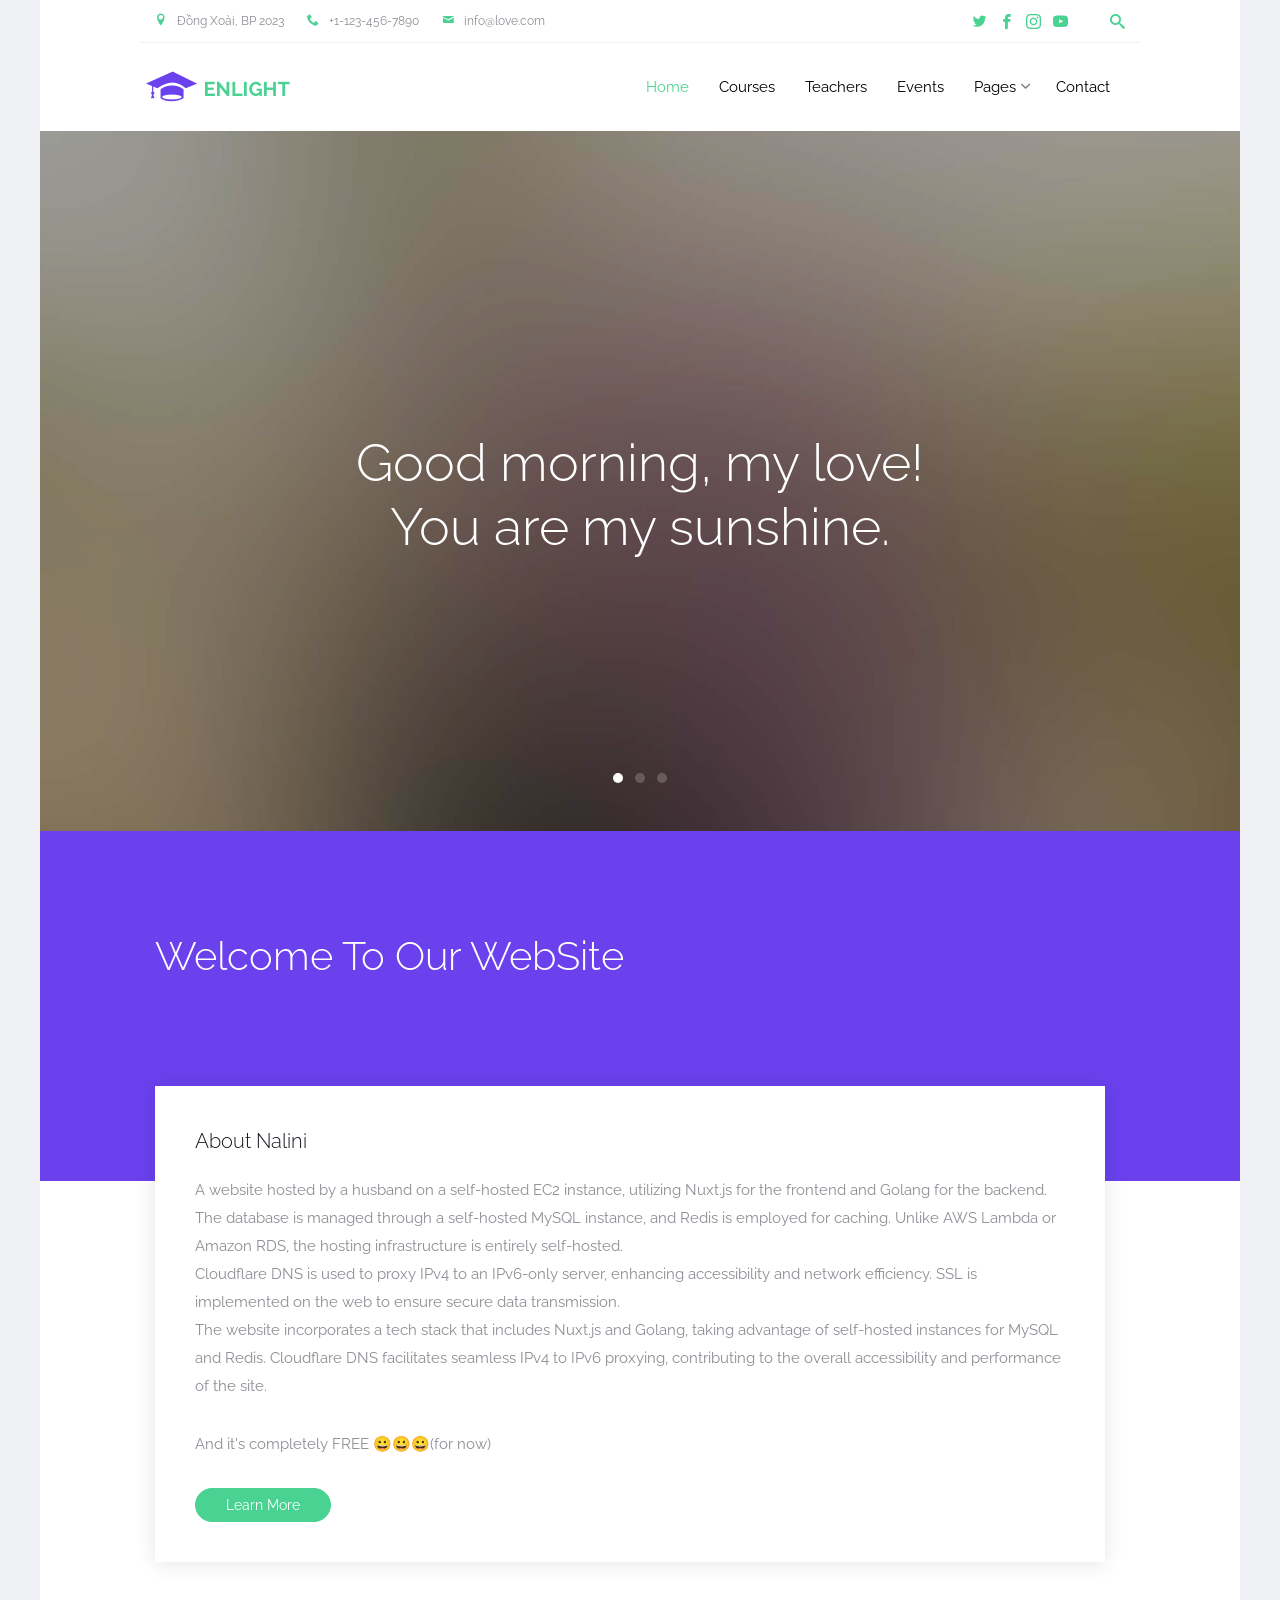
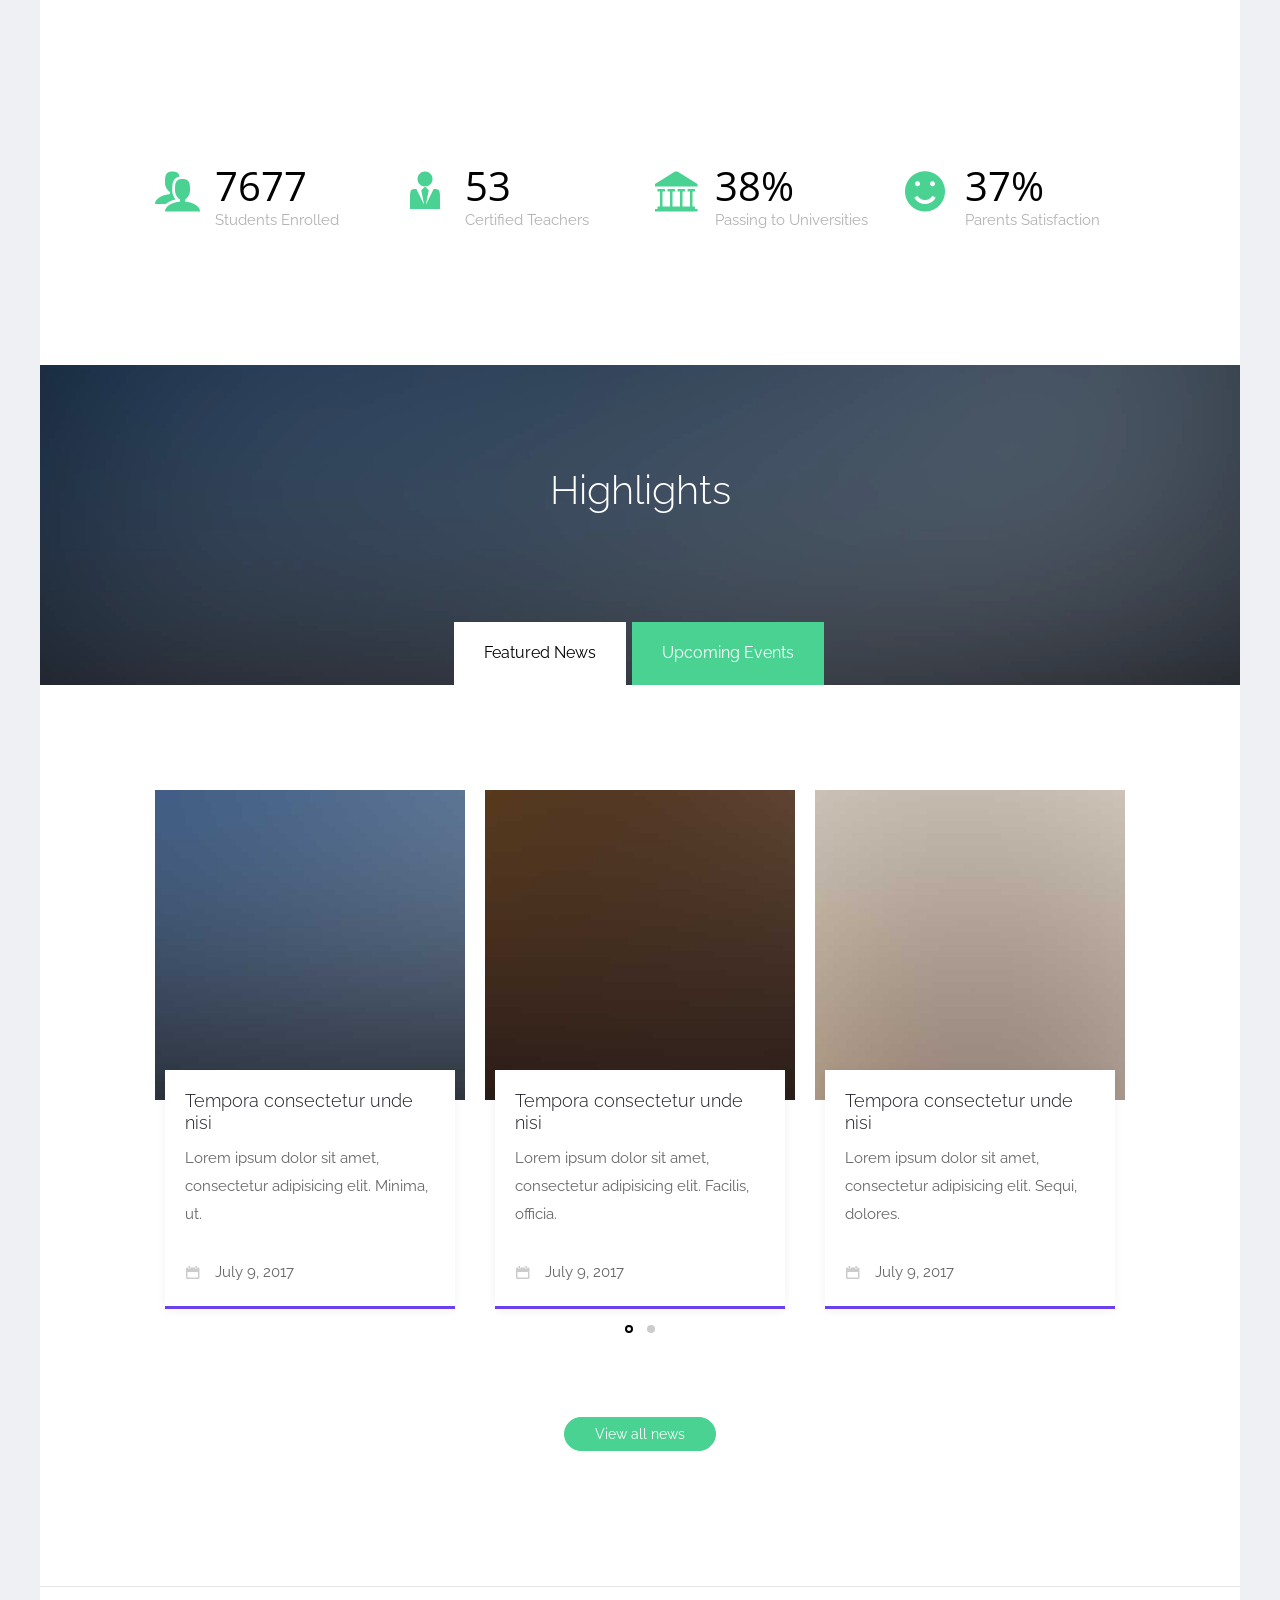
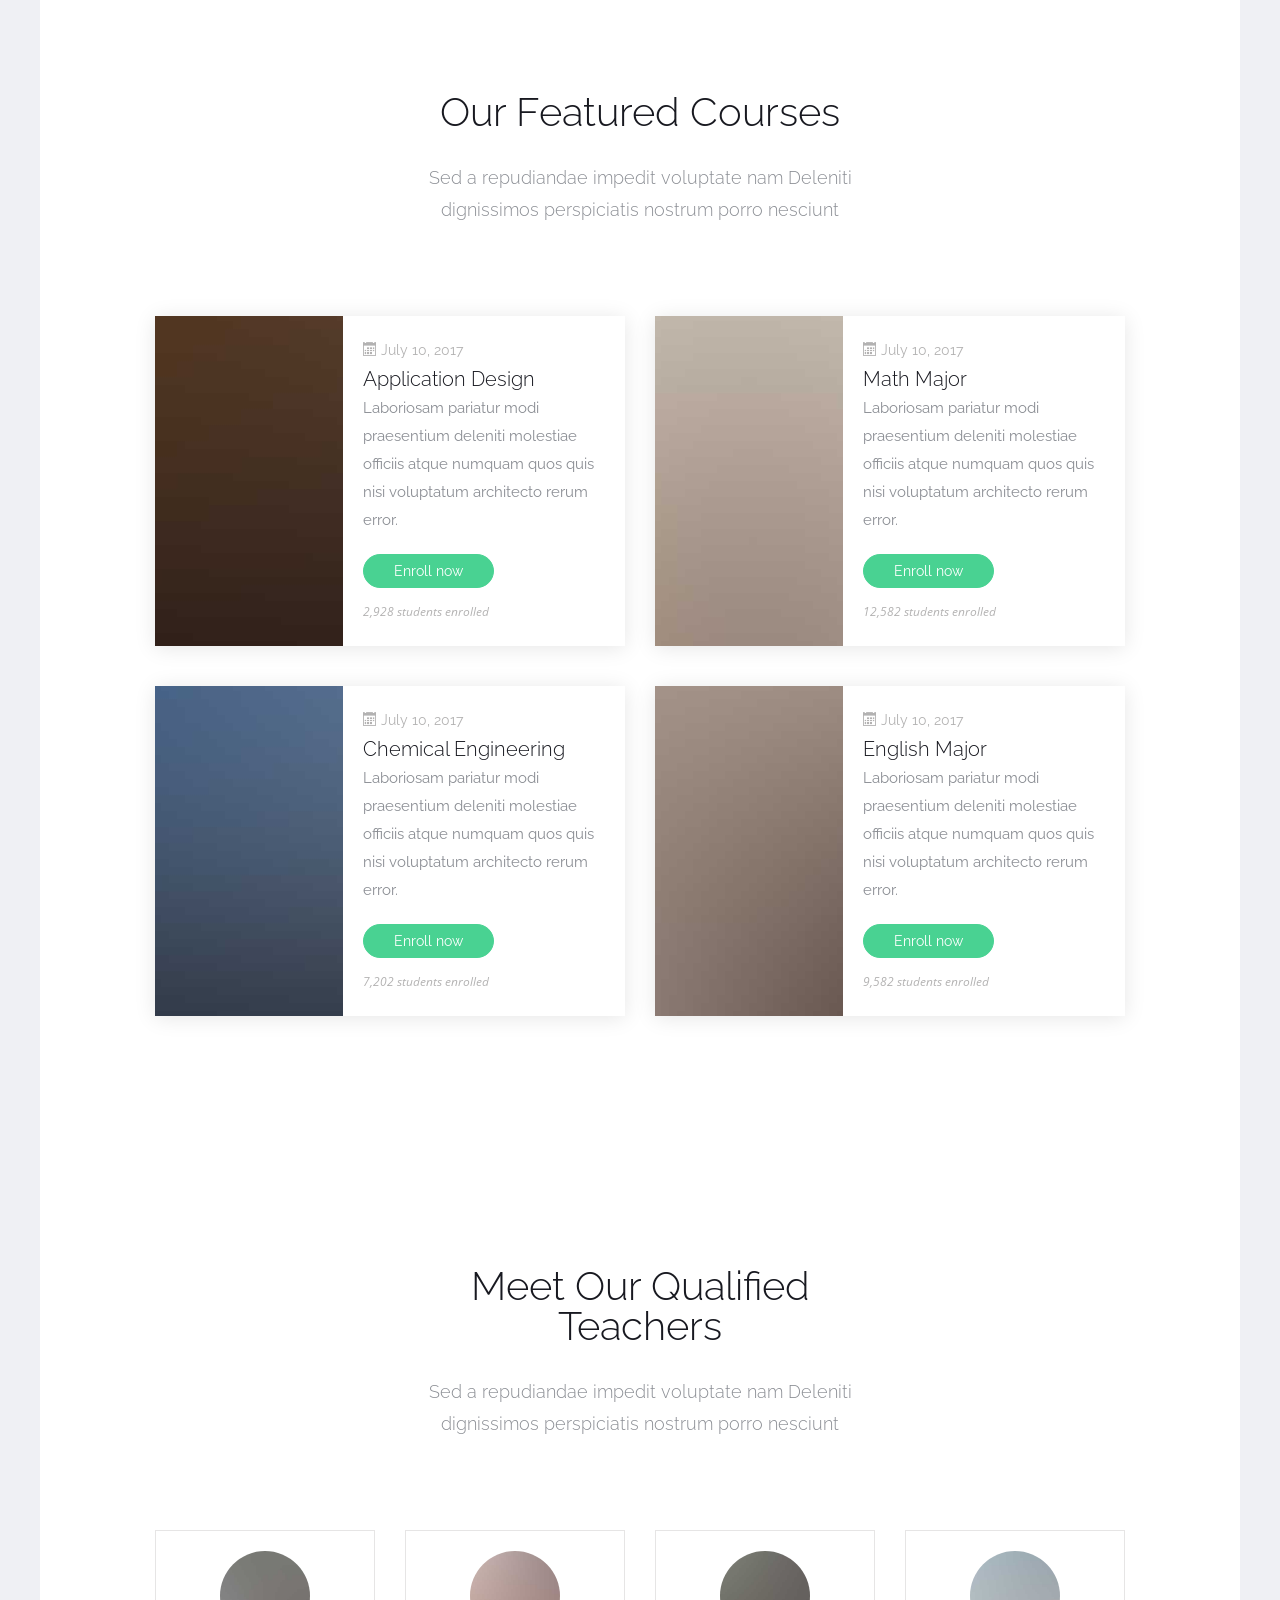
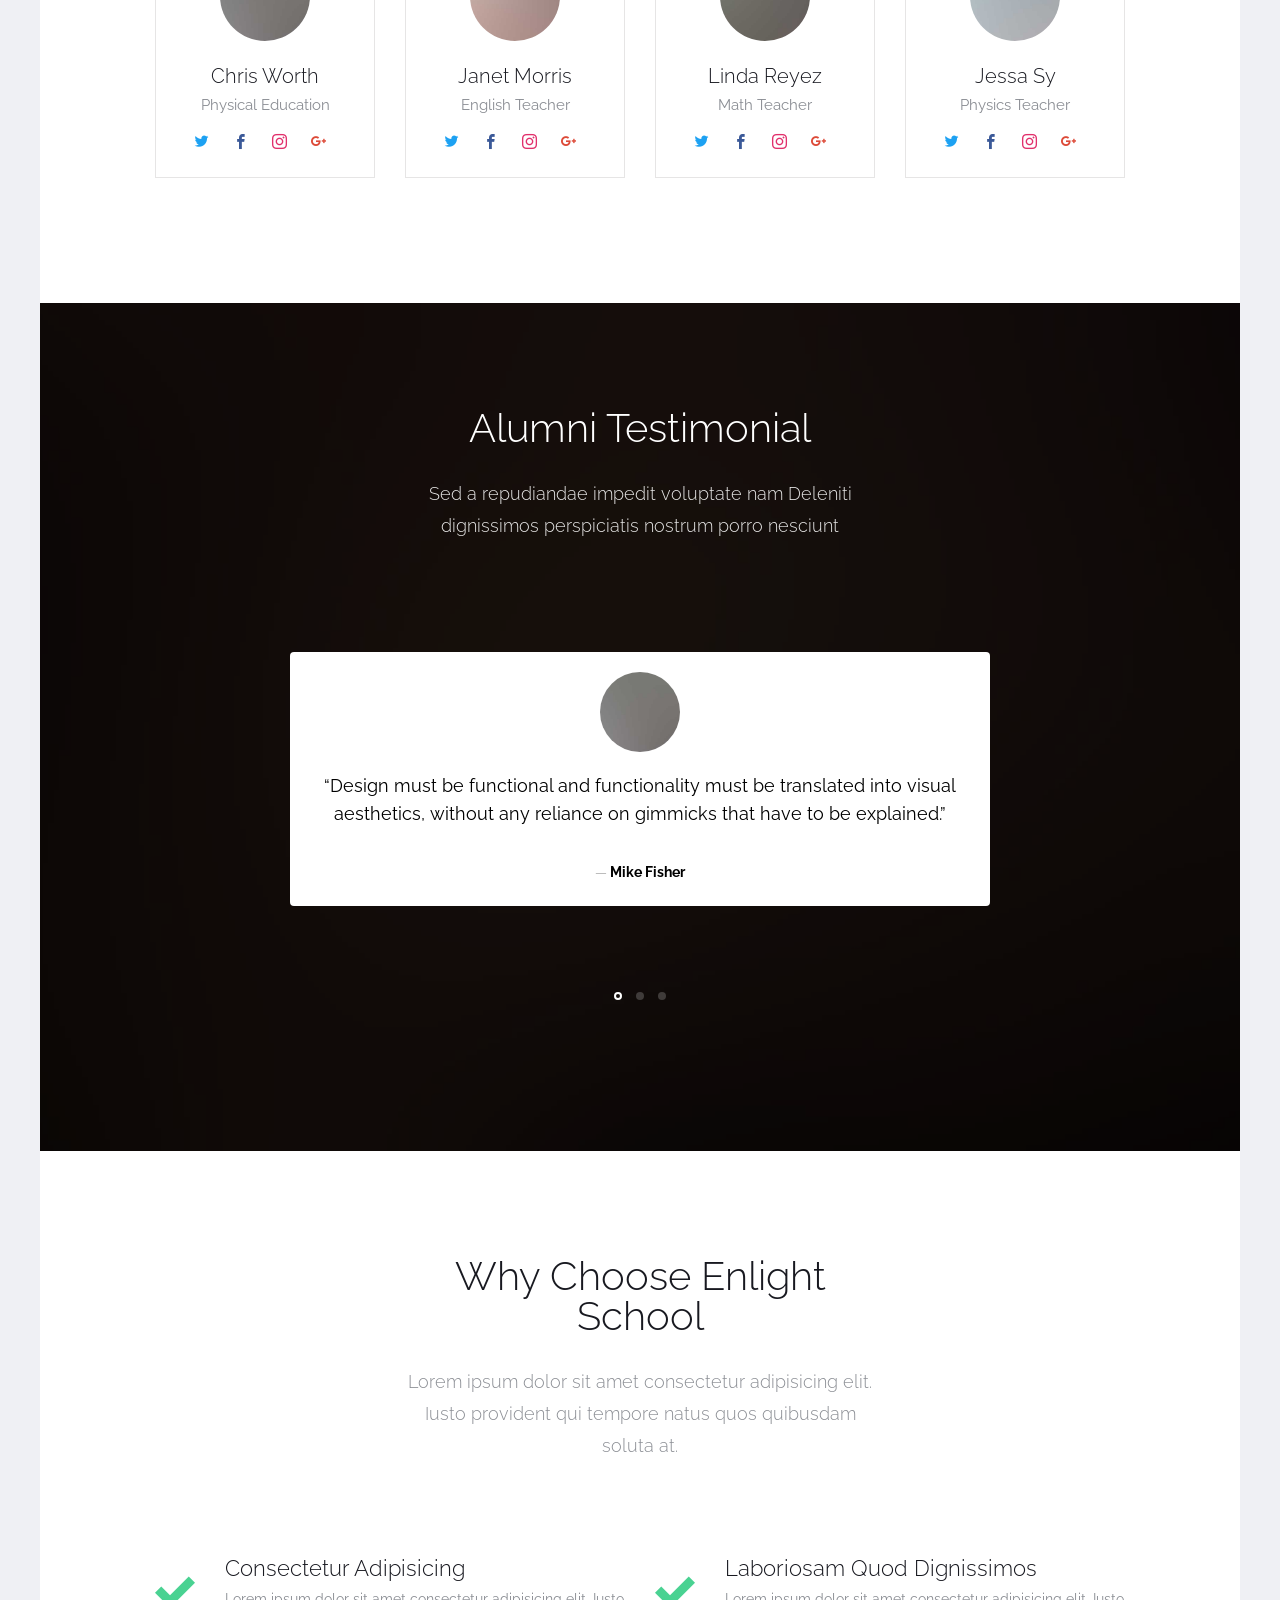
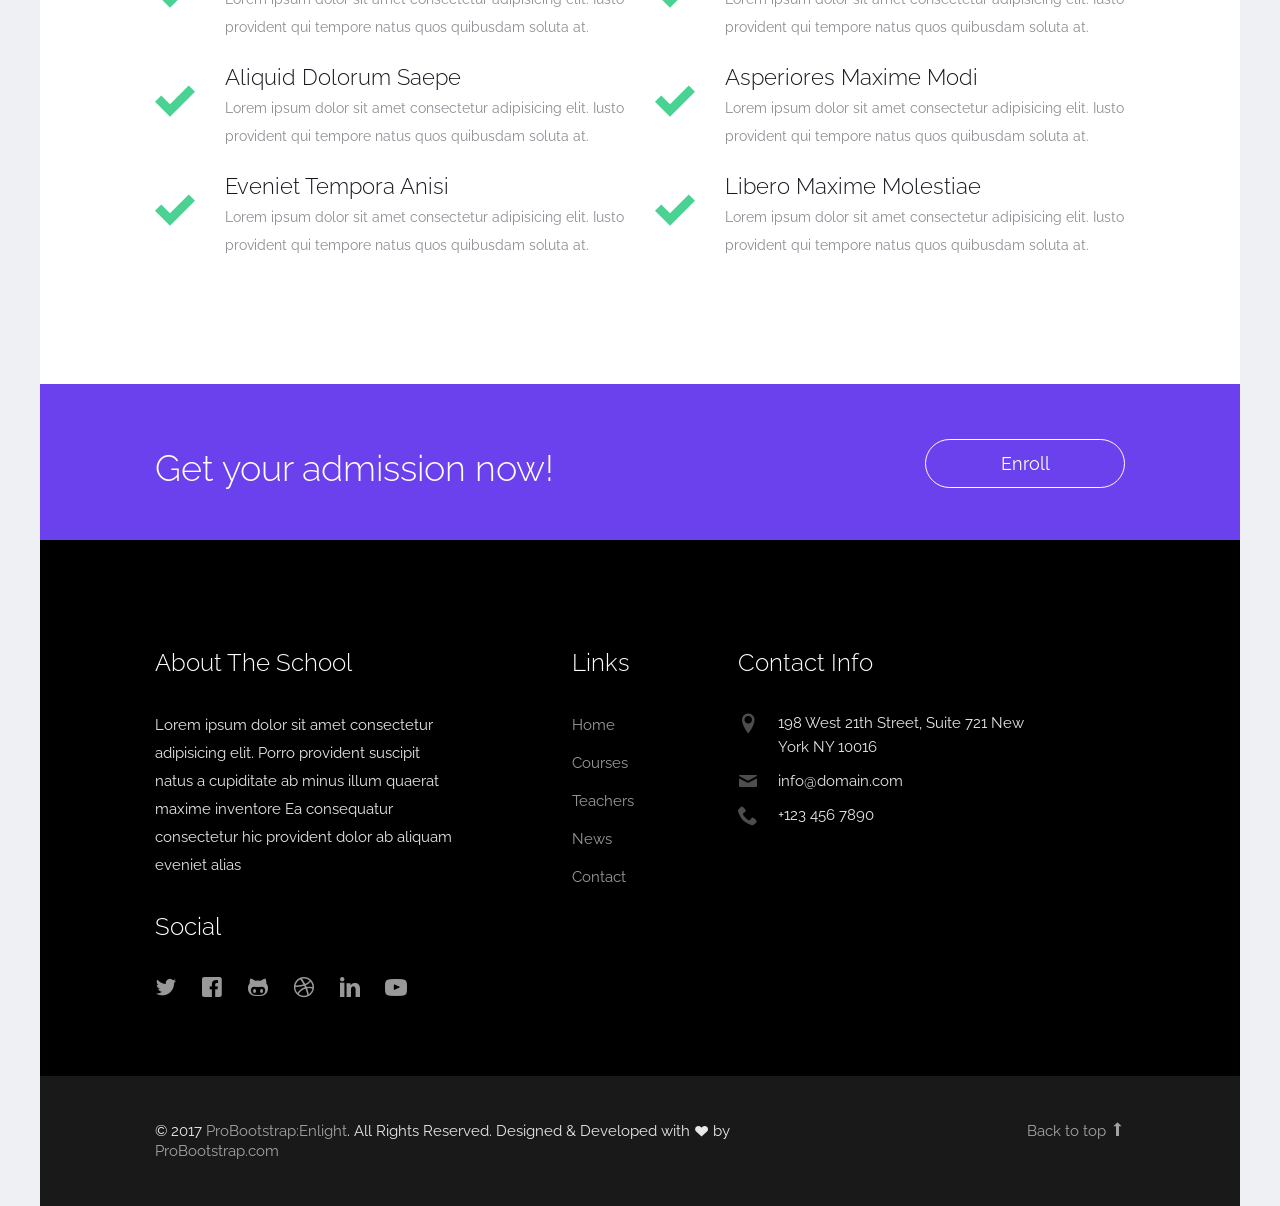
<file: temp/index.html>
<!DOCTYPE html>

<!-- 
  Theme Name: Enlight
  Theme URL: https://probootstrap.com/enlight-free-education-responsive-bootstrap-website-template
  Author: ProBootstrap.com
  Author URL: https://probootstrap.com
  License: Released for free under the Creative Commons Attribution 3.0 license (probootstrap.com/license)
-->
<html lang="en">
  <head>
    <meta charset="utf-8">
    <meta name="viewport" content="width=device-width, initial-scale=1">
    <title>Good Morning &mdash;</title>
    <meta name="description" content="Free Bootstrap Theme by ProBootstrap.com">
    <meta name="keywords" content="free website templates, free bootstrap themes, free template, free bootstrap, free website template">
    
    <link href="https://fonts.googleapis.com/css?family=Raleway:300,400,500,700|Open+Sans" rel="stylesheet">
    <link rel="stylesheet" href="css/styles-merged.css">
    <link rel="stylesheet" href="css/style.min.css">
    <link rel="stylesheet" href="css/custom.css">

    <!--[if lt IE 9]>
      <script src="js/vendor/html5shiv.min.js"></script>
      <script src="js/vendor/respond.min.js"></script>
    <![endif]-->
  </head>
  <body>

    <div class="probootstrap-search" id="probootstrap-search">
      <a href="#" class="probootstrap-close js-probootstrap-close"><i class="icon-cross"></i></a>
      <form action="#">
        <input type="search" name="s" id="search" placeholder="Search a keyword and hit enter...">
      </form>
    </div>
    
    <div class="probootstrap-page-wrapper">
      <!-- Fixed navbar -->
      
      <div class="probootstrap-header-top">
        <div class="container">
          <div class="row">
            <div class="col-lg-9 col-md-9 col-sm-9 probootstrap-top-quick-contact-info">
              <span><i class="icon-location2"></i>Đồng Xoài, BP 2023</span>
              <span><i class="icon-phone2"></i>+1-123-456-7890</span>
              <span><i class="icon-mail"></i>info@love.com</span>
            </div>
            <div class="col-lg-3 col-md-3 col-sm-3 probootstrap-top-social">
              <ul>
                <li><a href="#"><i class="icon-twitter"></i></a></li>
                <li><a href="#"><i class="icon-facebook2"></i></a></li>
                <li><a href="#"><i class="icon-instagram2"></i></a></li>
                <li><a href="#"><i class="icon-youtube"></i></a></li>
                <li><a href="#" class="probootstrap-search-icon js-probootstrap-search"><i class="icon-search"></i></a></li>
              </ul>
            </div>
          </div>
        </div>
      </div>
      <nav class="navbar navbar-default probootstrap-navbar">
        <div class="container">
          <div class="navbar-header">
            <div class="btn-more js-btn-more visible-xs">
              <a href="#"><i class="icon-dots-three-vertical "></i></a>
            </div>
            <button type="button" class="navbar-toggle collapsed" data-toggle="collapse" data-target="#navbar-collapse" aria-expanded="false" aria-controls="navbar">
              <span class="sr-only">Toggle navigation</span>
              <span class="icon-bar"></span>
              <span class="icon-bar"></span>
              <span class="icon-bar"></span>
            </button>
            <a class="navbar-brand" href="index.html" title="ProBootstrap:Nalini">Nalini</a>
          </div>

          <div id="navbar-collapse" class="navbar-collapse collapse">
            <ul class="nav navbar-nav navbar-right">
              <li class="active"><a href="index.html">Home</a></li>
              <li><a href="courses.html">Courses</a></li>
              <li><a href="teachers.html">Teachers</a></li>
              <li><a href="events.html">Events</a></li>
              <li class="dropdown">
                <a href="#" data-toggle="dropdown" class="dropdown-toggle">Pages</a>
                <ul class="dropdown-menu">
                  <li><a href="about.html">About Us</a></li>
                  <li><a href="courses.html">Courses</a></li>
                  <li><a href="course-single.html">Course Single</a></li>
                  <li><a href="gallery.html">Gallery</a></li>
                  <li class="dropdown-submenu dropdown">
                    <a href="#" data-toggle="dropdown" class="dropdown-toggle"><span>Sub Menu</span></a>
                    <ul class="dropdown-menu">
                      <li><a href="#">Second Level Menu</a></li>
                      <li><a href="#">Second Level Menu</a></li>
                      <li><a href="#">Second Level Menu</a></li>
                      <li><a href="#">Second Level Menu</a></li>
                    </ul>
                  </li>
                  <li><a href="news.html">News</a></li>
                </ul>
              </li>
              <li><a href="contact.html">Contact</a></li>
            </ul>
          </div>
        </div>
      </nav>

      <section class="flexslider">
        <ul class="slides">
          <li style="background-image: url(img/slider_1.jpg)" class="overlay">
            <div class="container">
              <div class="row">
                <div class="col-md-8 col-md-offset-2">
                  <div class="probootstrap-slider-text text-center">
                    <h1 class="probootstrap-heading probootstrap-animate">Good morning, my love! You are my sunshine.</h1>
                  </div>
                </div>
              </div>
            </div>
          </li>
          <li style="background-image: url(img/slider_2.jpg)" class="overlay">
            <div class="container">
              <div class="row">
                <div class="col-md-8 col-md-offset-2">
                  <div class="probootstrap-slider-text text-center">
                    <h1 class="probootstrap-heading probootstrap-animate">Welcome To Our WebSite</h1>
                  </div>
                </div>
              </div>
            </div>
            
          </li>
          <li style="background-image: url(img/slider_3.jpg)" class="overlay">
            <div class="container">
              <div class="row">
                <div class="col-md-8 col-md-offset-2">
                  <div class="probootstrap-slider-text text-center">
                    <h1 class="probootstrap-heading probootstrap-animate">KKKKKK</h1>
                  </div>
                </div>
              </div>
            </div>
          </li>
        </ul>
      </section>
      
      <section class="probootstrap-section probootstrap-section-colored">
        <div class="container">
          <div class="row">
            <div class="col-md-12 text-left section-heading probootstrap-animate">
              <h2>Welcome To Our WebSite</h2>
            </div>
          </div>
        </div>
      </section>

      <section class="probootstrap-section">
        <div class="container">
          <div class="row">
            <div class="col-md-12">
              <div class="probootstrap-flex-block">
                <div class="probootstrap-text probootstrap-animate " style="width: 100%;">
                  <h3>About Nalini</h3>
                  <p>A website hosted by a husband on a self-hosted EC2 instance, utilizing Nuxt.js for the frontend and Golang for the backend. <br>
                  The database is managed through a self-hosted MySQL instance, and Redis is employed for caching. Unlike AWS Lambda or Amazon RDS, the hosting infrastructure is entirely self-hosted. <br>
                  Cloudflare DNS is used to proxy IPv4 to an IPv6-only server, enhancing accessibility and network efficiency. SSL is implemented on the web to ensure secure data transmission. <br>
                  The website incorporates a tech stack that includes Nuxt.js and Golang, taking advantage of self-hosted instances for MySQL and Redis. Cloudflare DNS facilitates seamless IPv4 to IPv6 proxying, contributing to the overall accessibility and performance of the site.</p>
                  <p>And it's completely FREE &#128512;&#128512;&#128512;(for now)</p>
                  <p><a href="#" class="btn btn-primary">Learn More</a></p>
                </div>
              </div>
            </div>
          </div>
        </div>
      </section>

      <section class="probootstrap-section" id="probootstrap-counter">
        <div class="container">
          
          <div class="row">
            <div class="col-md-3 col-sm-6 col-xs-6 col-xxs-12 probootstrap-animate">
              <div class="probootstrap-counter-wrap">
                <div class="probootstrap-icon">
                  <i class="icon-users2"></i>
                </div>
                <div class="probootstrap-text">
                  <span class="probootstrap-counter">
                    <span class="js-counter" data-from="0" data-to="20203" data-speed="5000" data-refresh-interval="50">1</span>
                  </span>
                  <span class="probootstrap-counter-label">Students Enrolled</span>
                </div>
              </div>
            </div>
            <div class="col-md-3 col-sm-6 col-xs-6 col-xxs-12 probootstrap-animate">
              <div class="probootstrap-counter-wrap">
                <div class="probootstrap-icon">
                  <i class="icon-user-tie"></i>
                </div>
                <div class="probootstrap-text">
                  <span class="probootstrap-counter">
                    <span class="js-counter" data-from="0" data-to="139" data-speed="5000" data-refresh-interval="50">1</span>
                  </span>
                  <span class="probootstrap-counter-label">Certified Teachers</span>
                </div>
              </div>
            </div>
            <div class="clearfix visible-sm-block visible-xs-block"></div>
            <div class="col-md-3 col-sm-6 col-xs-6 col-xxs-12 probootstrap-animate">
              <div class="probootstrap-counter-wrap">
                <div class="probootstrap-icon">
                  <i class="icon-library"></i>
                </div>
                <div class="probootstrap-text">
                  <span class="probootstrap-counter">
                    <span class="js-counter" data-from="0" data-to="99" data-speed="5000" data-refresh-interval="50">1</span>%
                  </span>
                  <span class="probootstrap-counter-label">Passing to Universities</span>
                </div>
              </div>
            </div>
            <div class="col-md-3 col-sm-6 col-xs-6 col-xxs-12 probootstrap-animate">
               
               <div class="probootstrap-counter-wrap">
                <div class="probootstrap-icon">
                  <i class="icon-smile2"></i>
                </div>
                <div class="probootstrap-text">
                  <span class="probootstrap-counter">
                    <span class="js-counter" data-from="0" data-to="100" data-speed="5000" data-refresh-interval="50">1</span>%
                  </span>
                  <span class="probootstrap-counter-label">Parents Satisfaction</span>
                </div>
              </div>
            </div>
          </div>
        </div>
      </section>

      <section class="probootstrap-section probootstrap-section-colored probootstrap-bg probootstrap-custom-heading probootstrap-tab-section" style="background-image: url(img/slider_2.jpg)">
        <div class="container">
          <div class="row">
            <div class="col-md-12 text-center section-heading probootstrap-animate">
              <h2 class="mb0">Highlights</h2>
            </div>
          </div>
        </div>
        <div class="probootstrap-tab-style-1">
          <ul class="nav nav-tabs probootstrap-center probootstrap-tabs no-border">
            <li class="active"><a data-toggle="tab" href="#featured-news">Featured News</a></li>
            <li><a data-toggle="tab" href="#upcoming-events">Upcoming Events</a></li>
          </ul>
        </div>
      </section>

      <section class="probootstrap-section probootstrap-section">
        <div class="container">
          <div class="row">
            <div class="col-md-12">
              
              <div class="tab-content">

                <div id="featured-news" class="tab-pane fade in active">
                  <div class="row">
                    <div class="col-md-12">
                      <div class="owl-carousel" id="owl1">
                        <div class="item">
                          <a href="#" class="probootstrap-featured-news-box">
                            <figure class="probootstrap-media"><img src="img/img_sm_3.jpg" alt="Free Bootstrap Template by ProBootstrap.com" class="img-responsive"></figure>
                            <div class="probootstrap-text">
                              <h3>Tempora consectetur unde nisi</h3>
                              <p>Lorem ipsum dolor sit amet, consectetur adipisicing elit. Minima, ut.</p>
                              <span class="probootstrap-date"><i class="icon-calendar"></i>July 9, 2017</span>
                              
                            </div>
                          </a>
                        </div>
                        <!-- END item -->
                        <div class="item">
                          <a href="#" class="probootstrap-featured-news-box">
                            <figure class="probootstrap-media"><img src="img/img_sm_1.jpg" alt="Free Bootstrap Template by ProBootstrap.com" class="img-responsive"></figure>
                            <div class="probootstrap-text">
                              <h3>Tempora consectetur unde nisi</h3>
                              <p>Lorem ipsum dolor sit amet, consectetur adipisicing elit. Facilis, officia.</p>
                              <span class="probootstrap-date"><i class="icon-calendar"></i>July 9, 2017</span>
                              
                            </div>
                          </a>
                        </div>
                        <!-- END item -->
                        <div class="item">
                          <a href="#" class="probootstrap-featured-news-box">
                            <figure class="probootstrap-media"><img src="img/img_sm_2.jpg" alt="Free Bootstrap Template by ProBootstrap.com" class="img-responsive"></figure>
                            <div class="probootstrap-text">
                              <h3>Tempora consectetur unde nisi</h3>
                              <p>Lorem ipsum dolor sit amet, consectetur adipisicing elit. Sequi, dolores.</p>
                              <span class="probootstrap-date"><i class="icon-calendar"></i>July 9, 2017</span>
                              
                            </div>
                          </a>
                        </div>
                        <!-- END item -->
                        <div class="item">
                          <a href="#" class="probootstrap-featured-news-box">
                            <figure class="probootstrap-media"><img src="img/img_sm_3.jpg" alt="Free Bootstrap Template by ProBootstrap.com" class="img-responsive"></figure>
                            <div class="probootstrap-text">
                              <h3>Tempora consectetur unde nisi</h3>
                              <p>Lorem ipsum dolor sit amet, consectetur adipisicing elit. Iure, earum.</p>
                              <span class="probootstrap-date"><i class="icon-calendar"></i>July 9, 2017</span>
                              
                              
                            </div>
                          </a>
                        </div>
                        <!-- END item -->
                      </div>
                    </div>
                  </div>
                  <!-- END row -->
                  <div class="row">
                    <div class="col-md-12 text-center">
                      <p><a href="#" class="btn btn-primary">View all news</a></p>  
                    </div>
                  </div>
                </div>
                <div id="upcoming-events" class="tab-pane fade">
                  <div class="row">
                    <div class="col-md-12">
                      <div class="owl-carousel" id="owl2">
                        <div class="item">
                          <a href="#" class="probootstrap-featured-news-box">
                            <figure class="probootstrap-media"><img src="img/img_sm_3.jpg" alt="Free Bootstrap Template by ProBootstrap.com" class="img-responsive"></figure>
                            <div class="probootstrap-text">
                              <h3>Tempora consectetur unde nisi</h3>
                              <span class="probootstrap-date"><i class="icon-calendar"></i>July 9, 2017</span>
                              <span class="probootstrap-location"><i class="icon-location2"></i>White Palace, Brooklyn, NYC</span>
                            </div>
                          </a>
                        </div>
                        <!-- END item -->
                        <div class="item">
                          <a href="#" class="probootstrap-featured-news-box">
                            <figure class="probootstrap-media"><img src="img/img_sm_1.jpg" alt="Free Bootstrap Template by ProBootstrap.com" class="img-responsive"></figure>
                            <div class="probootstrap-text">
                              <h3>Tempora consectetur unde nisi</h3>
                              <span class="probootstrap-date"><i class="icon-calendar"></i>July 9, 2017</span>
                              <span class="probootstrap-location"><i class="icon-location2"></i>White Palace, Brooklyn, NYC</span>
                            </div>
                          </a>
                        </div>
                        <!-- END item -->
                        <div class="item">
                          <a href="#" class="probootstrap-featured-news-box">
                            <figure class="probootstrap-media"><img src="img/img_sm_2.jpg" alt="Free Bootstrap Template by ProBootstrap.com" class="img-responsive"></figure>
                            <div class="probootstrap-text">
                              <h3>Tempora consectetur unde nisi</h3>
                              <span class="probootstrap-date"><i class="icon-calendar"></i>July 9, 2017</span>
                              <span class="probootstrap-location"><i class="icon-location2"></i>White Palace, Brooklyn, NYC</span>
                            </div>
                          </a>
                        </div>
                        <!-- END item -->
                        <div class="item">
                          <a href="#" class="probootstrap-featured-news-box">
                            <figure class="probootstrap-media"><img src="img/img_sm_3.jpg" alt="Free Bootstrap Template by ProBootstrap.com" class="img-responsive"></figure>
                            <div class="probootstrap-text">
                              <h3>Tempora consectetur unde nisi</h3>
                              <span class="probootstrap-date"><i class="icon-calendar"></i>July 9, 2017</span>
                              <span class="probootstrap-location"><i class="icon-location2"></i>White Palace, Brooklyn, NYC</span>
                            </div>
                          </a>
                        </div>
                        <!-- END item -->
                      </div>
                    </div>
                  </div>
                  <div class="row">
                    <div class="col-md-12 text-center">
                      <p><a href="#" class="btn btn-primary">View all events</a></p>  
                    </div>
                  </div>
                </div>

              </div>
            
            </div>
          </div>
        </div>
      </section>

      <section class="probootstrap-section probootstrap-bg-white probootstrap-border-top">
        <div class="container">
          <div class="row">
            <div class="col-md-6 col-md-offset-3 text-center section-heading probootstrap-animate">
              <h2>Our Featured Courses</h2>
              <p class="lead">Sed a repudiandae impedit voluptate nam Deleniti dignissimos perspiciatis nostrum porro nesciunt</p>
            </div>
          </div>
          <!-- END row -->
          <div class="row">
            <div class="col-md-6">
              <div class="probootstrap-service-2 probootstrap-animate">
                <div class="image">
                  <div class="image-bg">
                    <img src="img/img_sm_1.jpg" alt="Free Bootstrap Template by ProBootstrap.com">
                  </div>
                </div>
                <div class="text">
                  <span class="probootstrap-meta"><i class="icon-calendar2"></i> July 10, 2017</span>
                  <h3>Application Design</h3>
                  <p>Laboriosam pariatur modi praesentium deleniti molestiae officiis atque numquam quos quis nisi voluptatum architecto rerum error.</p>
                  <p><a href="#" class="btn btn-primary">Enroll now</a> <span class="enrolled-count">2,928 students enrolled</span></p>
                </div>
              </div>

              <div class="probootstrap-service-2 probootstrap-animate">
                <div class="image">
                  <div class="image-bg">
                    <img src="img/img_sm_3.jpg" alt="Free Bootstrap Template by ProBootstrap.com">
                  </div>
                </div>
                <div class="text">
                  <span class="probootstrap-meta"><i class="icon-calendar2"></i> July 10, 2017</span>
                  <h3>Chemical Engineering</h3>
                  <p>Laboriosam pariatur modi praesentium deleniti molestiae officiis atque numquam quos quis nisi voluptatum architecto rerum error.</p>
                  <p><a href="#" class="btn btn-primary">Enroll now</a> <span class="enrolled-count">7,202 students enrolled</span></p>
                </div>
              </div>

            </div>
            <div class="col-md-6">
              <div class="probootstrap-service-2 probootstrap-animate">
                <div class="image">
                  <div class="image-bg">
                    <img src="img/img_sm_2.jpg" alt="Free Bootstrap Template by ProBootstrap.com">
                  </div>
                </div>
                <div class="text">
                  <span class="probootstrap-meta"><i class="icon-calendar2"></i> July 10, 2017</span>
                  <h3>Math Major</h3>
                  <p>Laboriosam pariatur modi praesentium deleniti molestiae officiis atque numquam quos quis nisi voluptatum architecto rerum error.</p>
                  <p><a href="#" class="btn btn-primary">Enroll now</a> <span class="enrolled-count">12,582 students enrolled</span></p>
                </div>
              </div>

              <div class="probootstrap-service-2 probootstrap-animate">
                <div class="image">
                  <div class="image-bg">
                    <img src="img/img_sm_4.jpg" alt="Free Bootstrap Template by ProBootstrap.com">
                  </div>
                </div>
                <div class="text">
                  <span class="probootstrap-meta"><i class="icon-calendar2"></i> July 10, 2017</span>
                  <h3>English Major</h3>
                  <p>Laboriosam pariatur modi praesentium deleniti molestiae officiis atque numquam quos quis nisi voluptatum architecto rerum error.</p>
                  <p><a href="#" class="btn btn-primary">Enroll now</a> <span class="enrolled-count">9,582 students enrolled</span></p>
                </div>
              </div>

            </div>
          </div>
        </div>
      </section>

      
      
      <section class="probootstrap-section">
        <div class="container">
          <div class="row">
            <div class="col-md-6 col-md-offset-3 text-center section-heading probootstrap-animate">
              <h2>Meet Our Qualified Teachers</h2>
              <p class="lead">Sed a repudiandae impedit voluptate nam Deleniti dignissimos perspiciatis nostrum porro nesciunt</p>
            </div>
          </div>
          <!-- END row -->

          <div class="row">
            <div class="col-md-3 col-sm-6">
              <div class="probootstrap-teacher text-center probootstrap-animate">
                <figure class="media">
                  <img src="img/person_1.jpg" alt="Free Bootstrap Template by ProBootstrap.com" class="img-responsive">
                </figure>
                <div class="text">
                  <h3>Chris Worth</h3>
                  <p>Physical Education</p>
                  <ul class="probootstrap-footer-social">
                    <li class="twitter"><a href="#"><i class="icon-twitter"></i></a></li>
                    <li class="facebook"><a href="#"><i class="icon-facebook2"></i></a></li>
                    <li class="instagram"><a href="#"><i class="icon-instagram2"></i></a></li>
                    <li class="google-plus"><a href="#"><i class="icon-google-plus"></i></a></li>
                  </ul>
                </div>
              </div>
            </div>
            <div class="col-md-3 col-sm-6">
              <div class="probootstrap-teacher text-center probootstrap-animate">
                <figure class="media">
                  <img src="img/person_5.jpg" alt="Free Bootstrap Template by ProBootstrap.com" class="img-responsive">
                </figure>
                <div class="text">
                  <h3>Janet Morris</h3>
                  <p>English Teacher</p>
                  <ul class="probootstrap-footer-social">
                    <li class="twitter"><a href="#"><i class="icon-twitter"></i></a></li>
                    <li class="facebook"><a href="#"><i class="icon-facebook2"></i></a></li>
                    <li class="instagram"><a href="#"><i class="icon-instagram2"></i></a></li>
                    <li class="google-plus"><a href="#"><i class="icon-google-plus"></i></a></li>
                  </ul>
                </div>
              </div>
            </div>
            <div class="clearfix visible-sm-block visible-xs-block"></div>
            <div class="col-md-3 col-sm-6">
              <div class="probootstrap-teacher text-center probootstrap-animate">
                <figure class="media">
                  <img src="img/person_6.jpg" alt="Free Bootstrap Template by ProBootstrap.com" class="img-responsive">
                </figure>
                <div class="text">
                  <h3>Linda Reyez</h3>
                  <p>Math Teacher</p>
                  <ul class="probootstrap-footer-social">
                    <li class="twitter"><a href="#"><i class="icon-twitter"></i></a></li>
                    <li class="facebook"><a href="#"><i class="icon-facebook2"></i></a></li>
                    <li class="instagram"><a href="#"><i class="icon-instagram2"></i></a></li>
                    <li class="google-plus"><a href="#"><i class="icon-google-plus"></i></a></li>
                  </ul>
                </div>
              </div>
            </div>
            <div class="col-md-3 col-sm-6">
              <div class="probootstrap-teacher text-center probootstrap-animate">
                <figure class="media">
                  <img src="img/person_7.jpg" alt="Free Bootstrap Template by ProBootstrap.com" class="img-responsive">
                </figure>
                <div class="text">
                  <h3>Jessa Sy</h3>
                  <p>Physics Teacher</p>
                  <ul class="probootstrap-footer-social">
                    <li class="twitter"><a href="#"><i class="icon-twitter"></i></a></li>
                    <li class="facebook"><a href="#"><i class="icon-facebook2"></i></a></li>
                    <li class="instagram"><a href="#"><i class="icon-instagram2"></i></a></li>
                    <li class="google-plus"><a href="#"><i class="icon-google-plus"></i></a></li>
                  </ul>
                </div>
              </div>
            </div>
          </div>

        </div>
      </section>
      <section class="probootstrap-section probootstrap-bg probootstrap-section-colored probootstrap-testimonial" style="background-image: url(img/slider_4.jpg);">
        <div class="container">
          <div class="row">
            <div class="col-md-6 col-md-offset-3 text-center section-heading probootstrap-animate">
              <h2>Alumni Testimonial</h2>
              <p class="lead">Sed a repudiandae impedit voluptate nam Deleniti dignissimos perspiciatis nostrum porro nesciunt</p>
            </div>
          </div>
          <!-- END row -->
          <div class="row">
            <div class="col-md-12 probootstrap-animate">
              <div class="owl-carousel owl-carousel-testimony owl-carousel-fullwidth">
                <div class="item">

                  <div class="probootstrap-testimony-wrap text-center">
                    <figure>
                      <img src="img/person_1.jpg" alt="Free Bootstrap Template by ProBootstrap.com">
                    </figure>
                    <blockquote class="quote">&ldquo;Design must be functional and functionality must be translated into visual aesthetics, without any reliance on gimmicks that have to be explained.&rdquo; <cite class="author"> &mdash; <span>Mike Fisher</span></cite></blockquote>
                  </div>

                </div>
                <div class="item">
                  <div class="probootstrap-testimony-wrap text-center">
                    <figure>
                      <img src="img/person_2.jpg" alt="Free Bootstrap Template by ProBootstrap.com">
                    </figure>
                    <blockquote class="quote">&ldquo;Creativity is just connecting things. When you ask creative people how they did something, they feel a little guilty because they didn’t really do it, they just saw something. It seemed obvious to them after a while.&rdquo; <cite class="author"> &mdash;<span>Jorge Smith</span></cite></blockquote>
                  </div>
                </div>
                <div class="item">
                  <div class="probootstrap-testimony-wrap text-center">
                    <figure>
                      <img src="img/person_3.jpg" alt="Free Bootstrap Template by ProBootstrap.com">
                    </figure>
                    <blockquote class="quote">&ldquo;I think design would be better if designers were much more skeptical about its applications. If you believe in the potency of your craft, where you choose to dole it out is not something to take lightly.&rdquo; <cite class="author">&mdash; <span>Brandon White</span></cite></blockquote>
                  </div>
                </div>
                
              </div>
            </div>
          </div>
          <!-- END row -->
        </div>
      </section>

      <section class="probootstrap-section">
        <div class="container">
          <div class="row">
            <div class="col-md-6 col-md-offset-3 text-center section-heading probootstrap-animate">
              <h2>Why Choose Enlight School</h2>
              <p class="lead">Lorem ipsum dolor sit amet consectetur adipisicing elit. Iusto provident qui tempore natus quos quibusdam soluta at.</p>
            </div>
          </div>
          <div class="row">
            <div class="col-md-6">
              <div class="service left-icon probootstrap-animate">
                <div class="icon"><i class="icon-checkmark"></i></div>
                <div class="text">
                  <h3>Consectetur Adipisicing</h3>
                  <p>Lorem ipsum dolor sit amet consectetur adipisicing elit. Iusto provident qui tempore natus quos quibusdam soluta at.</p>
                </div>  
              </div>
              <div class="service left-icon probootstrap-animate">
                <div class="icon"><i class="icon-checkmark"></i></div>
                <div class="text">
                  <h3>Aliquid Dolorum Saepe</h3>
                  <p>Lorem ipsum dolor sit amet consectetur adipisicing elit. Iusto provident qui tempore natus quos quibusdam soluta at.</p>
                </div>
              </div>
              <div class="service left-icon probootstrap-animate">
                <div class="icon"><i class="icon-checkmark"></i></div>
                <div class="text">
                  <h3>Eveniet Tempora Anisi</h3>
                  <p>Lorem ipsum dolor sit amet consectetur adipisicing elit. Iusto provident qui tempore natus quos quibusdam soluta at.</p>
                </div>
              </div>
            </div>
            <div class="col-md-6">
              <div class="service left-icon probootstrap-animate">
                <div class="icon"><i class="icon-checkmark"></i></div>
                <div class="text">
                  <h3>Laboriosam Quod Dignissimos</h3>
                  <p>Lorem ipsum dolor sit amet consectetur adipisicing elit. Iusto provident qui tempore natus quos quibusdam soluta at.</p>
                </div>  
              </div>
              
              <div class="service left-icon probootstrap-animate">
                <div class="icon"><i class="icon-checkmark"></i></div>
                <div class="text">
                  <h3>Asperiores Maxime Modi</h3>
                  <p>Lorem ipsum dolor sit amet consectetur adipisicing elit. Iusto provident qui tempore natus quos quibusdam soluta at.</p>
                </div>
              </div>
              
              <div class="service left-icon probootstrap-animate">
                <div class="icon"><i class="icon-checkmark"></i></div>
                <div class="text">
                  <h3>Libero Maxime Molestiae</h3>
                  <p>Lorem ipsum dolor sit amet consectetur adipisicing elit. Iusto provident qui tempore natus quos quibusdam soluta at.</p>
                </div>
              </div>

            </div>
          </div>
          <!-- END row -->
        </div>
      </section>
      
      <section class="probootstrap-cta">
        <div class="container">
          <div class="row">
            <div class="col-md-12">
              <h2 class="probootstrap-animate" data-animate-effect="fadeInRight">Get your admission now!</h2>
              <a href="#" role="button" class="btn btn-primary btn-lg btn-ghost probootstrap-animate" data-animate-effect="fadeInLeft">Enroll</a>
            </div>
          </div>
        </div>
      </section>
      <footer class="probootstrap-footer probootstrap-bg">
        <div class="container">
          <div class="row">
            <div class="col-md-4">
              <div class="probootstrap-footer-widget">
                <h3>About The School</h3>
                <p>Lorem ipsum dolor sit amet consectetur adipisicing elit. Porro provident suscipit natus a cupiditate ab minus illum quaerat maxime inventore Ea consequatur consectetur hic provident dolor ab aliquam eveniet alias</p>
                <h3>Social</h3>
                <ul class="probootstrap-footer-social">
                  <li><a href="#"><i class="icon-twitter"></i></a></li>
                  <li><a href="#"><i class="icon-facebook"></i></a></li>
                  <li><a href="#"><i class="icon-github"></i></a></li>
                  <li><a href="#"><i class="icon-dribbble"></i></a></li>
                  <li><a href="#"><i class="icon-linkedin"></i></a></li>
                  <li><a href="#"><i class="icon-youtube"></i></a></li>
                </ul>
              </div>
            </div>
            <div class="col-md-3 col-md-push-1">
              <div class="probootstrap-footer-widget">
                <h3>Links</h3>
                <ul>
                  <li><a href="#">Home</a></li>
                  <li><a href="#">Courses</a></li>
                  <li><a href="#">Teachers</a></li>
                  <li><a href="#">News</a></li>
                  <li><a href="#">Contact</a></li>
                </ul>
              </div>
            </div>
            <div class="col-md-4">
              <div class="probootstrap-footer-widget">
                <h3>Contact Info</h3>
                <ul class="probootstrap-contact-info">
                  <li><i class="icon-location2"></i> <span>198 West 21th Street, Suite 721 New York NY 10016</span></li>
                  <li><i class="icon-mail"></i><span>info@domain.com</span></li>
                  <li><i class="icon-phone2"></i><span>+123 456 7890</span></li>
                </ul>
              </div>
            </div>
           
          </div>
          <!-- END row -->
          
        </div>

        <div class="probootstrap-copyright">
          <div class="container">
            <div class="row">
              <div class="col-md-8 text-left">
                <p>&copy; 2017 <a href="https://probootstrap.com/">ProBootstrap:Enlight</a>. All Rights Reserved. Designed &amp; Developed with <i class="icon icon-heart"></i> by <a href="https://probootstrap.com/">ProBootstrap.com</a></p>
              </div>
              <div class="col-md-4 probootstrap-back-to-top">
                <p><a href="#" class="js-backtotop">Back to top <i class="icon-arrow-long-up"></i></a></p>
              </div>
            </div>
          </div>
        </div>
      </footer>

    </div>
    <!-- END wrapper -->
    

    <script src="js/scripts.min.js"></script>
    <script src="js/main.min.js"></script>
    <script src="js/custom.js"></script>

  </body>
</html>
</file>
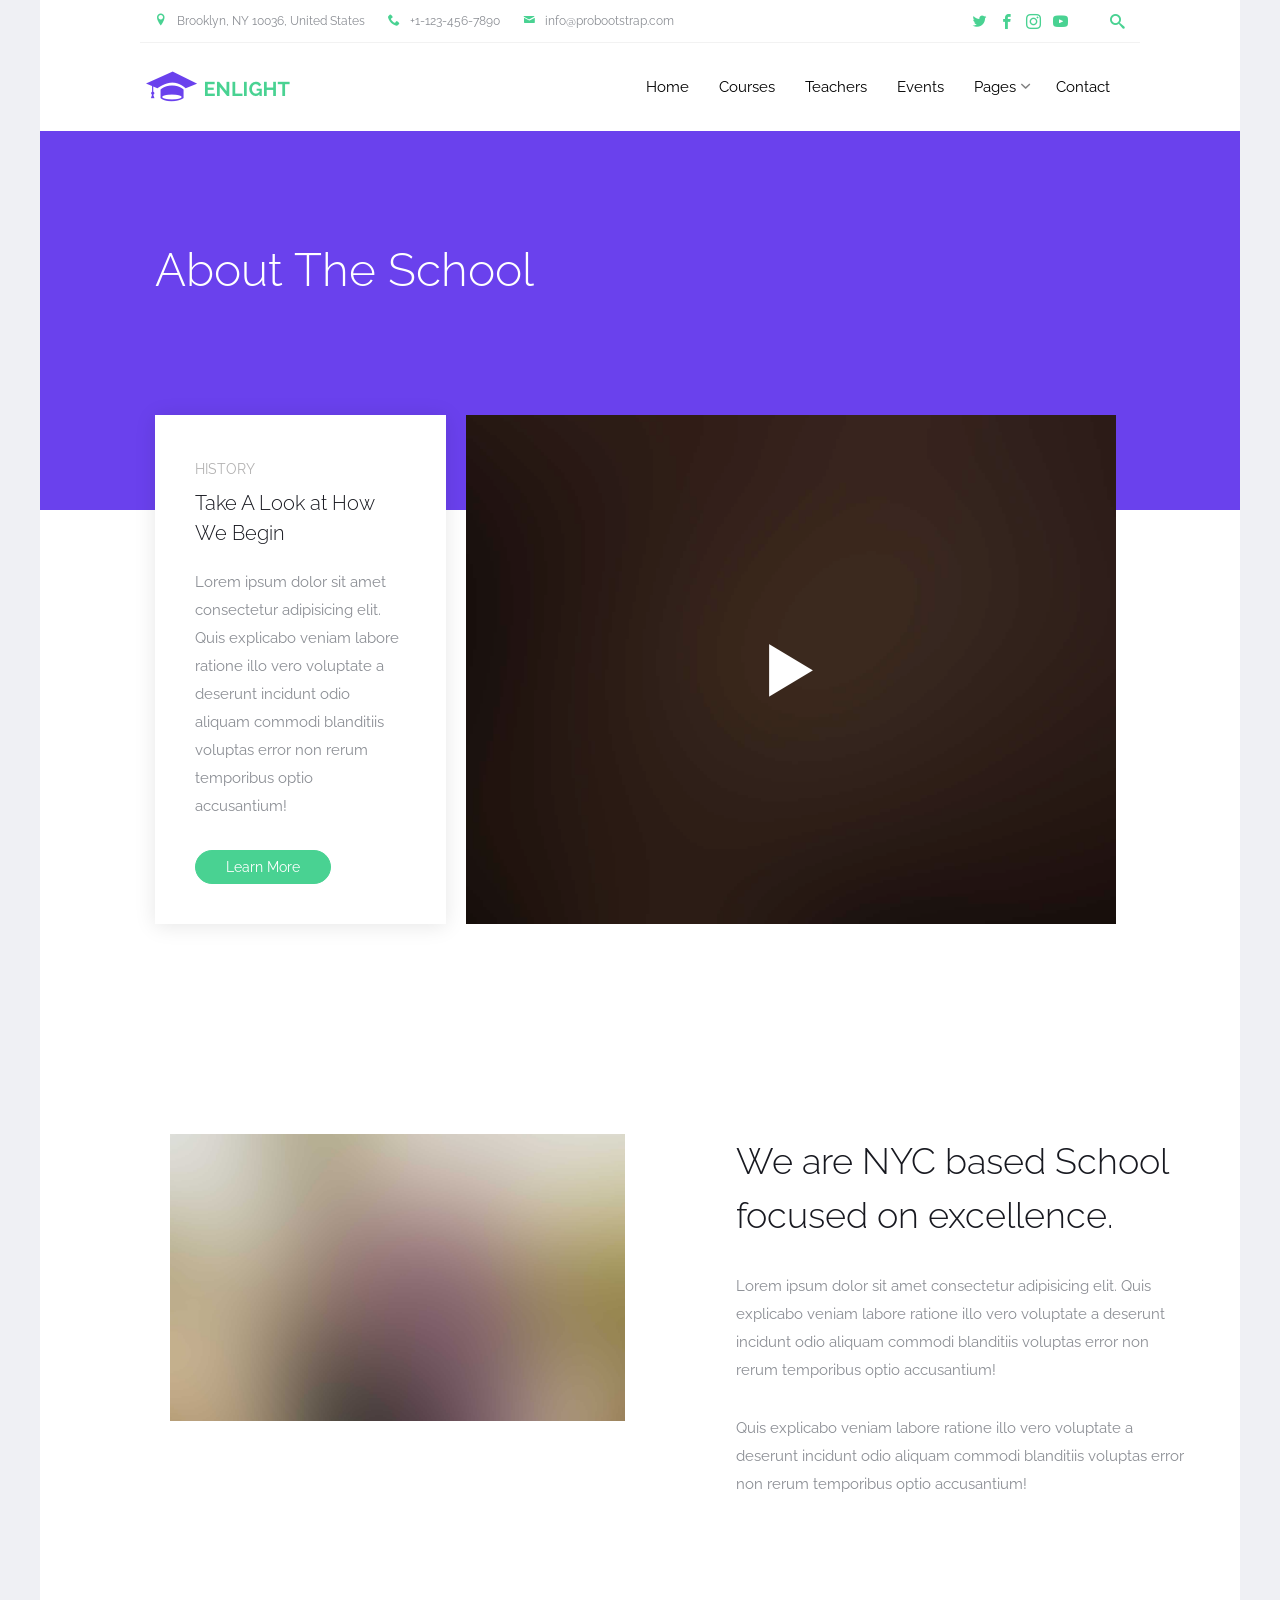
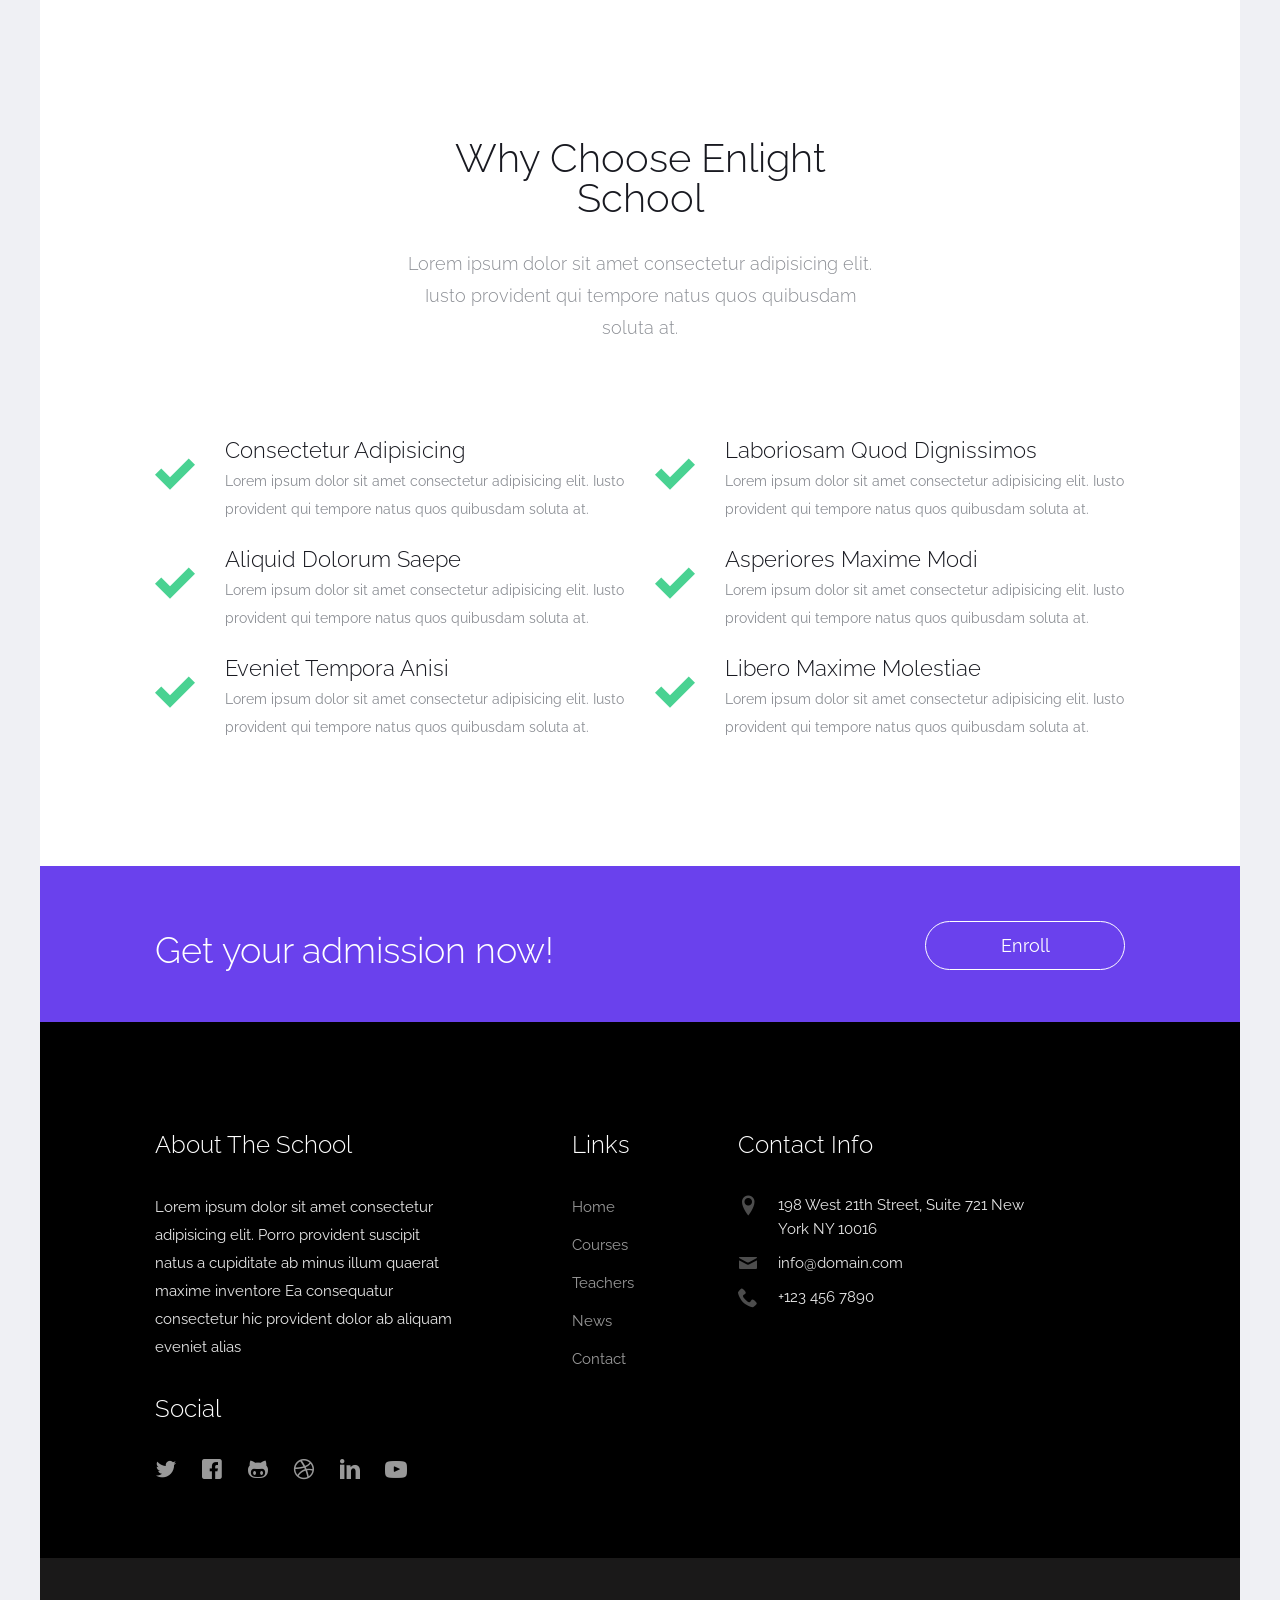
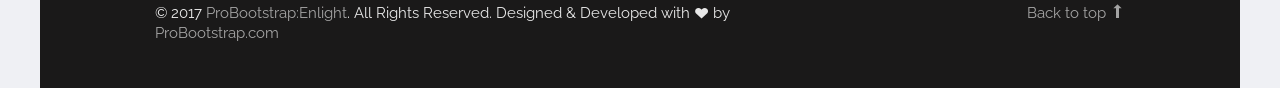
<file: temp/about.html>
<!DOCTYPE html>

<!-- 
  Theme Name: Enlight
  Theme URL: https://probootstrap.com/enlight-free-education-responsive-bootstrap-website-template
  Author: ProBootstrap.com
  Author URL: https://probootstrap.com
  License: Released for free under the Creative Commons Attribution 3.0 license (probootstrap.com/license)
-->
<html lang="en">
  <head>
    <meta charset="utf-8">
    <meta name="viewport" content="width=device-width, initial-scale=1">
    <title>ProBootstrap:Enlight &mdash; Free Bootstrap Theme, Free Responsive Bootstrap Website Template</title>
    <meta name="description" content="Free Bootstrap Theme by ProBootstrap.com">
    <meta name="keywords" content="free website templates, free bootstrap themes, free template, free bootstrap, free website template">
    
    <link href="https://fonts.googleapis.com/css?family=Raleway:300,400,500,700|Open+Sans" rel="stylesheet">
    <link rel="stylesheet" href="css/styles-merged.css">
    <link rel="stylesheet" href="css/style.min.css">
    <link rel="stylesheet" href="css/custom.css">

    <!--[if lt IE 9]>
      <script src="js/vendor/html5shiv.min.js"></script>
      <script src="js/vendor/respond.min.js"></script>
    <![endif]-->
  </head>
  <body>

    <div class="probootstrap-search" id="probootstrap-search">
      <a href="#" class="probootstrap-close js-probootstrap-close"><i class="icon-cross"></i></a>
      <form action="#">
        <input type="search" name="s" id="search" placeholder="Search a keyword and hit enter...">
      </form>
    </div>
    
    <div class="probootstrap-page-wrapper">
      <!-- Fixed navbar -->
      
      <div class="probootstrap-header-top">
        <div class="container">
          <div class="row">
            <div class="col-lg-9 col-md-9 col-sm-9 probootstrap-top-quick-contact-info">
              <span><i class="icon-location2"></i>Brooklyn, NY 10036, United States</span>
              <span><i class="icon-phone2"></i>+1-123-456-7890</span>
              <span><i class="icon-mail"></i>info@probootstrap.com</span>
            </div>
            <div class="col-lg-3 col-md-3 col-sm-3 probootstrap-top-social">
              <ul>
                <li><a href="#"><i class="icon-twitter"></i></a></li>
                <li><a href="#"><i class="icon-facebook2"></i></a></li>
                <li><a href="#"><i class="icon-instagram2"></i></a></li>
                <li><a href="#"><i class="icon-youtube"></i></a></li>
                <li><a href="#" class="probootstrap-search-icon js-probootstrap-search"><i class="icon-search"></i></a></li>
              </ul>
            </div>
          </div>
        </div>
      </div>
      <nav class="navbar navbar-default probootstrap-navbar">
        <div class="container">
          <div class="navbar-header">
            <div class="btn-more js-btn-more visible-xs">
              <a href="#"><i class="icon-dots-three-vertical "></i></a>
            </div>
            <button type="button" class="navbar-toggle collapsed" data-toggle="collapse" data-target="#navbar-collapse" aria-expanded="false" aria-controls="navbar">
              <span class="sr-only">Toggle navigation</span>
              <span class="icon-bar"></span>
              <span class="icon-bar"></span>
              <span class="icon-bar"></span>
            </button>
            <a class="navbar-brand" href="index.html" title="ProBootstrap:Enlight">Enlight</a>
          </div>

          <div id="navbar-collapse" class="navbar-collapse collapse">
            <ul class="nav navbar-nav navbar-right">
              <li><a href="index.html">Home</a></li>
              <li><a href="courses.html">Courses</a></li>
              <li><a href="teachers.html">Teachers</a></li>
              <li><a href="events.html">Events</a></li>
              <li class="dropdown">
                <a href="#" data-toggle="dropdown" class="dropdown-toggle">Pages</a>
                <ul class="dropdown-menu">
                  <li class="active"><a href="about.html">About Us</a></li>
                  <li><a href="courses.html">Courses</a></li>
                  <li><a href="course-single.html">Course Single</a></li>
                  <li><a href="gallery.html">Gallery</a></li>
                  <li class="dropdown-submenu dropdown">
                    <a href="#" data-toggle="dropdown" class="dropdown-toggle"><span>Sub Menu</span></a>
                    <ul class="dropdown-menu">
                      <li><a href="#">Second Level Menu</a></li>
                      <li><a href="#">Second Level Menu</a></li>
                      <li><a href="#">Second Level Menu</a></li>
                      <li><a href="#">Second Level Menu</a></li>
                    </ul>
                  </li>
                  <li><a href="news.html">News</a></li>
                </ul>
              </li>
              <li><a href="contact.html">Contact</a></li>
            </ul>
          </div>
        </div>
      </nav>
      
      <section class="probootstrap-section probootstrap-section-colored">
        <div class="container">
          <div class="row">
            <div class="col-md-12 text-left section-heading probootstrap-animate">
              <h1>About The School</h1>
            </div>
          </div>
        </div>
      </section>

      <section class="probootstrap-section">
        <div class="container">
          <div class="row">
            <div class="col-md-12">
              <div class="probootstrap-flex-block">
                <div class="probootstrap-text probootstrap-animate">
                  <div class="text-uppercase probootstrap-uppercase">History</div>
                  <h3>Take A Look at How We Begin</h3>
                  <p>Lorem ipsum dolor sit amet consectetur adipisicing elit. Quis explicabo veniam labore ratione illo vero voluptate a deserunt incidunt odio aliquam commodi blanditiis voluptas error non rerum temporibus optio accusantium!</p>
                  <p><a href="#" class="btn btn-primary">Learn More</a></p>
                </div>
                <div class="probootstrap-image probootstrap-animate" style="background-image: url(img/slider_4.jpg)">
                  <a href="https://vimeo.com/45830194" class="btn-video popup-vimeo"><i class="icon-play3"></i></a>
                </div>
              </div>
            </div>
          </div>
        </div>
      </section>


      
      
      <section class="probootstrap-section">
        <div class="container">
          
          <div class="col-md-6">
            <p>
              <img src="img/slider_1.jpg" alt="Free Bootstrap Template by ProBootstrap.com" class="img-responsive">
            </p>
          </div>
          <div class="col-md-6 col-md-push-1">
            <h2>We are NYC based School focused on excellence.</h2>
            <p>Lorem ipsum dolor sit amet consectetur adipisicing elit. Quis explicabo veniam labore ratione illo vero voluptate a deserunt incidunt odio aliquam commodi blanditiis voluptas error non rerum temporibus optio accusantium!</p>
            <p>Quis explicabo veniam labore ratione illo vero voluptate a deserunt incidunt odio aliquam commodi blanditiis voluptas error non rerum temporibus optio accusantium!</p>
          </div>
          

        </div>
      </section>


      <section class="probootstrap-section">
        <div class="container">
          <div class="row">
            <div class="col-md-6 col-md-offset-3 text-center section-heading probootstrap-animate">
              <h2>Why Choose Enlight School</h2>
              <p class="lead">Lorem ipsum dolor sit amet consectetur adipisicing elit. Iusto provident qui tempore natus quos quibusdam soluta at.</p>
            </div>
          </div>
          <div class="row">
            <div class="col-md-6">
              <div class="service left-icon probootstrap-animate">
                <div class="icon"><i class="icon-checkmark"></i></div>
                <div class="text">
                  <h3>Consectetur Adipisicing</h3>
                  <p>Lorem ipsum dolor sit amet consectetur adipisicing elit. Iusto provident qui tempore natus quos quibusdam soluta at.</p>
                </div>  
              </div>
              <div class="service left-icon probootstrap-animate">
                <div class="icon"><i class="icon-checkmark"></i></div>
                <div class="text">
                  <h3>Aliquid Dolorum Saepe</h3>
                  <p>Lorem ipsum dolor sit amet consectetur adipisicing elit. Iusto provident qui tempore natus quos quibusdam soluta at.</p>
                </div>
              </div>
              <div class="service left-icon probootstrap-animate">
                <div class="icon"><i class="icon-checkmark"></i></div>
                <div class="text">
                  <h3>Eveniet Tempora Anisi</h3>
                  <p>Lorem ipsum dolor sit amet consectetur adipisicing elit. Iusto provident qui tempore natus quos quibusdam soluta at.</p>
                </div>
              </div>
            </div>
            <div class="col-md-6">
              <div class="service left-icon probootstrap-animate">
                <div class="icon"><i class="icon-checkmark"></i></div>
                <div class="text">
                  <h3>Laboriosam Quod Dignissimos</h3>
                  <p>Lorem ipsum dolor sit amet consectetur adipisicing elit. Iusto provident qui tempore natus quos quibusdam soluta at.</p>
                </div>  
              </div>
              
              <div class="service left-icon probootstrap-animate">
                <div class="icon"><i class="icon-checkmark"></i></div>
                <div class="text">
                  <h3>Asperiores Maxime Modi</h3>
                  <p>Lorem ipsum dolor sit amet consectetur adipisicing elit. Iusto provident qui tempore natus quos quibusdam soluta at.</p>
                </div>
              </div>
              
              <div class="service left-icon probootstrap-animate">
                <div class="icon"><i class="icon-checkmark"></i></div>
                <div class="text">
                  <h3>Libero Maxime Molestiae</h3>
                  <p>Lorem ipsum dolor sit amet consectetur adipisicing elit. Iusto provident qui tempore natus quos quibusdam soluta at.</p>
                </div>
              </div>

            </div>
          </div>
          <!-- END row -->
        </div>
      </section>
      
      <section class="probootstrap-cta">
        <div class="container">
          <div class="row">
            <div class="col-md-12">
              <h2 class="probootstrap-animate" data-animate-effect="fadeInRight">Get your admission now!</h2>
              <a href="#" role="button" class="btn btn-primary btn-lg btn-ghost probootstrap-animate" data-animate-effect="fadeInLeft">Enroll</a>
            </div>
          </div>
        </div>
      </section>
      <footer class="probootstrap-footer probootstrap-bg">
        <div class="container">
          <div class="row">
            <div class="col-md-4">
              <div class="probootstrap-footer-widget">
                <h3>About The School</h3>
                <p>Lorem ipsum dolor sit amet consectetur adipisicing elit. Porro provident suscipit natus a cupiditate ab minus illum quaerat maxime inventore Ea consequatur consectetur hic provident dolor ab aliquam eveniet alias</p>
                <h3>Social</h3>
                <ul class="probootstrap-footer-social">
                  <li><a href="#"><i class="icon-twitter"></i></a></li>
                  <li><a href="#"><i class="icon-facebook"></i></a></li>
                  <li><a href="#"><i class="icon-github"></i></a></li>
                  <li><a href="#"><i class="icon-dribbble"></i></a></li>
                  <li><a href="#"><i class="icon-linkedin"></i></a></li>
                  <li><a href="#"><i class="icon-youtube"></i></a></li>
                </ul>
              </div>
            </div>
            <div class="col-md-3 col-md-push-1">
              <div class="probootstrap-footer-widget">
                <h3>Links</h3>
                <ul>
                  <li><a href="#">Home</a></li>
                  <li><a href="#">Courses</a></li>
                  <li><a href="#">Teachers</a></li>
                  <li><a href="#">News</a></li>
                  <li><a href="#">Contact</a></li>
                </ul>
              </div>
            </div>
            <div class="col-md-4">
              <div class="probootstrap-footer-widget">
                <h3>Contact Info</h3>
                <ul class="probootstrap-contact-info">
                  <li><i class="icon-location2"></i> <span>198 West 21th Street, Suite 721 New York NY 10016</span></li>
                  <li><i class="icon-mail"></i><span>info@domain.com</span></li>
                  <li><i class="icon-phone2"></i><span>+123 456 7890</span></li>
                </ul>
              </div>
            </div>
           
          </div>
          <!-- END row -->
          
        </div>

        <div class="probootstrap-copyright">
          <div class="container">
            <div class="row">
              <div class="col-md-8 text-left">
                <p>&copy; 2017 <a href="https://probootstrap.com/">ProBootstrap:Enlight</a>. All Rights Reserved. Designed &amp; Developed with <i class="icon icon-heart"></i> by <a href="https://probootstrap.com/">ProBootstrap.com</a></p>
              </div>
              <div class="col-md-4 probootstrap-back-to-top">
                <p><a href="#" class="js-backtotop">Back to top <i class="icon-arrow-long-up"></i></a></p>
              </div>
            </div>
          </div>
        </div>
      </footer>

    </div>
    <!-- END wrapper -->
    

    <script src="js/scripts.min.js"></script>
    <script src="js/main.min.js"></script>
    <script src="js/custom.js"></script>

  </body>
</html>
</file>
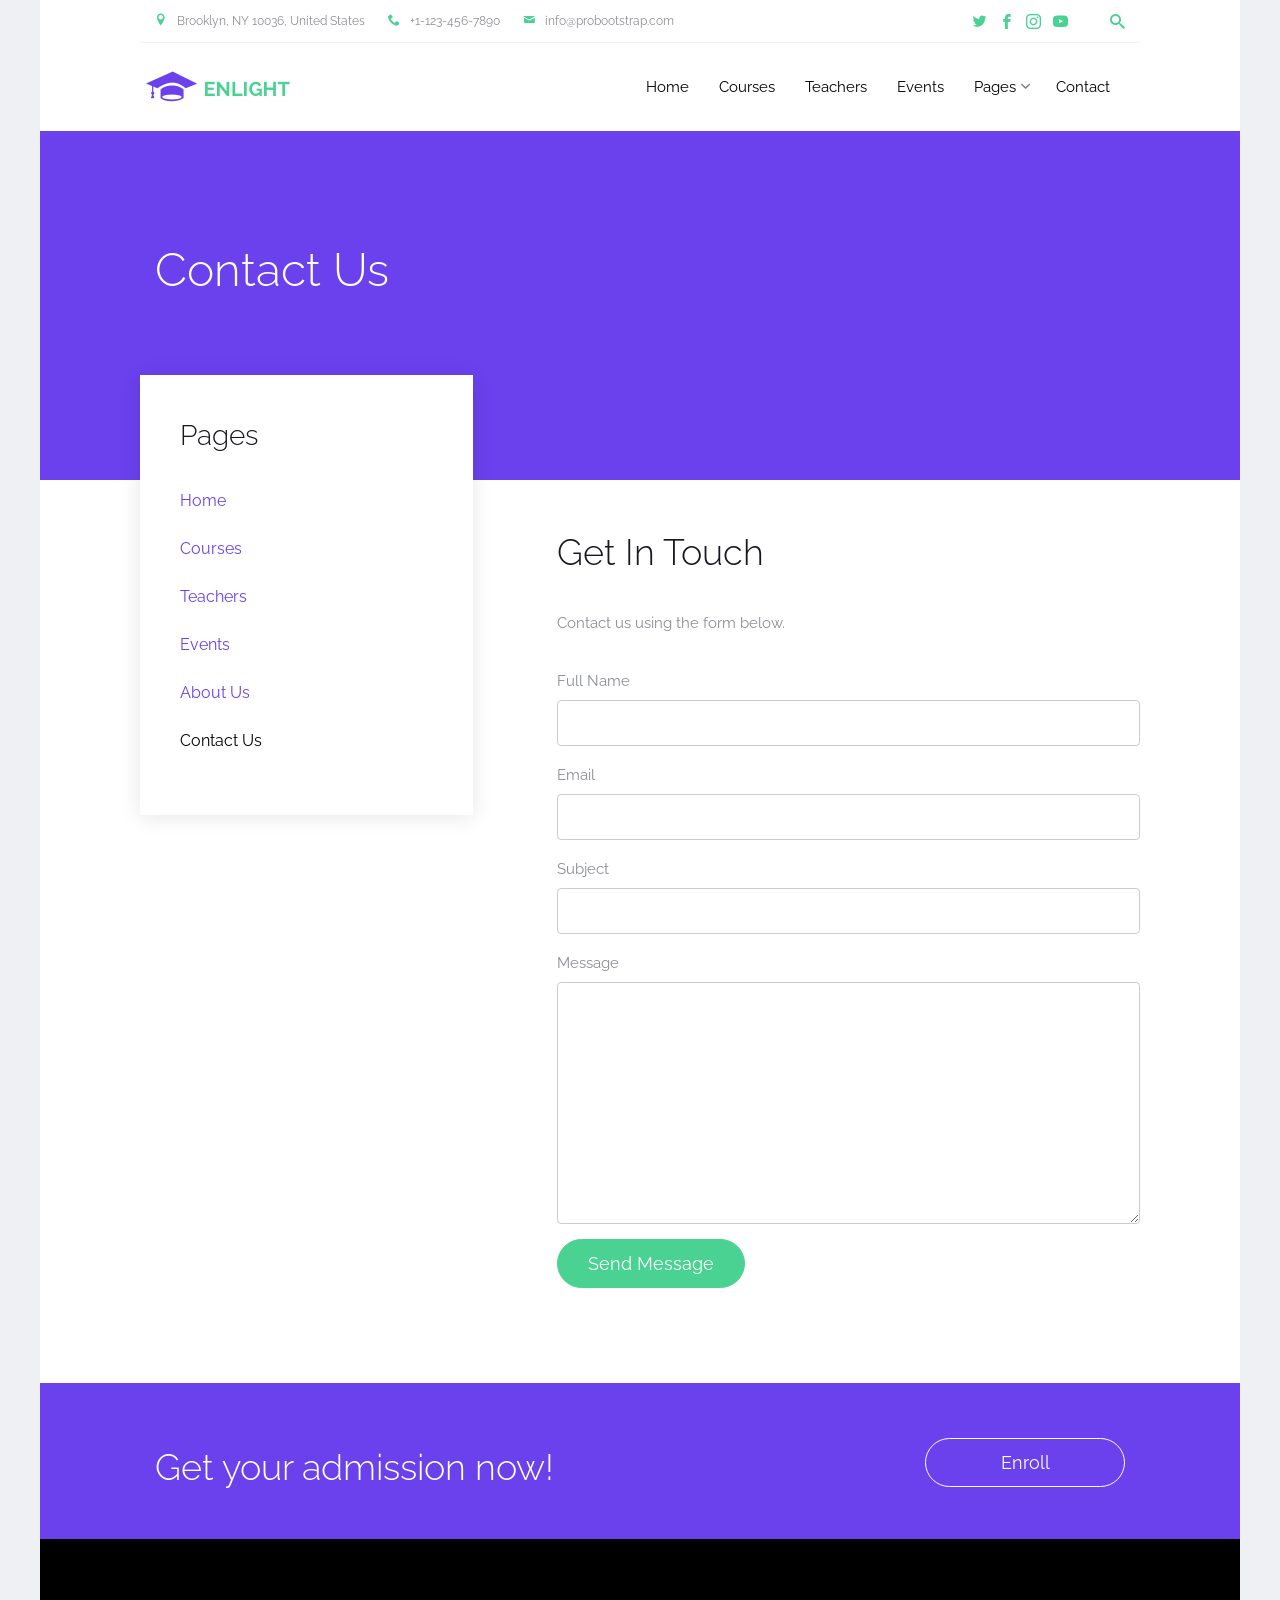
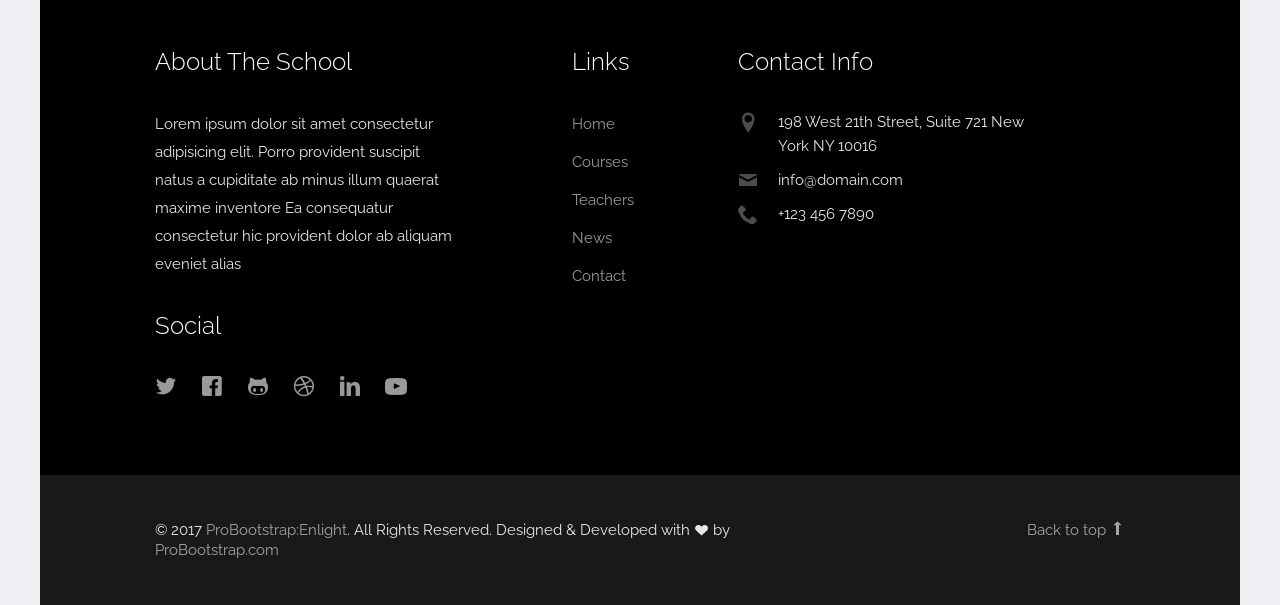
<file: temp/contact.html>
<!DOCTYPE html>

<!-- 
  Theme Name: Enlight
  Theme URL: https://probootstrap.com/enlight-free-education-responsive-bootstrap-website-template
  Author: ProBootstrap.com
  Author URL: https://probootstrap.com
  License: Released for free under the Creative Commons Attribution 3.0 license (probootstrap.com/license)
-->
<html lang="en">
  <head>
    <meta charset="utf-8">
    <meta name="viewport" content="width=device-width, initial-scale=1">
    <title>ProBootstrap:Enlight &mdash; Free Bootstrap Theme, Free Responsive Bootstrap Website Template</title>
    <meta name="description" content="Free Bootstrap Theme by ProBootstrap.com">
    <meta name="keywords" content="free website templates, free bootstrap themes, free template, free bootstrap, free website template">
    
    <link href="https://fonts.googleapis.com/css?family=Raleway:300,400,500,700|Open+Sans" rel="stylesheet">
    <link rel="stylesheet" href="css/styles-merged.css">
    <link rel="stylesheet" href="css/style.min.css">
    <link rel="stylesheet" href="css/custom.css">

    <!--[if lt IE 9]>
      <script src="js/vendor/html5shiv.min.js"></script>
      <script src="js/vendor/respond.min.js"></script>
    <![endif]-->
  </head>
  <body>

    <div class="probootstrap-search" id="probootstrap-search">
      <a href="#" class="probootstrap-close js-probootstrap-close"><i class="icon-cross"></i></a>
      <form action="#">
        <input type="search" name="s" id="search" placeholder="Search a keyword and hit enter...">
      </form>
    </div>
    
    <div class="probootstrap-page-wrapper">
      <!-- Fixed navbar -->
      
      <div class="probootstrap-header-top">
        <div class="container">
          <div class="row">
            <div class="col-lg-9 col-md-9 col-sm-9 probootstrap-top-quick-contact-info">
              <span><i class="icon-location2"></i>Brooklyn, NY 10036, United States</span>
              <span><i class="icon-phone2"></i>+1-123-456-7890</span>
              <span><i class="icon-mail"></i>info@probootstrap.com</span>
            </div>
            <div class="col-lg-3 col-md-3 col-sm-3 probootstrap-top-social">
              <ul>
                <li><a href="#"><i class="icon-twitter"></i></a></li>
                <li><a href="#"><i class="icon-facebook2"></i></a></li>
                <li><a href="#"><i class="icon-instagram2"></i></a></li>
                <li><a href="#"><i class="icon-youtube"></i></a></li>
                <li><a href="#" class="probootstrap-search-icon js-probootstrap-search"><i class="icon-search"></i></a></li>
              </ul>
            </div>
          </div>
        </div>
      </div>
      <nav class="navbar navbar-default probootstrap-navbar">
        <div class="container">
          <div class="navbar-header">
            <div class="btn-more js-btn-more visible-xs">
              <a href="#"><i class="icon-dots-three-vertical "></i></a>
            </div>
            <button type="button" class="navbar-toggle collapsed" data-toggle="collapse" data-target="#navbar-collapse" aria-expanded="false" aria-controls="navbar">
              <span class="sr-only">Toggle navigation</span>
              <span class="icon-bar"></span>
              <span class="icon-bar"></span>
              <span class="icon-bar"></span>
            </button>
            <a class="navbar-brand" href="index.html" title="ProBootstrap:Enlight">Enlight</a>
          </div>

          <div id="navbar-collapse" class="navbar-collapse collapse">
            <ul class="nav navbar-nav navbar-right">
              <li><a href="index.html">Home</a></li>
              <li><a href="courses.html">Courses</a></li>
              <li><a href="teachers.html">Teachers</a></li>
              <li><a href="events.html">Events</a></li>
              <li class="dropdown">
                <a href="#" data-toggle="dropdown" class="dropdown-toggle">Pages</a>
                <ul class="dropdown-menu">
                  <li><a href="about.html">About Us</a></li>
                  <li><a href="courses.html">Courses</a></li>
                  <li class="active"><a href="course-single.html">Course Single</a></li>
                  <li><a href="gallery.html">Gallery</a></li>
                  <li class="dropdown-submenu dropdown">
                    <a href="#" data-toggle="dropdown" class="dropdown-toggle"><span>Sub Menu</span></a>
                    <ul class="dropdown-menu">
                      <li><a href="#">Second Level Menu</a></li>
                      <li><a href="#">Second Level Menu</a></li>
                      <li><a href="#">Second Level Menu</a></li>
                      <li><a href="#">Second Level Menu</a></li>
                    </ul>
                  </li>
                  <li><a href="news.html">News</a></li>
                </ul>
              </li>
              <li><a href="contact.html">Contact</a></li>
            </ul>
          </div>
        </div>
      </nav>
      
      <section class="probootstrap-section probootstrap-section-colored">
        <div class="container">
          <div class="row">
            <div class="col-md-12 text-left section-heading probootstrap-animate">
              <h1 class="mb0">Contact Us</h1>
            </div>
          </div>
        </div>
      </section>

      

      <section class="probootstrap-section probootstrap-section-sm">
        <div class="container">
          <div class="row">
            <div class="col-md-12">
              <div class="row probootstrap-gutter0">
                <div class="col-md-4" id="probootstrap-sidebar">
                  <div class="probootstrap-sidebar-inner probootstrap-overlap probootstrap-animate">
                    <h3>Pages</h3>
                    <ul class="probootstrap-side-menu">
                      
                      <li><a href="index.html">Home</a></li>
                      <li><a href="courses.html">Courses</a></li>
                      <li><a href="teachers.html">Teachers</a></li>
                      <li><a href="events.html">Events</a></li>
                      <li><a href="about.html">About Us</a></li>
                      <li class="active"><a>Contact Us</a></li>
                    </ul>
                  </div>
                </div>
                <div class="col-md-7 col-md-push-1  probootstrap-animate" id="probootstrap-content">
                  <h2>Get In Touch</h2>
                  <p>Contact us using the form below.</p>
                  <form action="#" method="post" class="probootstrap-form">
                    <div class="form-group">
                      <label for="name">Full Name</label>
                      <input type="text" class="form-control" id="name" name="name">
                    </div>
                    <div class="form-group">
                      <label for="email">Email</label>
                      <input type="email" class="form-control" id="email" name="email">
                    </div>
                    <div class="form-group">
                      <label for="subject">Subject</label>
                      <input type="text" class="form-control" id="subject" name="subject">
                    </div>
                    <div class="form-group">
                      <label for="message">Message</label>
                      <textarea cols="30" rows="10" class="form-control" id="message" name="message"></textarea>
                    </div>
                    <div class="form-group">
                      <input type="submit" class="btn btn-primary btn-lg" id="submit" name="submit" value="Send Message">
                    </div>
                  </form>
                </div>
              </div>
            </div>
          </div>
        </div>
      </section>
      
      <section class="probootstrap-cta">
        <div class="container">
          <div class="row">
            <div class="col-md-12">
              <h2 class="probootstrap-animate" data-animate-effect="fadeInRight">Get your admission now!</h2>
              <a href="#" role="button" class="btn btn-primary btn-lg btn-ghost probootstrap-animate" data-animate-effect="fadeInLeft">Enroll</a>
            </div>
          </div>
        </div>
      </section>
      <footer class="probootstrap-footer probootstrap-bg">
        <div class="container">
          <div class="row">
            <div class="col-md-4">
              <div class="probootstrap-footer-widget">
                <h3>About The School</h3>
                <p>Lorem ipsum dolor sit amet consectetur adipisicing elit. Porro provident suscipit natus a cupiditate ab minus illum quaerat maxime inventore Ea consequatur consectetur hic provident dolor ab aliquam eveniet alias</p>
                <h3>Social</h3>
                <ul class="probootstrap-footer-social">
                  <li><a href="#"><i class="icon-twitter"></i></a></li>
                  <li><a href="#"><i class="icon-facebook"></i></a></li>
                  <li><a href="#"><i class="icon-github"></i></a></li>
                  <li><a href="#"><i class="icon-dribbble"></i></a></li>
                  <li><a href="#"><i class="icon-linkedin"></i></a></li>
                  <li><a href="#"><i class="icon-youtube"></i></a></li>
                </ul>
              </div>
            </div>
            <div class="col-md-3 col-md-push-1">
              <div class="probootstrap-footer-widget">
                <h3>Links</h3>
                <ul>
                  <li><a href="#">Home</a></li>
                  <li><a href="#">Courses</a></li>
                  <li><a href="#">Teachers</a></li>
                  <li><a href="#">News</a></li>
                  <li><a href="#">Contact</a></li>
                </ul>
              </div>
            </div>
            <div class="col-md-4">
              <div class="probootstrap-footer-widget">
                <h3>Contact Info</h3>
                <ul class="probootstrap-contact-info">
                  <li><i class="icon-location2"></i> <span>198 West 21th Street, Suite 721 New York NY 10016</span></li>
                  <li><i class="icon-mail"></i><span>info@domain.com</span></li>
                  <li><i class="icon-phone2"></i><span>+123 456 7890</span></li>
                </ul>
              </div>
            </div>
           
          </div>
          <!-- END row -->
          
        </div>

        <div class="probootstrap-copyright">
          <div class="container">
            <div class="row">
              <div class="col-md-8 text-left">
                <p>&copy; 2017 <a href="https://probootstrap.com/">ProBootstrap:Enlight</a>. All Rights Reserved. Designed &amp; Developed with <i class="icon icon-heart"></i> by <a href="https://probootstrap.com/">ProBootstrap.com</a></p>
              </div>
              <div class="col-md-4 probootstrap-back-to-top">
                <p><a href="#" class="js-backtotop">Back to top <i class="icon-arrow-long-up"></i></a></p>
              </div>
            </div>
          </div>
        </div>
      </footer>

    </div>
    <!-- END wrapper -->
    

    <script src="js/scripts.min.js"></script>
    <script src="js/main.min.js"></script>
    <script src="js/custom.js"></script>

  </body>
</html>
</file>
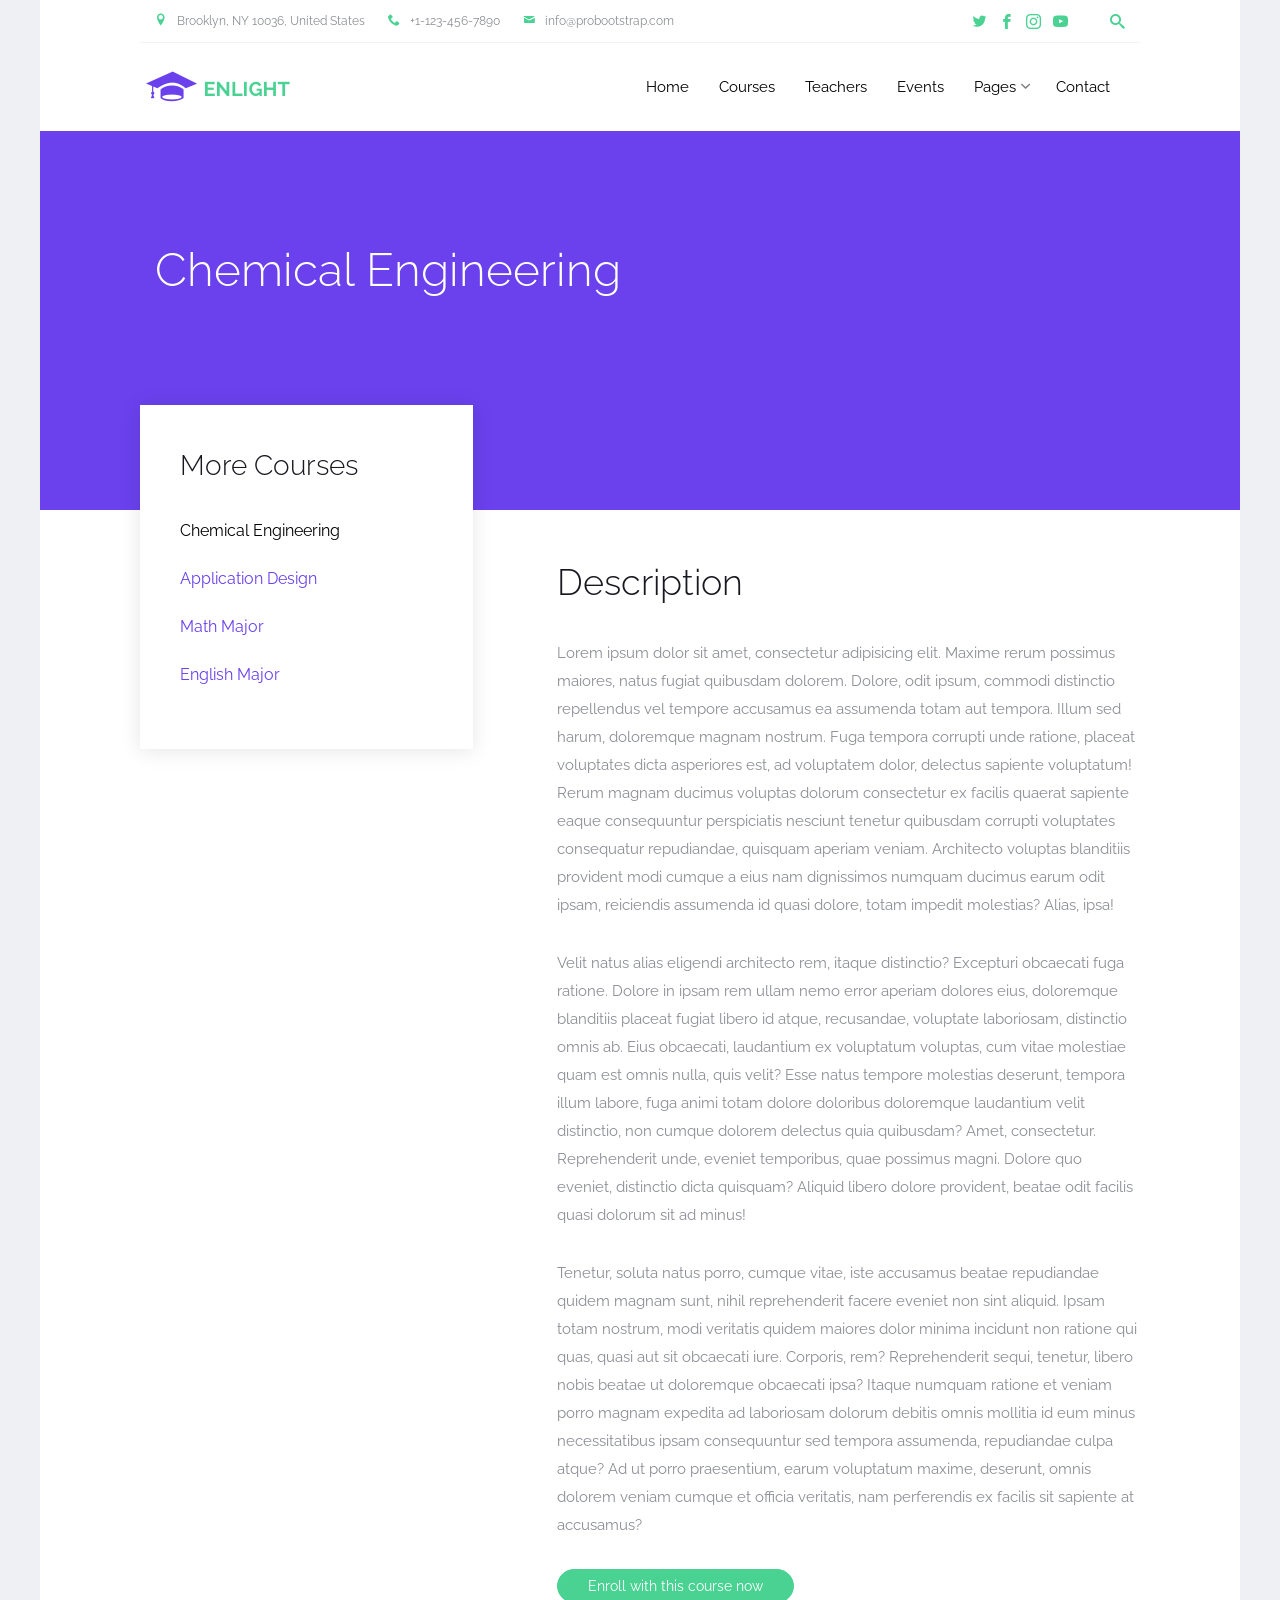
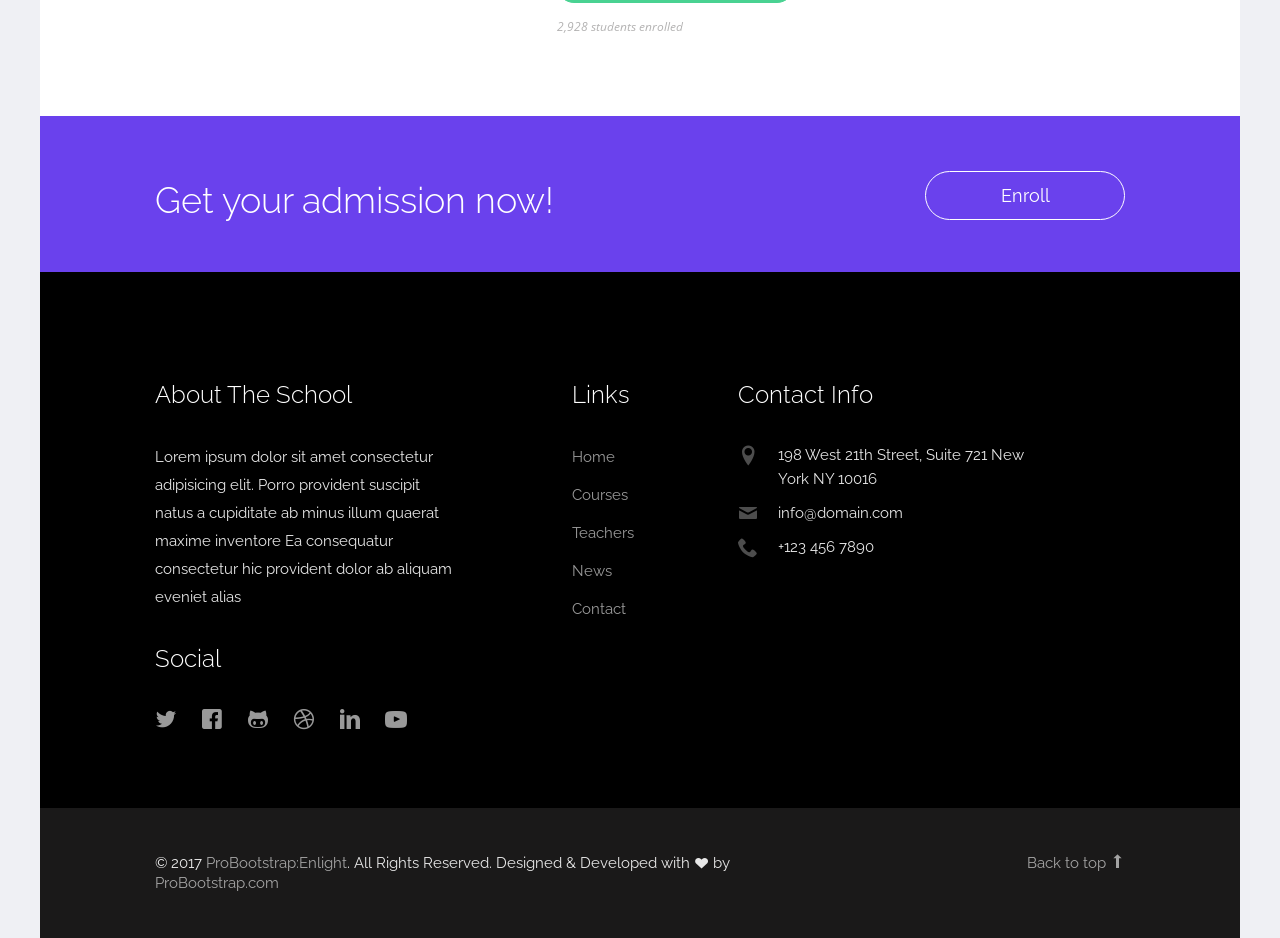
<file: temp/course-single.html>
<!DOCTYPE html>

<!-- 
  Theme Name: Enlight
  Theme URL: https://probootstrap.com/enlight-free-education-responsive-bootstrap-website-template
  Author: ProBootstrap.com
  Author URL: https://probootstrap.com
  License: Released for free under the Creative Commons Attribution 3.0 license (probootstrap.com/license)
-->
<html lang="en">
  <head>
    <meta charset="utf-8">
    <meta name="viewport" content="width=device-width, initial-scale=1">
    <title>ProBootstrap:Enlight &mdash; Free Bootstrap Theme, Free Responsive Bootstrap Website Template</title>
    <meta name="description" content="Free Bootstrap Theme by ProBootstrap.com">
    <meta name="keywords" content="free website templates, free bootstrap themes, free template, free bootstrap, free website template">
    
    <link href="https://fonts.googleapis.com/css?family=Raleway:300,400,500,700|Open+Sans" rel="stylesheet">
    <link rel="stylesheet" href="css/styles-merged.css">
    <link rel="stylesheet" href="css/style.min.css">
    <link rel="stylesheet" href="css/custom.css">

    <!--[if lt IE 9]>
      <script src="js/vendor/html5shiv.min.js"></script>
      <script src="js/vendor/respond.min.js"></script>
    <![endif]-->
  </head>
  <body>

    <div class="probootstrap-search" id="probootstrap-search">
      <a href="#" class="probootstrap-close js-probootstrap-close"><i class="icon-cross"></i></a>
      <form action="#">
        <input type="search" name="s" id="search" placeholder="Search a keyword and hit enter...">
      </form>
    </div>
    
    <div class="probootstrap-page-wrapper">
      <!-- Fixed navbar -->
      
      <div class="probootstrap-header-top">
        <div class="container">
          <div class="row">
            <div class="col-lg-9 col-md-9 col-sm-9 probootstrap-top-quick-contact-info">
              <span><i class="icon-location2"></i>Brooklyn, NY 10036, United States</span>
              <span><i class="icon-phone2"></i>+1-123-456-7890</span>
              <span><i class="icon-mail"></i>info@probootstrap.com</span>
            </div>
            <div class="col-lg-3 col-md-3 col-sm-3 probootstrap-top-social">
              <ul>
                <li><a href="#"><i class="icon-twitter"></i></a></li>
                <li><a href="#"><i class="icon-facebook2"></i></a></li>
                <li><a href="#"><i class="icon-instagram2"></i></a></li>
                <li><a href="#"><i class="icon-youtube"></i></a></li>
                <li><a href="#" class="probootstrap-search-icon js-probootstrap-search"><i class="icon-search"></i></a></li>
              </ul>
            </div>
          </div>
        </div>
      </div>
      <nav class="navbar navbar-default probootstrap-navbar">
        <div class="container">
          <div class="navbar-header">
            <div class="btn-more js-btn-more visible-xs">
              <a href="#"><i class="icon-dots-three-vertical "></i></a>
            </div>
            <button type="button" class="navbar-toggle collapsed" data-toggle="collapse" data-target="#navbar-collapse" aria-expanded="false" aria-controls="navbar">
              <span class="sr-only">Toggle navigation</span>
              <span class="icon-bar"></span>
              <span class="icon-bar"></span>
              <span class="icon-bar"></span>
            </button>
            <a class="navbar-brand" href="index.html" title="ProBootstrap:Enlight">Enlight</a>
          </div>

          <div id="navbar-collapse" class="navbar-collapse collapse">
            <ul class="nav navbar-nav navbar-right">
              <li><a href="index.html">Home</a></li>
              <li><a href="courses.html">Courses</a></li>
              <li><a href="teachers.html">Teachers</a></li>
              <li><a href="events.html">Events</a></li>
              <li class="dropdown">
                <a href="#" data-toggle="dropdown" class="dropdown-toggle">Pages</a>
                <ul class="dropdown-menu">
                  <li><a href="about.html">About Us</a></li>
                  <li><a href="courses.html">Courses</a></li>
                  <li class="active"><a href="course-single.html">Course Single</a></li>
                  <li><a href="gallery.html">Gallery</a></li>
                  <li class="dropdown-submenu dropdown">
                    <a href="#" data-toggle="dropdown" class="dropdown-toggle"><span>Sub Menu</span></a>
                    <ul class="dropdown-menu">
                      <li><a href="#">Second Level Menu</a></li>
                      <li><a href="#">Second Level Menu</a></li>
                      <li><a href="#">Second Level Menu</a></li>
                      <li><a href="#">Second Level Menu</a></li>
                    </ul>
                  </li>
                  <li><a href="news.html">News</a></li>
                </ul>
              </li>
              <li><a href="contact.html">Contact</a></li>
            </ul>
          </div>
        </div>
      </nav>
      
      <section class="probootstrap-section probootstrap-section-colored">
        <div class="container">
          <div class="row">
            <div class="col-md-12 text-left section-heading probootstrap-animate">
              <h1>Chemical Engineering</h1>
            </div>
          </div>
        </div>
      </section>

      

      <section class="probootstrap-section probootstrap-section-sm">
        <div class="container">
          <div class="row">
            <div class="col-md-12">
              <div class="row probootstrap-gutter0">
                <div class="col-md-4" id="probootstrap-sidebar">
                  <div class="probootstrap-sidebar-inner probootstrap-overlap probootstrap-animate">
                    <h3>More Courses</h3>
                    <ul class="probootstrap-side-menu">
                      <li class="active"><a>Chemical Engineering</a></li>
                      <li><a href="#">Application Design</a></li>
                      <li><a href="#">Math Major</a></li>
                      <li><a href="#">English Major</a></li>
                    </ul>
                  </div>
                </div>
                <div class="col-md-7 col-md-push-1  probootstrap-animate" id="probootstrap-content">
                  <h2>Description</h2>
                  <p>Lorem ipsum dolor sit amet, consectetur adipisicing elit. Maxime rerum possimus maiores, natus fugiat quibusdam dolorem. Dolore, odit ipsum, commodi distinctio repellendus vel tempore accusamus ea assumenda totam aut tempora. Illum sed harum, doloremque magnam nostrum. Fuga tempora corrupti unde ratione, placeat voluptates dicta asperiores est, ad voluptatem dolor, delectus sapiente voluptatum! Rerum magnam ducimus voluptas dolorum consectetur ex facilis quaerat sapiente eaque consequuntur perspiciatis nesciunt tenetur quibusdam corrupti voluptates consequatur repudiandae, quisquam aperiam veniam. Architecto voluptas blanditiis provident modi cumque a eius nam dignissimos numquam ducimus earum odit ipsam, reiciendis assumenda id quasi dolore, totam impedit molestias? Alias, ipsa!</p>
                  <p>Velit natus alias eligendi architecto rem, itaque distinctio? Excepturi obcaecati fuga ratione. Dolore in ipsam rem ullam nemo error aperiam dolores eius, doloremque blanditiis placeat fugiat libero id atque, recusandae, voluptate laboriosam, distinctio omnis ab. Eius obcaecati, laudantium ex voluptatum voluptas, cum vitae molestiae quam est omnis nulla, quis velit? Esse natus tempore molestias deserunt, tempora illum labore, fuga animi totam dolore doloribus doloremque laudantium velit distinctio, non cumque dolorem delectus quia quibusdam? Amet, consectetur. Reprehenderit unde, eveniet temporibus, quae possimus magni. Dolore quo eveniet, distinctio dicta quisquam? Aliquid libero dolore provident, beatae odit facilis quasi dolorum sit ad minus!</p>
                  <p>Tenetur, soluta natus porro, cumque vitae, iste accusamus beatae repudiandae quidem magnam sunt, nihil reprehenderit facere eveniet non sint aliquid. Ipsam totam nostrum, modi veritatis quidem maiores dolor minima incidunt non ratione qui quas, quasi aut sit obcaecati iure. Corporis, rem? Reprehenderit sequi, tenetur, libero nobis beatae ut doloremque obcaecati ipsa? Itaque numquam ratione et veniam porro magnam expedita ad laboriosam dolorum debitis omnis mollitia id eum minus necessitatibus ipsam consequuntur sed tempora assumenda, repudiandae culpa atque? Ad ut porro praesentium, earum voluptatum maxime, deserunt, omnis dolorem veniam cumque et officia veritatis, nam perferendis ex facilis sit sapiente at accusamus?</p>
                  <p><a href="#" class="btn btn-primary">Enroll with this course now</a> <span class="enrolled-count">2,928 students enrolled</span></p>
                </div>
              </div>
            </div>
          </div>
        </div>
      </section>
      
      <section class="probootstrap-cta">
        <div class="container">
          <div class="row">
            <div class="col-md-12">
              <h2 class="probootstrap-animate" data-animate-effect="fadeInRight">Get your admission now!</h2>
              <a href="#" role="button" class="btn btn-primary btn-lg btn-ghost probootstrap-animate" data-animate-effect="fadeInLeft">Enroll</a>
            </div>
          </div>
        </div>
      </section>
      <footer class="probootstrap-footer probootstrap-bg">
        <div class="container">
          <div class="row">
            <div class="col-md-4">
              <div class="probootstrap-footer-widget">
                <h3>About The School</h3>
                <p>Lorem ipsum dolor sit amet consectetur adipisicing elit. Porro provident suscipit natus a cupiditate ab minus illum quaerat maxime inventore Ea consequatur consectetur hic provident dolor ab aliquam eveniet alias</p>
                <h3>Social</h3>
                <ul class="probootstrap-footer-social">
                  <li><a href="#"><i class="icon-twitter"></i></a></li>
                  <li><a href="#"><i class="icon-facebook"></i></a></li>
                  <li><a href="#"><i class="icon-github"></i></a></li>
                  <li><a href="#"><i class="icon-dribbble"></i></a></li>
                  <li><a href="#"><i class="icon-linkedin"></i></a></li>
                  <li><a href="#"><i class="icon-youtube"></i></a></li>
                </ul>
              </div>
            </div>
            <div class="col-md-3 col-md-push-1">
              <div class="probootstrap-footer-widget">
                <h3>Links</h3>
                <ul>
                  <li><a href="#">Home</a></li>
                  <li><a href="#">Courses</a></li>
                  <li><a href="#">Teachers</a></li>
                  <li><a href="#">News</a></li>
                  <li><a href="#">Contact</a></li>
                </ul>
              </div>
            </div>
            <div class="col-md-4">
              <div class="probootstrap-footer-widget">
                <h3>Contact Info</h3>
                <ul class="probootstrap-contact-info">
                  <li><i class="icon-location2"></i> <span>198 West 21th Street, Suite 721 New York NY 10016</span></li>
                  <li><i class="icon-mail"></i><span>info@domain.com</span></li>
                  <li><i class="icon-phone2"></i><span>+123 456 7890</span></li>
                </ul>
              </div>
            </div>
           
          </div>
          <!-- END row -->
          
        </div>

        <div class="probootstrap-copyright">
          <div class="container">
            <div class="row">
              <div class="col-md-8 text-left">
                <p>&copy; 2017 <a href="https://probootstrap.com/">ProBootstrap:Enlight</a>. All Rights Reserved. Designed &amp; Developed with <i class="icon icon-heart"></i> by <a href="https://probootstrap.com/">ProBootstrap.com</a></p>
              </div>
              <div class="col-md-4 probootstrap-back-to-top">
                <p><a href="#" class="js-backtotop">Back to top <i class="icon-arrow-long-up"></i></a></p>
              </div>
            </div>
          </div>
        </div>
      </footer>

    </div>
    <!-- END wrapper -->
    

    <script src="js/scripts.min.js"></script>
    <script src="js/main.min.js"></script>
    <script src="js/custom.js"></script>

  </body>
</html>
</file>
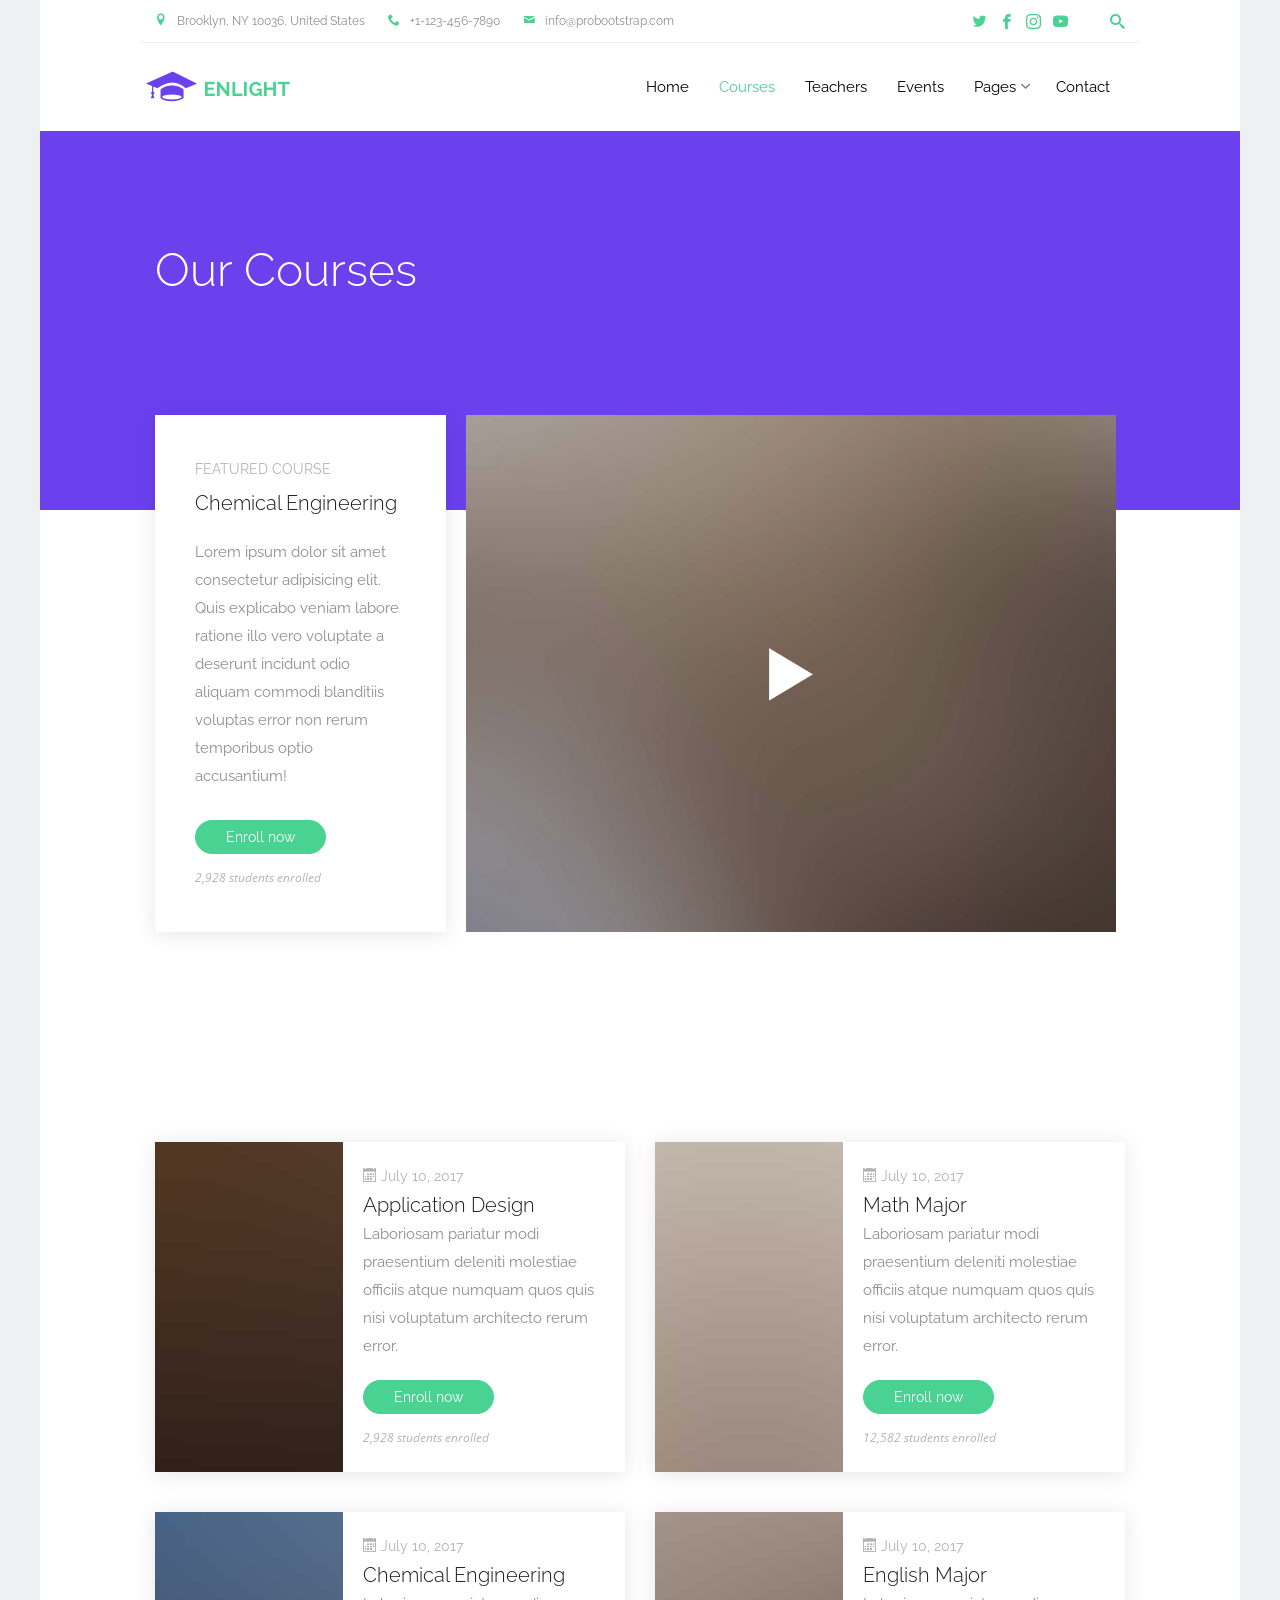
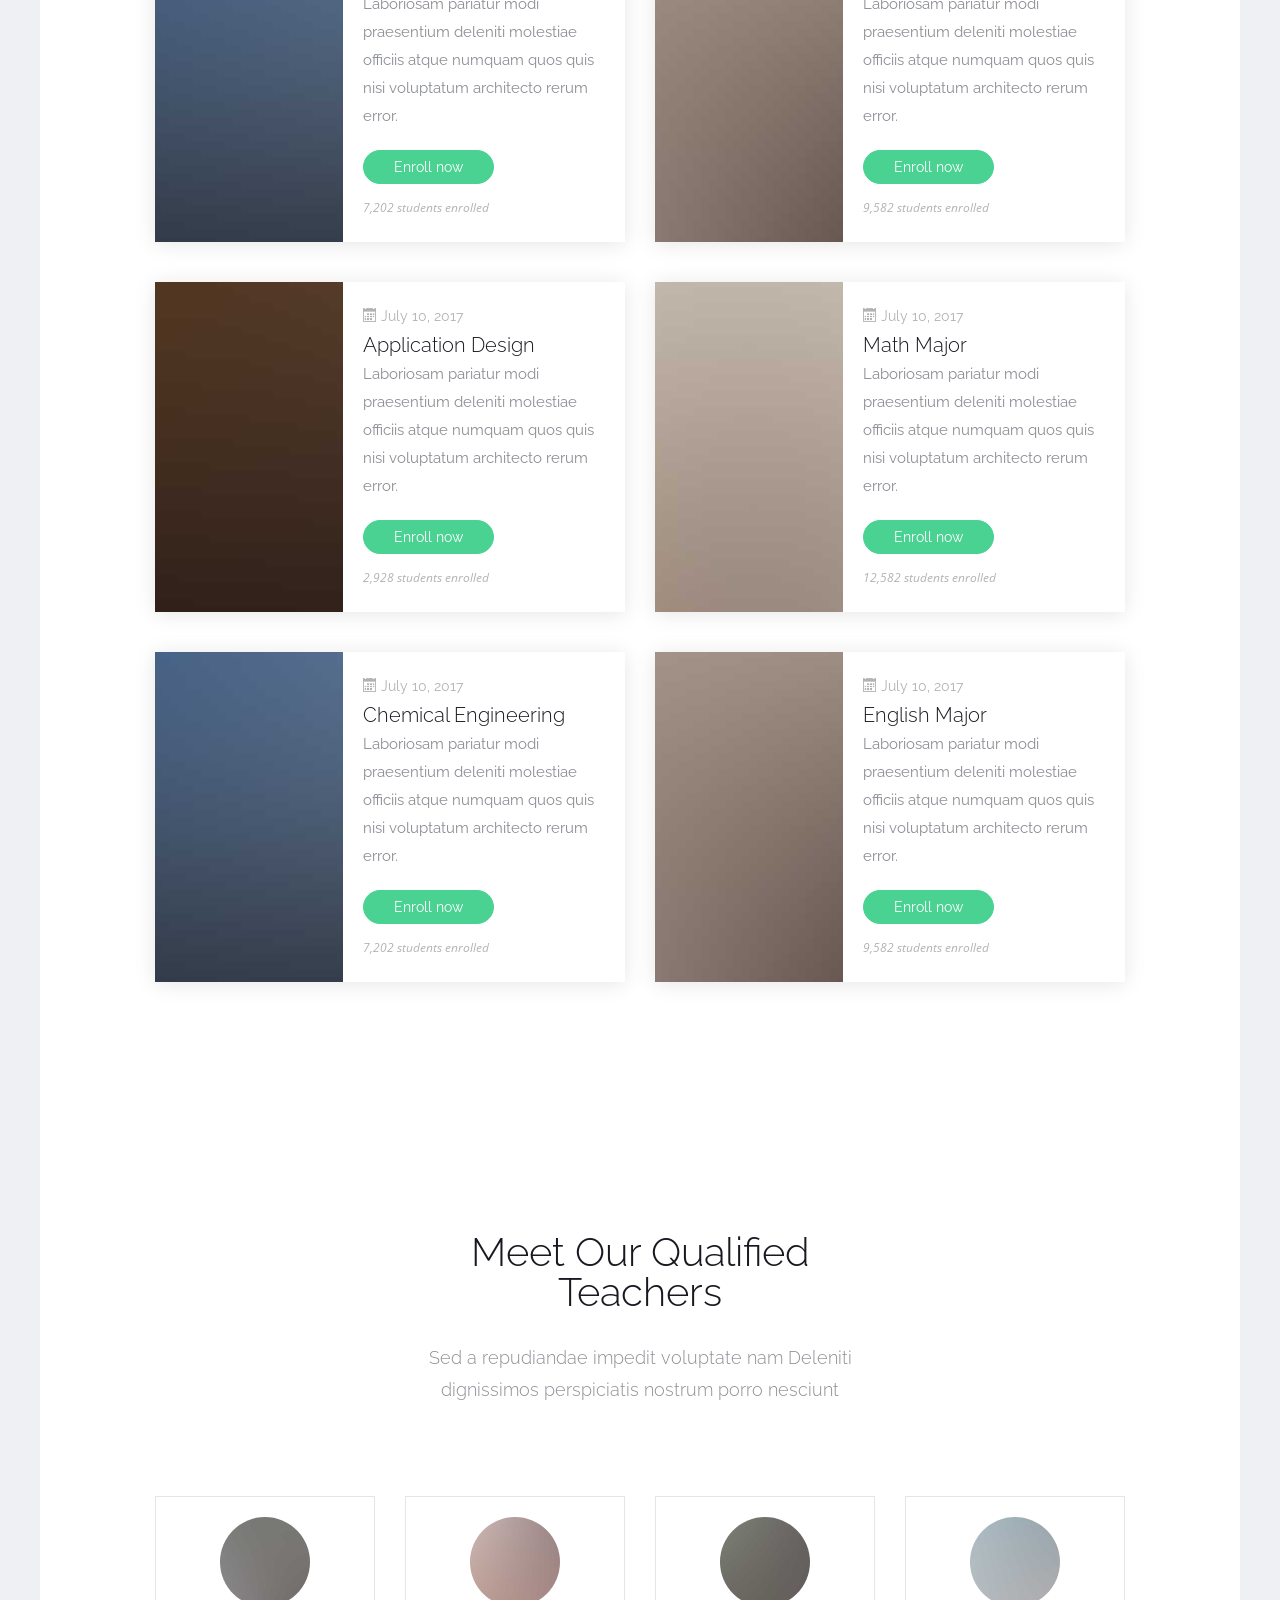
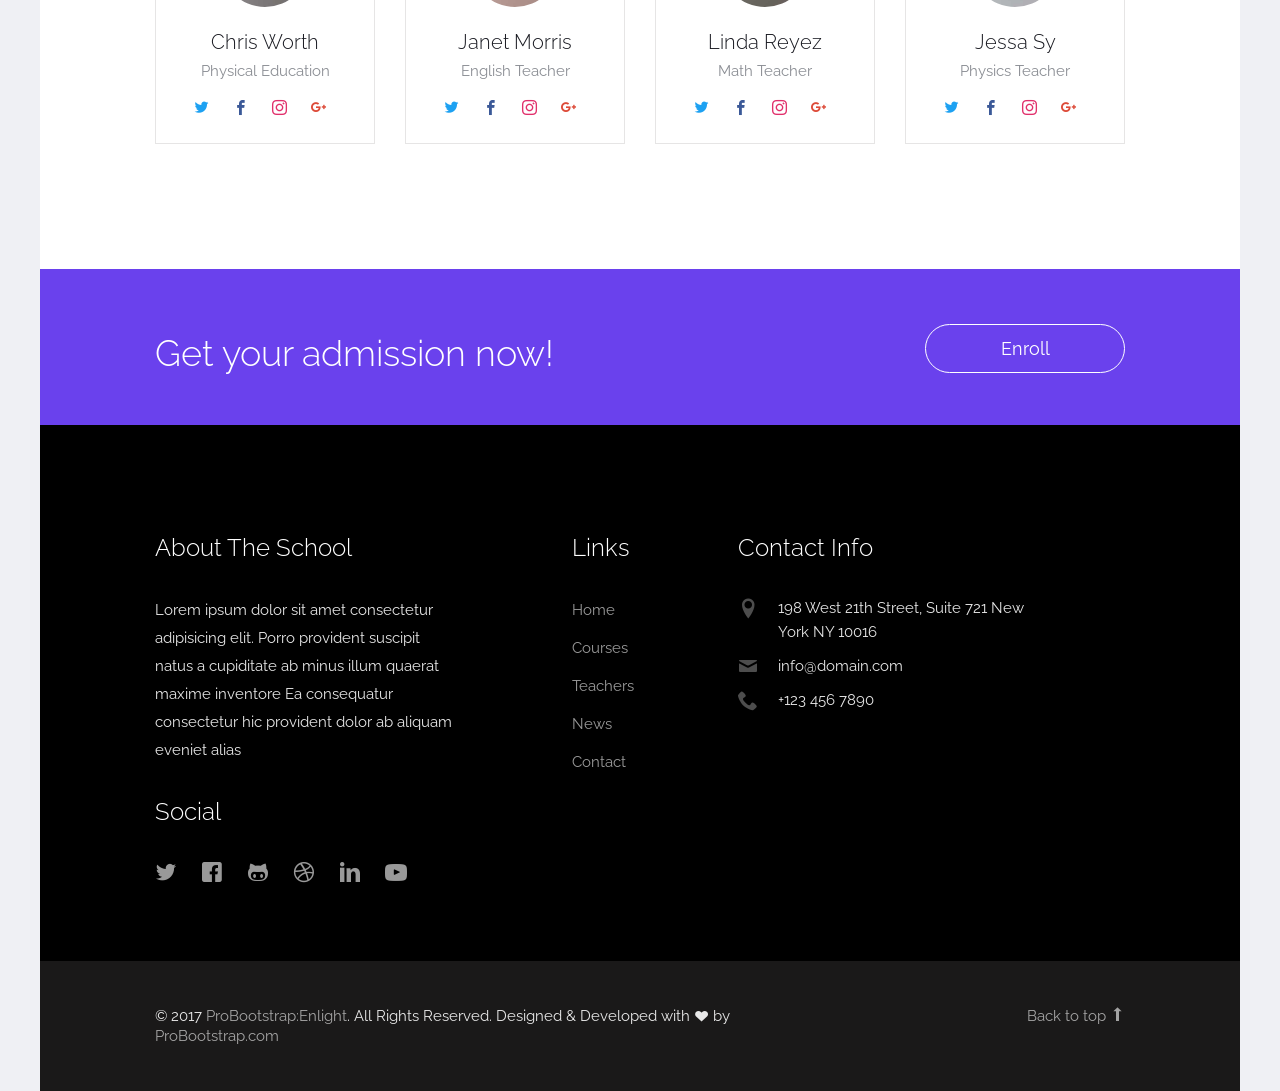
<file: temp/courses.html>
<!DOCTYPE html>

<!-- 
  Theme Name: Enlight
  Theme URL: https://probootstrap.com/enlight-free-education-responsive-bootstrap-website-template
  Author: ProBootstrap.com
  Author URL: https://probootstrap.com
  License: Released for free under the Creative Commons Attribution 3.0 license (probootstrap.com/license)
-->
<html lang="en">
  <head>
    <meta charset="utf-8">
    <meta name="viewport" content="width=device-width, initial-scale=1">
    <title>ProBootstrap:Enlight &mdash; Free Bootstrap Theme, Free Responsive Bootstrap Website Template</title>
    <meta name="description" content="Free Bootstrap Theme by ProBootstrap.com">
    <meta name="keywords" content="free website templates, free bootstrap themes, free template, free bootstrap, free website template">
    
    <link href="https://fonts.googleapis.com/css?family=Raleway:300,400,500,700|Open+Sans" rel="stylesheet">
    <link rel="stylesheet" href="css/styles-merged.css">
    <link rel="stylesheet" href="css/style.min.css">
    <link rel="stylesheet" href="css/custom.css">

    <!--[if lt IE 9]>
      <script src="js/vendor/html5shiv.min.js"></script>
      <script src="js/vendor/respond.min.js"></script>
    <![endif]-->
  </head>
  <body>

    <div class="probootstrap-search" id="probootstrap-search">
      <a href="#" class="probootstrap-close js-probootstrap-close"><i class="icon-cross"></i></a>
      <form action="#">
        <input type="search" name="s" id="search" placeholder="Search a keyword and hit enter...">
      </form>
    </div>
    
    <div class="probootstrap-page-wrapper">
      <!-- Fixed navbar -->
      
      <div class="probootstrap-header-top">
        <div class="container">
          <div class="row">
            <div class="col-lg-9 col-md-9 col-sm-9 probootstrap-top-quick-contact-info">
              <span><i class="icon-location2"></i>Brooklyn, NY 10036, United States</span>
              <span><i class="icon-phone2"></i>+1-123-456-7890</span>
              <span><i class="icon-mail"></i>info@probootstrap.com</span>
            </div>
            <div class="col-lg-3 col-md-3 col-sm-3 probootstrap-top-social">
              <ul>
                <li><a href="#"><i class="icon-twitter"></i></a></li>
                <li><a href="#"><i class="icon-facebook2"></i></a></li>
                <li><a href="#"><i class="icon-instagram2"></i></a></li>
                <li><a href="#"><i class="icon-youtube"></i></a></li>
                <li><a href="#" class="probootstrap-search-icon js-probootstrap-search"><i class="icon-search"></i></a></li>
              </ul>
            </div>
          </div>
        </div>
      </div>
      <nav class="navbar navbar-default probootstrap-navbar">
        <div class="container">
          <div class="navbar-header">
            <div class="btn-more js-btn-more visible-xs">
              <a href="#"><i class="icon-dots-three-vertical "></i></a>
            </div>
            <button type="button" class="navbar-toggle collapsed" data-toggle="collapse" data-target="#navbar-collapse" aria-expanded="false" aria-controls="navbar">
              <span class="sr-only">Toggle navigation</span>
              <span class="icon-bar"></span>
              <span class="icon-bar"></span>
              <span class="icon-bar"></span>
            </button>
            <a class="navbar-brand" href="index.html" title="ProBootstrap:Enlight">Enlight</a>
          </div>

          <div id="navbar-collapse" class="navbar-collapse collapse">
            <ul class="nav navbar-nav navbar-right">
              <li><a href="index.html">Home</a></li>
              <li class="active"><a href="courses.html">Courses</a></li>
              <li><a href="teachers.html">Teachers</a></li>
              <li><a href="events.html">Events</a></li>
              <li class="dropdown">
                <a href="#" data-toggle="dropdown" class="dropdown-toggle">Pages</a>
                <ul class="dropdown-menu">
                  <li><a href="about.html">About Us</a></li>
                  <li><a href="courses.html">Courses</a></li>
                  <li><a href="course-single.html">Course Single</a></li>
                  <li><a href="gallery.html">Gallery</a></li>
                  <li class="dropdown-submenu dropdown">
                    <a href="#" data-toggle="dropdown" class="dropdown-toggle"><span>Sub Menu</span></a>
                    <ul class="dropdown-menu">
                      <li><a href="#">Second Level Menu</a></li>
                      <li><a href="#">Second Level Menu</a></li>
                      <li><a href="#">Second Level Menu</a></li>
                      <li><a href="#">Second Level Menu</a></li>
                    </ul>
                  </li>
                  <li><a href="news.html">News</a></li>
                </ul>
              </li>
              <li><a href="contact.html">Contact</a></li>
            </ul>
          </div>
        </div>
      </nav>
      
      <section class="probootstrap-section probootstrap-section-colored">
        <div class="container">
          <div class="row">
            <div class="col-md-12 text-left section-heading probootstrap-animate">
              <h1>Our Courses</h1>
            </div>
          </div>
        </div>
      </section>

      <section class="probootstrap-section">
        <div class="container">
          <div class="row">
            <div class="col-md-12">
              <div class="probootstrap-flex-block">
                <div class="probootstrap-text probootstrap-animate">
                  <div class="text-uppercase probootstrap-uppercase">Featured Course</div>
                  <h3>Chemical Engineering</h3>
                  <p>Lorem ipsum dolor sit amet consectetur adipisicing elit. Quis explicabo veniam labore ratione illo vero voluptate a deserunt incidunt odio aliquam commodi blanditiis voluptas error non rerum temporibus optio accusantium!</p>
                  <p><a href="#" class="btn btn-primary">Enroll now</a> <span class="enrolled-count">2,928 students enrolled</span></p>
                </div>
                <div class="probootstrap-image probootstrap-animate" style="background-image: url(img/slider_3.jpg)">
                  <a href="https://vimeo.com/45830194" class="btn-video popup-vimeo"><i class="icon-play3"></i></a>
                </div>
              </div>
            </div>
          </div>
        </div>
      </section>

      <section class="probootstrap-section">
        <div class="container">
          <div class="row">
            <div class="col-md-6">
              <div class="probootstrap-service-2 probootstrap-animate">
                <div class="image">
                  <div class="image-bg">
                    <img src="img/img_sm_1.jpg" alt="Free Bootstrap Template by ProBootstrap.com">
                  </div>
                </div>
                <div class="text">
                  <span class="probootstrap-meta"><i class="icon-calendar2"></i> July 10, 2017</span>
                  <h3>Application Design</h3>
                  <p>Laboriosam pariatur modi praesentium deleniti molestiae officiis atque numquam quos quis nisi voluptatum architecto rerum error.</p>
                  <p><a href="#" class="btn btn-primary">Enroll now</a> <span class="enrolled-count">2,928 students enrolled</span></p>
                </div>
              </div>

              <div class="probootstrap-service-2 probootstrap-animate">
                <div class="image">
                  <div class="image-bg">
                    <img src="img/img_sm_3.jpg" alt="Free Bootstrap Template by ProBootstrap.com">
                  </div>
                </div>
                <div class="text">
                  <span class="probootstrap-meta"><i class="icon-calendar2"></i> July 10, 2017</span>
                  <h3>Chemical Engineering</h3>
                  <p>Laboriosam pariatur modi praesentium deleniti molestiae officiis atque numquam quos quis nisi voluptatum architecto rerum error.</p>
                  <p><a href="#" class="btn btn-primary">Enroll now</a> <span class="enrolled-count">7,202 students enrolled</span></p>
                </div>
              </div>

            </div>
            <div class="col-md-6">
              <div class="probootstrap-service-2 probootstrap-animate">
                <div class="image">
                  <div class="image-bg">
                    <img src="img/img_sm_2.jpg" alt="Free Bootstrap Template by ProBootstrap.com">
                  </div>
                </div>
                <div class="text">
                  <span class="probootstrap-meta"><i class="icon-calendar2"></i> July 10, 2017</span>
                  <h3>Math Major</h3>
                  <p>Laboriosam pariatur modi praesentium deleniti molestiae officiis atque numquam quos quis nisi voluptatum architecto rerum error.</p>
                  <p><a href="#" class="btn btn-primary">Enroll now</a> <span class="enrolled-count">12,582 students enrolled</span></p>
                </div>
              </div>

              <div class="probootstrap-service-2 probootstrap-animate">
                <div class="image">
                  <div class="image-bg">
                    <img src="img/img_sm_4.jpg" alt="Free Bootstrap Template by ProBootstrap.com">
                  </div>
                </div>
                <div class="text">
                  <span class="probootstrap-meta"><i class="icon-calendar2"></i> July 10, 2017</span>
                  <h3>English Major</h3>
                  <p>Laboriosam pariatur modi praesentium deleniti molestiae officiis atque numquam quos quis nisi voluptatum architecto rerum error.</p>
                  <p><a href="#" class="btn btn-primary">Enroll now</a> <span class="enrolled-count">9,582 students enrolled</span></p>
                </div>
              </div>

            </div>
          </div>

          <div class="row">
            <div class="col-md-6">
              <div class="probootstrap-service-2 probootstrap-animate">
                <div class="image">
                  <div class="image-bg">
                    <img src="img/img_sm_1.jpg" alt="Free Bootstrap Template by ProBootstrap.com">
                  </div>
                </div>
                <div class="text">
                  <span class="probootstrap-meta"><i class="icon-calendar2"></i> July 10, 2017</span>
                  <h3>Application Design</h3>
                  <p>Laboriosam pariatur modi praesentium deleniti molestiae officiis atque numquam quos quis nisi voluptatum architecto rerum error.</p>
                  <p><a href="#" class="btn btn-primary">Enroll now</a> <span class="enrolled-count">2,928 students enrolled</span></p>
                </div>
              </div>

              <div class="probootstrap-service-2 probootstrap-animate">
                <div class="image">
                  <div class="image-bg">
                    <img src="img/img_sm_3.jpg" alt="Free Bootstrap Template by ProBootstrap.com">
                  </div>
                </div>
                <div class="text">
                  <span class="probootstrap-meta"><i class="icon-calendar2"></i> July 10, 2017</span>
                  <h3>Chemical Engineering</h3>
                  <p>Laboriosam pariatur modi praesentium deleniti molestiae officiis atque numquam quos quis nisi voluptatum architecto rerum error.</p>
                  <p><a href="#" class="btn btn-primary">Enroll now</a> <span class="enrolled-count">7,202 students enrolled</span></p>
                </div>
              </div>

            </div>
            <div class="col-md-6">
              <div class="probootstrap-service-2 probootstrap-animate">
                <div class="image">
                  <div class="image-bg">
                    <img src="img/img_sm_2.jpg" alt="Free Bootstrap Template by ProBootstrap.com">
                  </div>
                </div>
                <div class="text">
                  <span class="probootstrap-meta"><i class="icon-calendar2"></i> July 10, 2017</span>
                  <h3>Math Major</h3>
                  <p>Laboriosam pariatur modi praesentium deleniti molestiae officiis atque numquam quos quis nisi voluptatum architecto rerum error.</p>
                  <p><a href="#" class="btn btn-primary">Enroll now</a> <span class="enrolled-count">12,582 students enrolled</span></p>
                </div>
              </div>

              <div class="probootstrap-service-2 probootstrap-animate">
                <div class="image">
                  <div class="image-bg">
                    <img src="img/img_sm_4.jpg" alt="Free Bootstrap Template by ProBootstrap.com">
                  </div>
                </div>
                <div class="text">
                  <span class="probootstrap-meta"><i class="icon-calendar2"></i> July 10, 2017</span>
                  <h3>English Major</h3>
                  <p>Laboriosam pariatur modi praesentium deleniti molestiae officiis atque numquam quos quis nisi voluptatum architecto rerum error.</p>
                  <p><a href="#" class="btn btn-primary">Enroll now</a> <span class="enrolled-count">9,582 students enrolled</span></p>
                </div>
              </div>

            </div>
          </div>
        </div>
      </section>

      
      
      <section class="probootstrap-section">
        <div class="container">
          <div class="row">
            <div class="col-md-6 col-md-offset-3 text-center section-heading probootstrap-animate">
              <h2>Meet Our Qualified Teachers</h2>
              <p class="lead">Sed a repudiandae impedit voluptate nam Deleniti dignissimos perspiciatis nostrum porro nesciunt</p>
            </div>
          </div>
          <!-- END row -->

          <div class="row">
            <div class="col-md-3 col-sm-6">
              <div class="probootstrap-teacher text-center probootstrap-animate">
                <figure class="media">
                  <img src="img/person_1.jpg" alt="Free Bootstrap Template by ProBootstrap.com" class="img-responsive">
                </figure>
                <div class="text">
                  <h3>Chris Worth</h3>
                  <p>Physical Education</p>
                  <ul class="probootstrap-footer-social">
                    <li class="twitter"><a href="#"><i class="icon-twitter"></i></a></li>
                    <li class="facebook"><a href="#"><i class="icon-facebook2"></i></a></li>
                    <li class="instagram"><a href="#"><i class="icon-instagram2"></i></a></li>
                    <li class="google-plus"><a href="#"><i class="icon-google-plus"></i></a></li>
                  </ul>
                </div>
              </div>
            </div>
            <div class="col-md-3 col-sm-6">
              <div class="probootstrap-teacher text-center probootstrap-animate">
                <figure class="media">
                  <img src="img/person_5.jpg" alt="Free Bootstrap Template by ProBootstrap.com" class="img-responsive">
                </figure>
                <div class="text">
                  <h3>Janet Morris</h3>
                  <p>English Teacher</p>
                  <ul class="probootstrap-footer-social">
                    <li class="twitter"><a href="#"><i class="icon-twitter"></i></a></li>
                    <li class="facebook"><a href="#"><i class="icon-facebook2"></i></a></li>
                    <li class="instagram"><a href="#"><i class="icon-instagram2"></i></a></li>
                    <li class="google-plus"><a href="#"><i class="icon-google-plus"></i></a></li>
                  </ul>
                </div>
              </div>
            </div>
            <div class="clearfix visible-sm-block visible-xs-block"></div>
            <div class="col-md-3 col-sm-6">
              <div class="probootstrap-teacher text-center probootstrap-animate">
                <figure class="media">
                  <img src="img/person_6.jpg" alt="Free Bootstrap Template by ProBootstrap.com" class="img-responsive">
                </figure>
                <div class="text">
                  <h3>Linda Reyez</h3>
                  <p>Math Teacher</p>
                  <ul class="probootstrap-footer-social">
                    <li class="twitter"><a href="#"><i class="icon-twitter"></i></a></li>
                    <li class="facebook"><a href="#"><i class="icon-facebook2"></i></a></li>
                    <li class="instagram"><a href="#"><i class="icon-instagram2"></i></a></li>
                    <li class="google-plus"><a href="#"><i class="icon-google-plus"></i></a></li>
                  </ul>
                </div>
              </div>
            </div>
            <div class="col-md-3 col-sm-6">
              <div class="probootstrap-teacher text-center probootstrap-animate">
                <figure class="media">
                  <img src="img/person_7.jpg" alt="Free Bootstrap Template by ProBootstrap.com" class="img-responsive">
                </figure>
                <div class="text">
                  <h3>Jessa Sy</h3>
                  <p>Physics Teacher</p>
                  <ul class="probootstrap-footer-social">
                    <li class="twitter"><a href="#"><i class="icon-twitter"></i></a></li>
                    <li class="facebook"><a href="#"><i class="icon-facebook2"></i></a></li>
                    <li class="instagram"><a href="#"><i class="icon-instagram2"></i></a></li>
                    <li class="google-plus"><a href="#"><i class="icon-google-plus"></i></a></li>
                  </ul>
                </div>
              </div>
            </div>
          </div>

        </div>
      </section>
      
      <section class="probootstrap-cta">
        <div class="container">
          <div class="row">
            <div class="col-md-12">
              <h2 class="probootstrap-animate" data-animate-effect="fadeInRight">Get your admission now!</h2>
              <a href="#" role="button" class="btn btn-primary btn-lg btn-ghost probootstrap-animate" data-animate-effect="fadeInLeft">Enroll</a>
            </div>
          </div>
        </div>
      </section>
      <footer class="probootstrap-footer probootstrap-bg">
        <div class="container">
          <div class="row">
            <div class="col-md-4">
              <div class="probootstrap-footer-widget">
                <h3>About The School</h3>
                <p>Lorem ipsum dolor sit amet consectetur adipisicing elit. Porro provident suscipit natus a cupiditate ab minus illum quaerat maxime inventore Ea consequatur consectetur hic provident dolor ab aliquam eveniet alias</p>
                <h3>Social</h3>
                <ul class="probootstrap-footer-social">
                  <li><a href="#"><i class="icon-twitter"></i></a></li>
                  <li><a href="#"><i class="icon-facebook"></i></a></li>
                  <li><a href="#"><i class="icon-github"></i></a></li>
                  <li><a href="#"><i class="icon-dribbble"></i></a></li>
                  <li><a href="#"><i class="icon-linkedin"></i></a></li>
                  <li><a href="#"><i class="icon-youtube"></i></a></li>
                </ul>
              </div>
            </div>
            <div class="col-md-3 col-md-push-1">
              <div class="probootstrap-footer-widget">
                <h3>Links</h3>
                <ul>
                  <li><a href="#">Home</a></li>
                  <li><a href="#">Courses</a></li>
                  <li><a href="#">Teachers</a></li>
                  <li><a href="#">News</a></li>
                  <li><a href="#">Contact</a></li>
                </ul>
              </div>
            </div>
            <div class="col-md-4">
              <div class="probootstrap-footer-widget">
                <h3>Contact Info</h3>
                <ul class="probootstrap-contact-info">
                  <li><i class="icon-location2"></i> <span>198 West 21th Street, Suite 721 New York NY 10016</span></li>
                  <li><i class="icon-mail"></i><span>info@domain.com</span></li>
                  <li><i class="icon-phone2"></i><span>+123 456 7890</span></li>
                </ul>
              </div>
            </div>
           
          </div>
          <!-- END row -->
          
        </div>

        <div class="probootstrap-copyright">
          <div class="container">
            <div class="row">
              <div class="col-md-8 text-left">
                <p>&copy; 2017 <a href="https://probootstrap.com/">ProBootstrap:Enlight</a>. All Rights Reserved. Designed &amp; Developed with <i class="icon icon-heart"></i> by <a href="https://probootstrap.com/">ProBootstrap.com</a></p>
              </div>
              <div class="col-md-4 probootstrap-back-to-top">
                <p><a href="#" class="js-backtotop">Back to top <i class="icon-arrow-long-up"></i></a></p>
              </div>
            </div>
          </div>
        </div>
      </footer>

    </div>
    <!-- END wrapper -->
    

    <script src="js/scripts.min.js"></script>
    <script src="js/main.min.js"></script>
    <script src="js/custom.js"></script>

  </body>
</html>
</file>
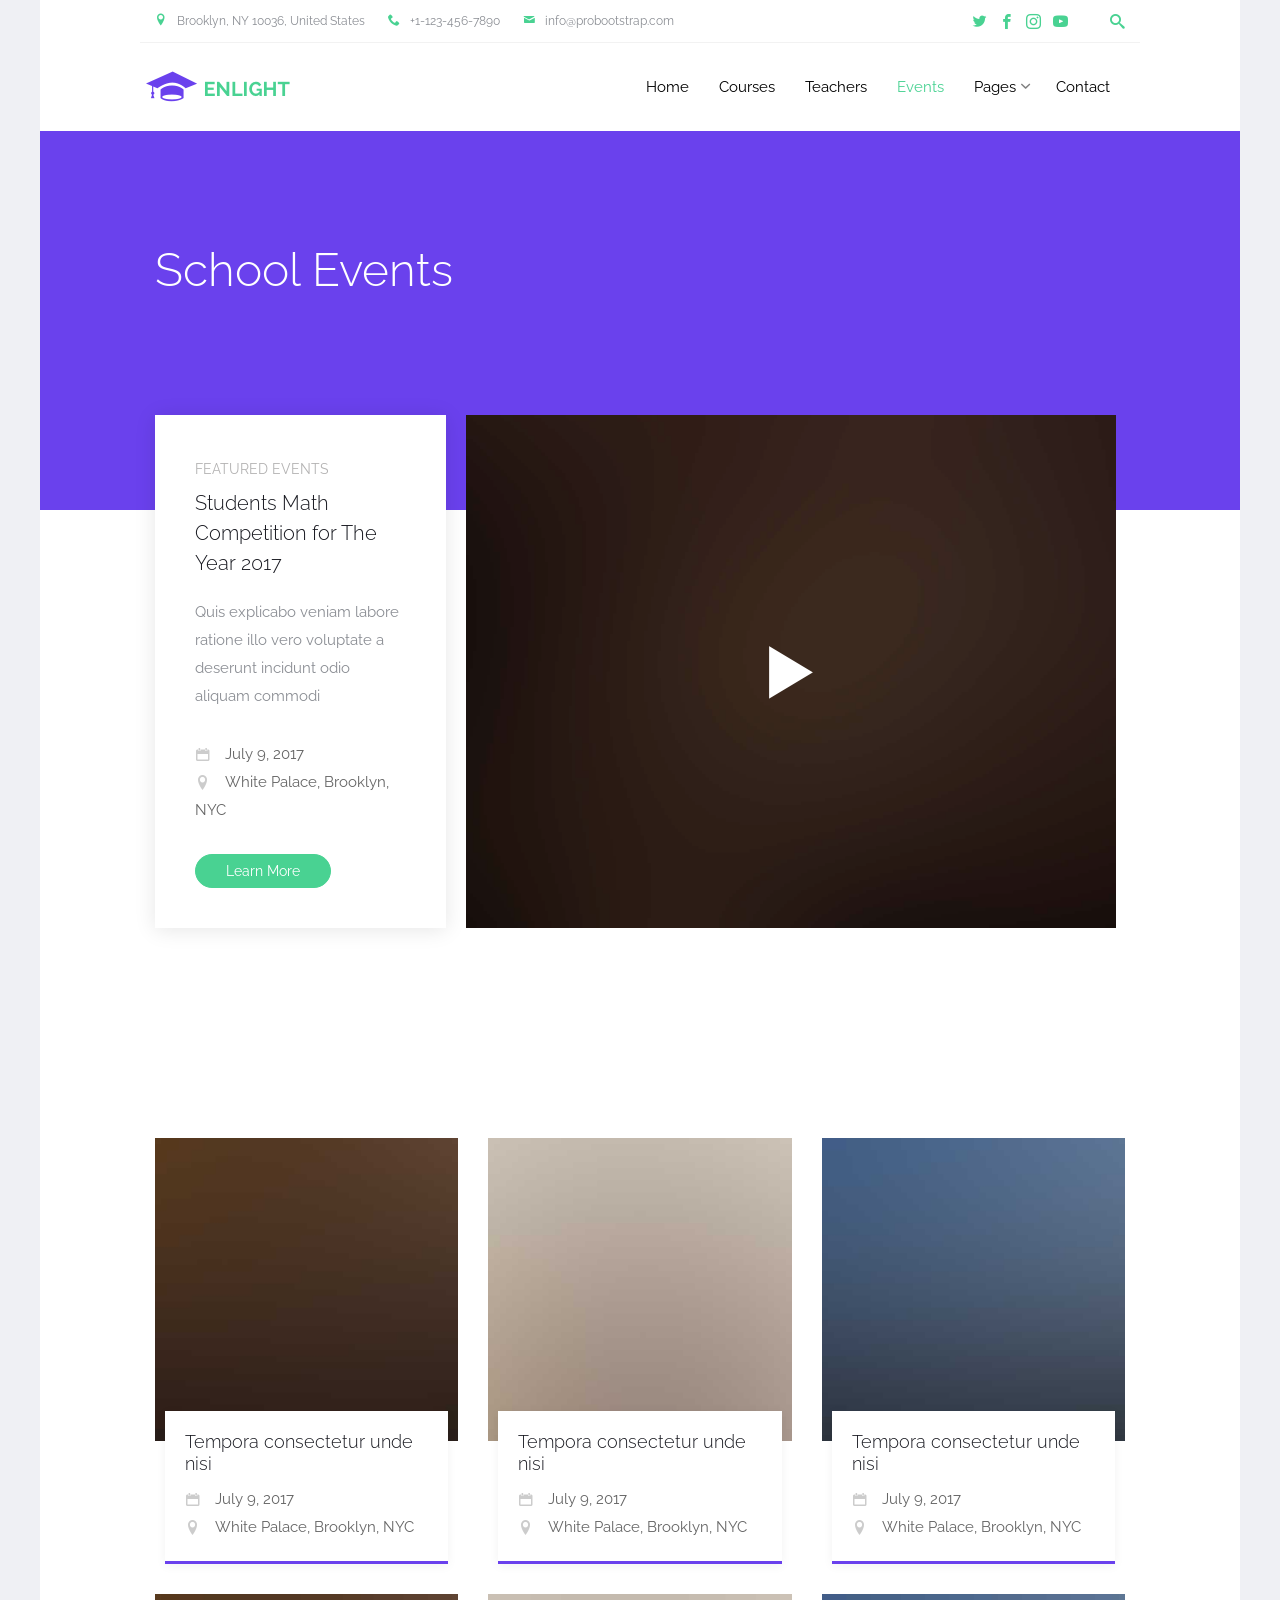
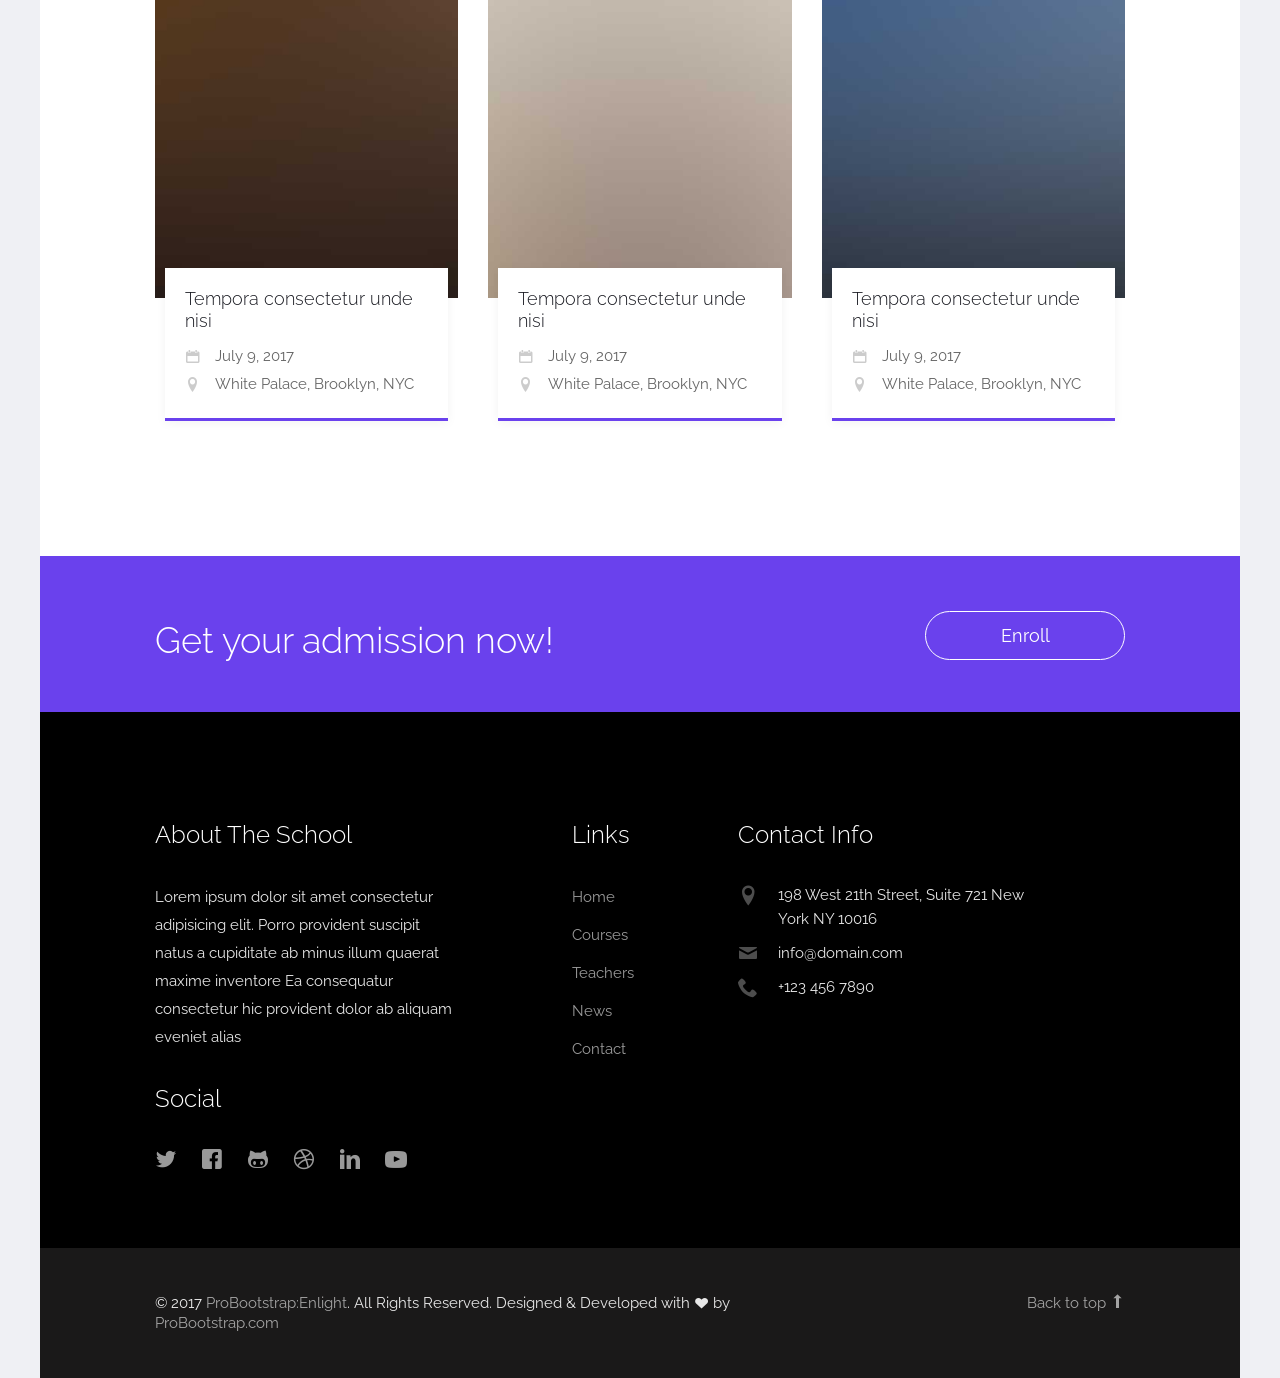
<file: temp/events.html>
<!DOCTYPE html>

<!-- 
  Theme Name: Enlight
  Theme URL: https://probootstrap.com/enlight-free-education-responsive-bootstrap-website-template
  Author: ProBootstrap.com
  Author URL: https://probootstrap.com
  License: Released for free under the Creative Commons Attribution 3.0 license (probootstrap.com/license)
-->
<html lang="en">
  <head>
    <meta charset="utf-8">
    <meta name="viewport" content="width=device-width, initial-scale=1">
    <title>ProBootstrap:Enlight &mdash; Free Bootstrap Theme, Free Responsive Bootstrap Website Template</title>
    <meta name="description" content="Free Bootstrap Theme by ProBootstrap.com">
    <meta name="keywords" content="free website templates, free bootstrap themes, free template, free bootstrap, free website template">
    
    <link href="https://fonts.googleapis.com/css?family=Raleway:300,400,500,700|Open+Sans" rel="stylesheet">
    <link rel="stylesheet" href="css/styles-merged.css">
    <link rel="stylesheet" href="css/style.min.css">
    <link rel="stylesheet" href="css/custom.css">

    <!--[if lt IE 9]>
      <script src="js/vendor/html5shiv.min.js"></script>
      <script src="js/vendor/respond.min.js"></script>
    <![endif]-->
  </head>
  <body>

    <div class="probootstrap-search" id="probootstrap-search">
      <a href="#" class="probootstrap-close js-probootstrap-close"><i class="icon-cross"></i></a>
      <form action="#">
        <input type="search" name="s" id="search" placeholder="Search a keyword and hit enter...">
      </form>
    </div>
    
    <div class="probootstrap-page-wrapper">
      <!-- Fixed navbar -->
      
      <div class="probootstrap-header-top">
        <div class="container">
          <div class="row">
            <div class="col-lg-9 col-md-9 col-sm-9 probootstrap-top-quick-contact-info">
              <span><i class="icon-location2"></i>Brooklyn, NY 10036, United States</span>
              <span><i class="icon-phone2"></i>+1-123-456-7890</span>
              <span><i class="icon-mail"></i>info@probootstrap.com</span>
            </div>
            <div class="col-lg-3 col-md-3 col-sm-3 probootstrap-top-social">
              <ul>
                <li><a href="#"><i class="icon-twitter"></i></a></li>
                <li><a href="#"><i class="icon-facebook2"></i></a></li>
                <li><a href="#"><i class="icon-instagram2"></i></a></li>
                <li><a href="#"><i class="icon-youtube"></i></a></li>
                <li><a href="#" class="probootstrap-search-icon js-probootstrap-search"><i class="icon-search"></i></a></li>
              </ul>
            </div>
          </div>
        </div>
      </div>
      <nav class="navbar navbar-default probootstrap-navbar">
        <div class="container">
          <div class="navbar-header">
            <div class="btn-more js-btn-more visible-xs">
              <a href="#"><i class="icon-dots-three-vertical "></i></a>
            </div>
            <button type="button" class="navbar-toggle collapsed" data-toggle="collapse" data-target="#navbar-collapse" aria-expanded="false" aria-controls="navbar">
              <span class="sr-only">Toggle navigation</span>
              <span class="icon-bar"></span>
              <span class="icon-bar"></span>
              <span class="icon-bar"></span>
            </button>
            <a class="navbar-brand" href="index.html" title="ProBootstrap:Enlight">Enlight</a>
          </div>

          <div id="navbar-collapse" class="navbar-collapse collapse">
            <ul class="nav navbar-nav navbar-right">
              <li><a href="index.html">Home</a></li>
              <li><a href="courses.html">Courses</a></li>
              <li><a href="teachers.html">Teachers</a></li>
              <li class="active"><a href="events.html">Events</a></li>
              <li class="dropdown">
                <a href="#" data-toggle="dropdown" class="dropdown-toggle">Pages</a>
                <ul class="dropdown-menu">
                  <li><a href="about.html">About Us</a></li>
                  <li><a href="courses.html">Courses</a></li>
                  <li><a href="course-single.html">Course Single</a></li>
                  <li><a href="gallery.html">Gallery</a></li>
                  <li class="dropdown-submenu dropdown">
                    <a href="#" data-toggle="dropdown" class="dropdown-toggle"><span>Sub Menu</span></a>
                    <ul class="dropdown-menu">
                      <li><a href="#">Second Level Menu</a></li>
                      <li><a href="#">Second Level Menu</a></li>
                      <li><a href="#">Second Level Menu</a></li>
                      <li><a href="#">Second Level Menu</a></li>
                    </ul>
                  </li>
                  <li><a href="news.html">News</a></li>
                </ul>
              </li>
              <li><a href="contact.html">Contact</a></li>
            </ul>
          </div>
        </div>
      </nav>
      
      <section class="probootstrap-section probootstrap-section-colored">
        <div class="container">
          <div class="row">
            <div class="col-md-12 text-left section-heading probootstrap-animate">
              <h1>School Events</h1>
            </div>
          </div>
        </div>
      </section>

      <section class="probootstrap-section">
        <div class="container">
          <div class="row">
            <div class="col-md-12">
              <div class="probootstrap-flex-block">
                <div class="probootstrap-text probootstrap-animate">
                  <div class="text-uppercase probootstrap-uppercase">Featured Events</div>
                  <h3>Students Math Competition for The Year 2017</h3>
                  <p>Quis explicabo veniam labore ratione illo vero voluptate a deserunt incidunt odio aliquam commodi </p>
                  <p>
                    <span class="probootstrap-date"><i class="icon-calendar"></i>July 9, 2017</span>
                    <span class="probootstrap-location"><i class="icon-location2"></i>White Palace, Brooklyn, NYC</span>
                  </p>
                  <p><a href="#" class="btn btn-primary">Learn More</a></p>
                </div>
                <div class="probootstrap-image probootstrap-animate" style="background-image: url(img/slider_4.jpg)">
                  <a href="https://vimeo.com/45830194" class="btn-video popup-vimeo"><i class="icon-play3"></i></a>
                </div>
              </div>
            </div>
          </div>
        </div>
      </section>


      
      
      <section class="probootstrap-section">
        <div class="container">

          <div class="row">
            <div class="col-md-4 col-sm-6 col-xs-6 col-xxs-12 probootstrap-animate">
              <a href="#" class="probootstrap-featured-news-box">
                <figure class="probootstrap-media"><img src="img/img_sm_1.jpg" alt="Free Bootstrap Template by ProBootstrap.com" class="img-responsive"></figure>
                <div class="probootstrap-text">
                  <h3>Tempora consectetur unde nisi</h3>
                  <span class="probootstrap-date"><i class="icon-calendar"></i>July 9, 2017</span>
                  <span class="probootstrap-location"><i class="icon-location2"></i>White Palace, Brooklyn, NYC</span>
                </div>
              </a>
            </div>
            <div class="col-md-4 col-sm-6 col-xs-6 col-xxs-12 probootstrap-animate">
              <a href="#" class="probootstrap-featured-news-box">
                <figure class="probootstrap-media"><img src="img/img_sm_2.jpg" alt="Free Bootstrap Template by ProBootstrap.com" class="img-responsive"></figure>
                <div class="probootstrap-text">
                  <h3>Tempora consectetur unde nisi</h3>
                  <span class="probootstrap-date"><i class="icon-calendar"></i>July 9, 2017</span>
                  <span class="probootstrap-location"><i class="icon-location2"></i>White Palace, Brooklyn, NYC</span>
                </div>
              </a>
            </div>
            <div class="clearfix visible-sm-block visible-xs-block"></div>
            <div class="col-md-4 col-sm-6 col-xs-6 col-xxs-12 probootstrap-animate">
              <a href="#" class="probootstrap-featured-news-box">
                <figure class="probootstrap-media"><img src="img/img_sm_3.jpg" alt="Free Bootstrap Template by ProBootstrap.com" class="img-responsive"></figure>
                <div class="probootstrap-text">
                  <h3>Tempora consectetur unde nisi</h3>
                  <span class="probootstrap-date"><i class="icon-calendar"></i>July 9, 2017</span>
                  <span class="probootstrap-location"><i class="icon-location2"></i>White Palace, Brooklyn, NYC</span>
                </div>
              </a>
            </div>

            <div class="clearfix visible-md-block"></div>
            
            <div class="col-md-4 col-sm-6 col-xs-6 col-xxs-12 probootstrap-animate">
              <a href="#" class="probootstrap-featured-news-box">
                <figure class="probootstrap-media"><img src="img/img_sm_1.jpg" alt="Free Bootstrap Template by ProBootstrap.com" class="img-responsive"></figure>
                <div class="probootstrap-text">
                  <h3>Tempora consectetur unde nisi</h3>
                  <span class="probootstrap-date"><i class="icon-calendar"></i>July 9, 2017</span>
                  <span class="probootstrap-location"><i class="icon-location2"></i>White Palace, Brooklyn, NYC</span>
                </div>
              </a>
            </div>
            <div class="clearfix visible-sm-block visible-xs-block"></div>
            
            <div class="col-md-4 col-sm-6 col-xs-6 col-xxs-12 probootstrap-animate">
              <a href="#" class="probootstrap-featured-news-box">
                <figure class="probootstrap-media"><img src="img/img_sm_2.jpg" alt="Free Bootstrap Template by ProBootstrap.com" class="img-responsive"></figure>
                <div class="probootstrap-text">
                  <h3>Tempora consectetur unde nisi</h3>
                  <span class="probootstrap-date"><i class="icon-calendar"></i>July 9, 2017</span>
                  <span class="probootstrap-location"><i class="icon-location2"></i>White Palace, Brooklyn, NYC</span>
                </div>
              </a>
            </div>
            <div class="col-md-4 col-sm-6 col-xs-6 col-xxs-12 probootstrap-animate">
              <a href="#" class="probootstrap-featured-news-box">
                <figure class="probootstrap-media"><img src="img/img_sm_3.jpg" alt="Free Bootstrap Template by ProBootstrap.com" class="img-responsive"></figure>
                <div class="probootstrap-text">
                  <h3>Tempora consectetur unde nisi</h3>
                  <span class="probootstrap-date"><i class="icon-calendar"></i>July 9, 2017</span>
                  <span class="probootstrap-location"><i class="icon-location2"></i>White Palace, Brooklyn, NYC</span>
                </div>
              </a>
            </div>
            <div class="clearfix visible-sm-block visible-xs-block"></div>

          </div>
        </div>
      </section>
      
      <section class="probootstrap-cta">
        <div class="container">
          <div class="row">
            <div class="col-md-12">
              <h2 class="probootstrap-animate" data-animate-effect="fadeInRight">Get your admission now!</h2>
              <a href="#" role="button" class="btn btn-primary btn-lg btn-ghost probootstrap-animate" data-animate-effect="fadeInLeft">Enroll</a>
            </div>
          </div>
        </div>
      </section>
      <footer class="probootstrap-footer probootstrap-bg">
        <div class="container">
          <div class="row">
            <div class="col-md-4">
              <div class="probootstrap-footer-widget">
                <h3>About The School</h3>
                <p>Lorem ipsum dolor sit amet consectetur adipisicing elit. Porro provident suscipit natus a cupiditate ab minus illum quaerat maxime inventore Ea consequatur consectetur hic provident dolor ab aliquam eveniet alias</p>
                <h3>Social</h3>
                <ul class="probootstrap-footer-social">
                  <li><a href="#"><i class="icon-twitter"></i></a></li>
                  <li><a href="#"><i class="icon-facebook"></i></a></li>
                  <li><a href="#"><i class="icon-github"></i></a></li>
                  <li><a href="#"><i class="icon-dribbble"></i></a></li>
                  <li><a href="#"><i class="icon-linkedin"></i></a></li>
                  <li><a href="#"><i class="icon-youtube"></i></a></li>
                </ul>
              </div>
            </div>
            <div class="col-md-3 col-md-push-1">
              <div class="probootstrap-footer-widget">
                <h3>Links</h3>
                <ul>
                  <li><a href="#">Home</a></li>
                  <li><a href="#">Courses</a></li>
                  <li><a href="#">Teachers</a></li>
                  <li><a href="#">News</a></li>
                  <li><a href="#">Contact</a></li>
                </ul>
              </div>
            </div>
            <div class="col-md-4">
              <div class="probootstrap-footer-widget">
                <h3>Contact Info</h3>
                <ul class="probootstrap-contact-info">
                  <li><i class="icon-location2"></i> <span>198 West 21th Street, Suite 721 New York NY 10016</span></li>
                  <li><i class="icon-mail"></i><span>info@domain.com</span></li>
                  <li><i class="icon-phone2"></i><span>+123 456 7890</span></li>
                </ul>
              </div>
            </div>
           
          </div>
          <!-- END row -->
          
        </div>

        <div class="probootstrap-copyright">
          <div class="container">
            <div class="row">
              <div class="col-md-8 text-left">
                <p>&copy; 2017 <a href="https://probootstrap.com/">ProBootstrap:Enlight</a>. All Rights Reserved. Designed &amp; Developed with <i class="icon icon-heart"></i> by <a href="https://probootstrap.com/">ProBootstrap.com</a></p>
              </div>
              <div class="col-md-4 probootstrap-back-to-top">
                <p><a href="#" class="js-backtotop">Back to top <i class="icon-arrow-long-up"></i></a></p>
              </div>
            </div>
          </div>
        </div>
      </footer>

    </div>
    <!-- END wrapper -->
    

    <script src="js/scripts.min.js"></script>
    <script src="js/main.min.js"></script>
    <script src="js/custom.js"></script>

  </body>
</html>
</file>
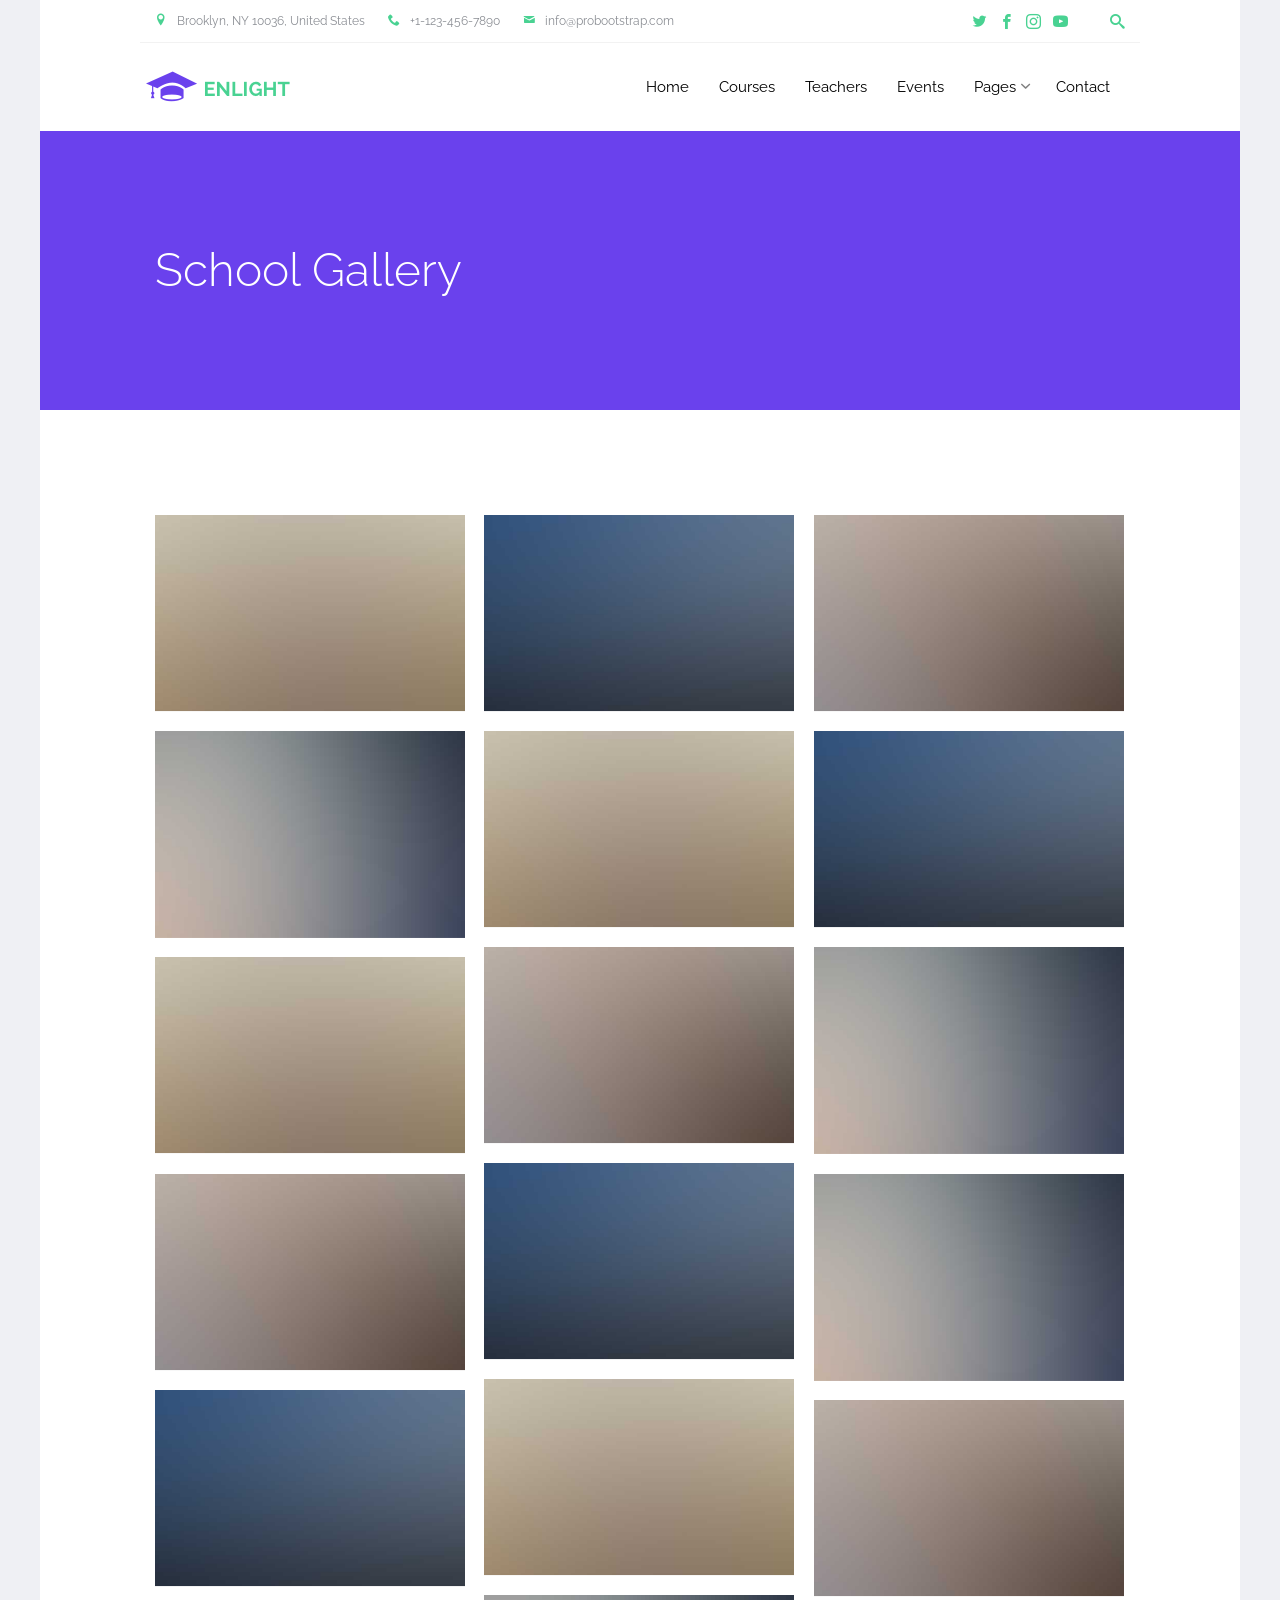
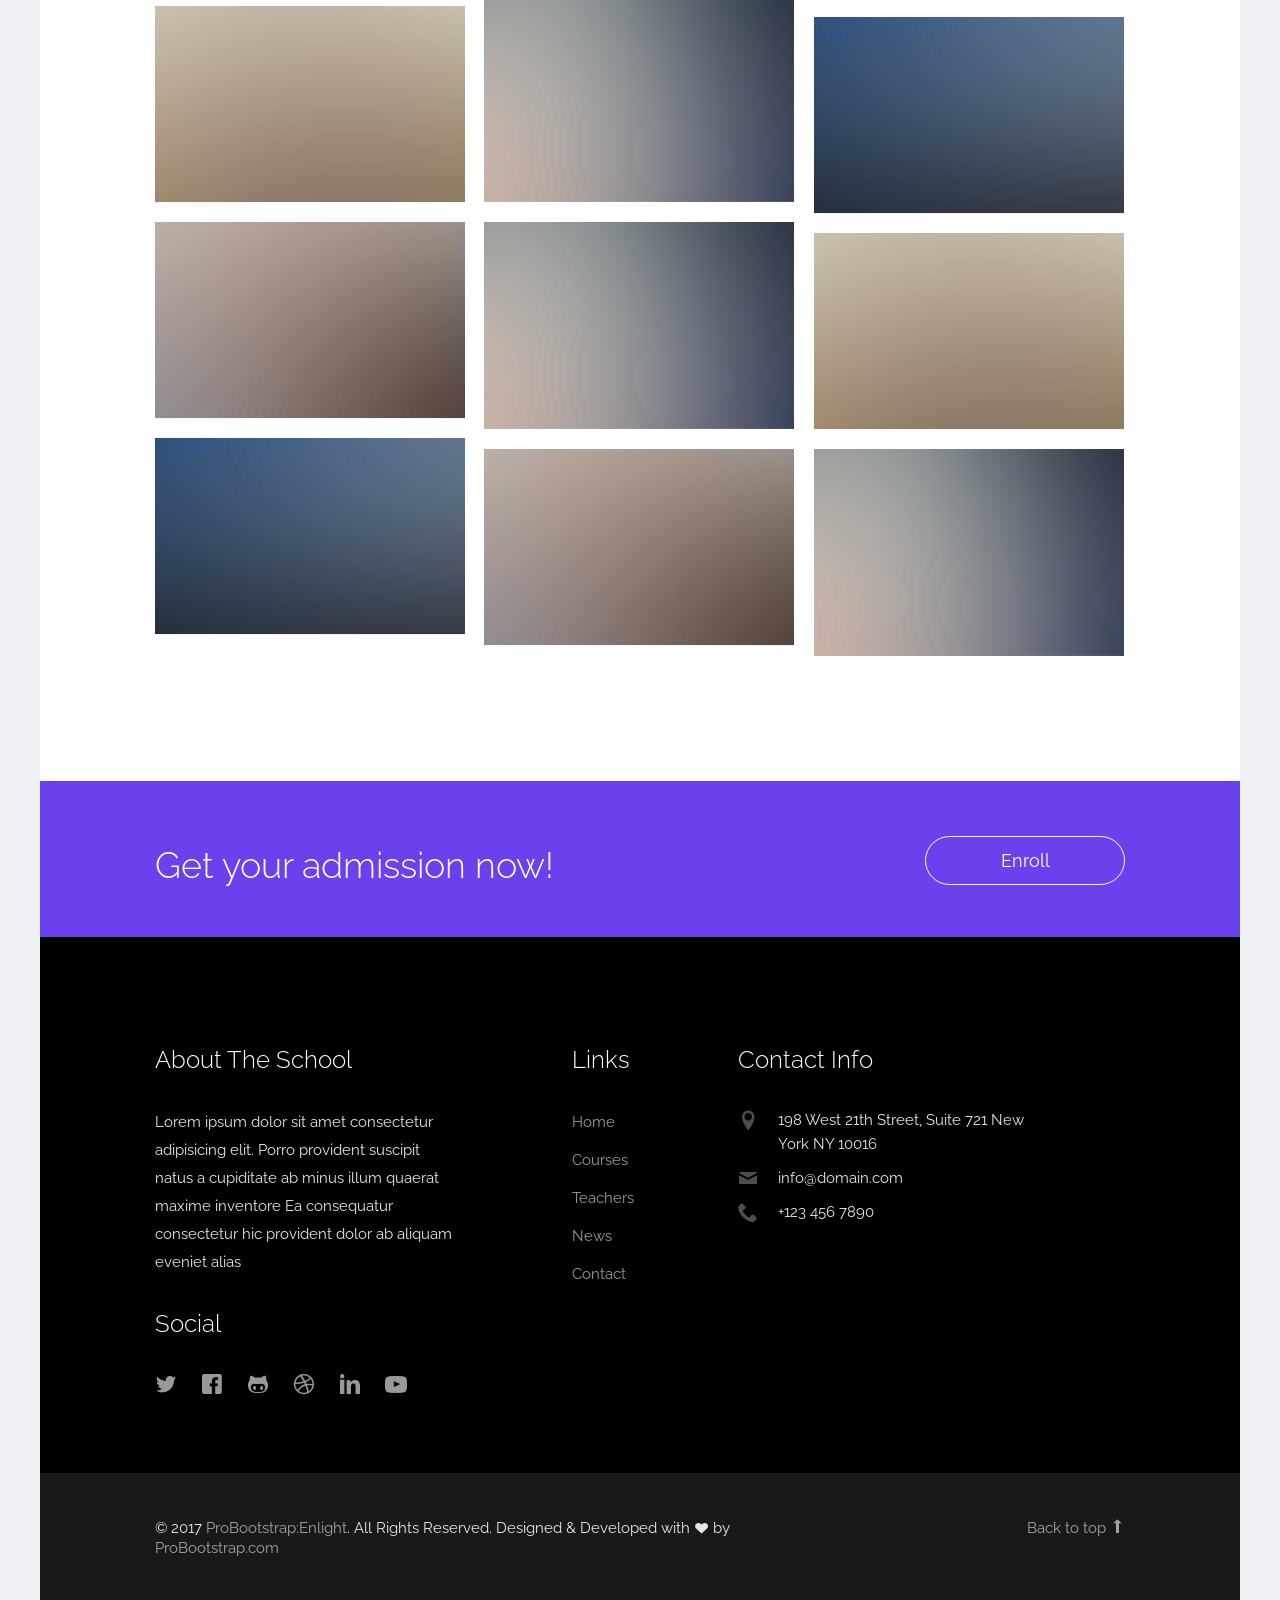
<file: temp/gallery.html>
<!DOCTYPE html>

<!-- 
  Theme Name: Enlight
  Theme URL: https://probootstrap.com/enlight-free-education-responsive-bootstrap-website-template
  Author: ProBootstrap.com
  Author URL: https://probootstrap.com
  License: Released for free under the Creative Commons Attribution 3.0 license (probootstrap.com/license)
-->
<html lang="en">
  <head>
    <meta charset="utf-8">
    <meta name="viewport" content="width=device-width, initial-scale=1">
    <title>ProBootstrap:Enlight &mdash; Free Bootstrap Theme, Free Responsive Bootstrap Website Template</title>
    <meta name="description" content="Free Bootstrap Theme by ProBootstrap.com">
    <meta name="keywords" content="free website templates, free bootstrap themes, free template, free bootstrap, free website template">
    
    <link href="https://fonts.googleapis.com/css?family=Raleway:300,400,500,700|Open+Sans" rel="stylesheet">
    <link rel="stylesheet" href="css/styles-merged.css">
    <link rel="stylesheet" href="css/style.min.css">
    <link rel="stylesheet" href="css/custom.css">

    <!--[if lt IE 9]>
      <script src="js/vendor/html5shiv.min.js"></script>
      <script src="js/vendor/respond.min.js"></script>
    <![endif]-->
  </head>
  <body>

    <div class="probootstrap-search" id="probootstrap-search">
      <a href="#" class="probootstrap-close js-probootstrap-close"><i class="icon-cross"></i></a>
      <form action="#">
        <input type="search" name="s" id="search" placeholder="Search a keyword and hit enter...">
      </form>
    </div>
    
    <div class="probootstrap-page-wrapper">
      <!-- Fixed navbar -->
      
      <div class="probootstrap-header-top">
        <div class="container">
          <div class="row">
            <div class="col-lg-9 col-md-9 col-sm-9 probootstrap-top-quick-contact-info">
              <span><i class="icon-location2"></i>Brooklyn, NY 10036, United States</span>
              <span><i class="icon-phone2"></i>+1-123-456-7890</span>
              <span><i class="icon-mail"></i>info@probootstrap.com</span>
            </div>
            <div class="col-lg-3 col-md-3 col-sm-3 probootstrap-top-social">
              <ul>
                <li><a href="#"><i class="icon-twitter"></i></a></li>
                <li><a href="#"><i class="icon-facebook2"></i></a></li>
                <li><a href="#"><i class="icon-instagram2"></i></a></li>
                <li><a href="#"><i class="icon-youtube"></i></a></li>
                <li><a href="#" class="probootstrap-search-icon js-probootstrap-search"><i class="icon-search"></i></a></li>
              </ul>
            </div>
          </div>
        </div>
      </div>
      <nav class="navbar navbar-default probootstrap-navbar">
        <div class="container">
          <div class="navbar-header">
            <div class="btn-more js-btn-more visible-xs">
              <a href="#"><i class="icon-dots-three-vertical "></i></a>
            </div>
            <button type="button" class="navbar-toggle collapsed" data-toggle="collapse" data-target="#navbar-collapse" aria-expanded="false" aria-controls="navbar">
              <span class="sr-only">Toggle navigation</span>
              <span class="icon-bar"></span>
              <span class="icon-bar"></span>
              <span class="icon-bar"></span>
            </button>
            <a class="navbar-brand" href="index.html" title="ProBootstrap:Enlight">Enlight</a>
          </div>

          <div id="navbar-collapse" class="navbar-collapse collapse">
            <ul class="nav navbar-nav navbar-right">
              <li><a href="index.html">Home</a></li>
              <li><a href="courses.html">Courses</a></li>
              <li><a href="teachers.html">Teachers</a></li>
              <li><a href="events.html">Events</a></li>
              <li class="dropdown">
                <a href="#" data-toggle="dropdown" class="dropdown-toggle">Pages</a>
                <ul class="dropdown-menu">
                  <li><a href="about.html">About Us</a></li>
                  <li><a href="courses.html">Courses</a></li>
                  <li><a href="course-single.html">Course Single</a></li>
                  <li class="active"><a href="gallery.html">Gallery</a></li>
                  <li class="dropdown-submenu dropdown">
                    <a href="#" data-toggle="dropdown" class="dropdown-toggle"><span>Sub Menu</span></a>
                    <ul class="dropdown-menu">
                      <li><a href="#">Second Level Menu</a></li>
                      <li><a href="#">Second Level Menu</a></li>
                      <li><a href="#">Second Level Menu</a></li>
                      <li><a href="#">Second Level Menu</a></li>
                    </ul>
                  </li>
                  <li><a href="news.html">News</a></li>
                </ul>
              </li>
              <li><a href="contact.html">Contact</a></li>
            </ul>
          </div>
        </div>
      </nav>
      
      <section class="probootstrap-section probootstrap-section-colored">
        <div class="container">
          <div class="row">
            <div class="col-md-12 text-left section-heading probootstrap-animate mb0">
              <h1 class="mb0">School Gallery</h1>
            </div>
          </div>
        </div>
      </section>

      <section class="probootstrap-section probootstrap-bg-white">
      <div class="container">
        
        <div class="row">
          <div class="col-md-12">
            <div class="portfolio-feed three-cols">
              <div class="grid-sizer"></div>
              <div class="gutter-sizer"></div>
              <div class="probootstrap-gallery">
                <figure itemprop="associatedMedia" itemscope itemtype="http://schema.org/ImageObject" class="grid-item probootstrap-animate">
                  <a href="img/gal_img_full_1.jpg" itemprop="contentUrl" data-size="1000x632">
                    <img src="img/gal_img_sm_1.jpg" itemprop="thumbnail" alt="Free Bootstrap Template by ProBootstrap.com" />
                  </a>
                  <figcaption itemprop="caption description">Image caption here</figcaption>
                </figure>
                <figure itemprop="associatedMedia" itemscope itemtype="http://schema.org/ImageObject" class="grid-item probootstrap-animate">
                  <a href="img/gal_img_full_2.jpg" itemprop="contentUrl" data-size="1000x632">
                    <img src="img/gal_img_sm_2.jpg" itemprop="thumbnail" alt="Free Bootstrap Template by ProBootstrap.com" />
                  </a>
                  <figcaption itemprop="caption description">Image caption here</figcaption>
                </figure>
                <figure itemprop="associatedMedia" itemscope itemtype="http://schema.org/ImageObject" class="grid-item probootstrap-animate">
                  <a href="img/gal_img_full_3.jpg" itemprop="contentUrl" data-size="1000x632">
                    <img src="img/gal_img_sm_3.jpg" itemprop="thumbnail" alt="Free Bootstrap Template by ProBootstrap.com" />
                  </a>
                  <figcaption itemprop="caption description">Image caption here</figcaption>
                </figure>
                <figure itemprop="associatedMedia" itemscope itemtype="http://schema.org/ImageObject" class="grid-item probootstrap-animate">
                  <a href="img/gal_img_full_4.jpg" itemprop="contentUrl" data-size="1000x667">
                    <img src="img/gal_img_sm_4.jpg" itemprop="thumbnail" alt="Free Bootstrap Template by ProBootstrap.com" />
                  </a>
                  <figcaption itemprop="caption description">Image caption here</figcaption>
                </figure>
                <figure itemprop="associatedMedia" itemscope itemtype="http://schema.org/ImageObject" class="grid-item probootstrap-animate">
                <a href="img/gal_img_full_1.jpg" itemprop="contentUrl" data-size="1000x632">
                  <img src="img/gal_img_sm_1.jpg" itemprop="thumbnail" alt="Free Bootstrap Template by ProBootstrap.com" />
                </a>
                <figcaption itemprop="caption description">Image caption here</figcaption>
              </figure>
              <figure itemprop="associatedMedia" itemscope itemtype="http://schema.org/ImageObject" class="grid-item probootstrap-animate">
                <a href="img/gal_img_full_2.jpg" itemprop="contentUrl" data-size="1000x632">
                  <img src="img/gal_img_sm_2.jpg" itemprop="thumbnail" alt="Free Bootstrap Template by ProBootstrap.com" />
                </a>
                <figcaption itemprop="caption description">Image caption here</figcaption>
              </figure>
              <figure itemprop="associatedMedia" itemscope itemtype="http://schema.org/ImageObject" class="grid-item probootstrap-animate">
                <a href="img/gal_img_full_3.jpg" itemprop="contentUrl" data-size="1000x632">
                  <img src="img/gal_img_sm_3.jpg" itemprop="thumbnail" alt="Free Bootstrap Template by ProBootstrap.com" />
                </a>
                <figcaption itemprop="caption description">Image caption here</figcaption>
              </figure>
              <figure itemprop="associatedMedia" itemscope itemtype="http://schema.org/ImageObject" class="grid-item probootstrap-animate">
                <a href="img/gal_img_full_4.jpg" itemprop="contentUrl" data-size="1000x667">
                  <img src="img/gal_img_sm_4.jpg" itemprop="thumbnail" alt="Free Bootstrap Template by ProBootstrap.com" />
                </a>
                <figcaption itemprop="caption description">Image caption here</figcaption>
              </figure>
              <figure itemprop="associatedMedia" itemscope itemtype="http://schema.org/ImageObject" class="grid-item probootstrap-animate">
                <a href="img/gal_img_full_1.jpg" itemprop="contentUrl" data-size="1000x632">
                  <img src="img/gal_img_sm_1.jpg" itemprop="thumbnail" alt="Free Bootstrap Template by ProBootstrap.com" />
                </a>
                <figcaption itemprop="caption description">Image caption here</figcaption>
              </figure>
              <figure itemprop="associatedMedia" itemscope itemtype="http://schema.org/ImageObject" class="grid-item probootstrap-animate">
                <a href="img/gal_img_full_2.jpg" itemprop="contentUrl" data-size="1000x632">
                  <img src="img/gal_img_sm_2.jpg" itemprop="thumbnail" alt="Free Bootstrap Template by ProBootstrap.com" />
                </a>
                <figcaption itemprop="caption description">Image caption here</figcaption>
              </figure>
              <figure itemprop="associatedMedia" itemscope itemtype="http://schema.org/ImageObject" class="grid-item probootstrap-animate">
                <a href="img/gal_img_full_3.jpg" itemprop="contentUrl" data-size="1000x632">
                  <img src="img/gal_img_sm_3.jpg" itemprop="thumbnail" alt="Free Bootstrap Template by ProBootstrap.com" />
                </a>
                <figcaption itemprop="caption description">Image caption here</figcaption>
              </figure>
              <figure itemprop="associatedMedia" itemscope itemtype="http://schema.org/ImageObject" class="grid-item probootstrap-animate">
                <a href="img/gal_img_full_4.jpg" itemprop="contentUrl" data-size="1000x667">
                  <img src="img/gal_img_sm_4.jpg" itemprop="thumbnail" alt="Free Bootstrap Template by ProBootstrap.com" />
                </a>
                <figcaption itemprop="caption description">Image caption here</figcaption>
              </figure>
              <figure itemprop="associatedMedia" itemscope itemtype="http://schema.org/ImageObject" class="grid-item probootstrap-animate">
                <a href="img/gal_img_full_1.jpg" itemprop="contentUrl" data-size="1000x632">
                  <img src="img/gal_img_sm_1.jpg" itemprop="thumbnail" alt="Free Bootstrap Template by ProBootstrap.com" />
                </a>
                <figcaption itemprop="caption description">Image caption here</figcaption>
              </figure>
              <figure itemprop="associatedMedia" itemscope itemtype="http://schema.org/ImageObject" class="grid-item probootstrap-animate">
                <a href="img/gal_img_full_2.jpg" itemprop="contentUrl" data-size="1000x632">
                  <img src="img/gal_img_sm_2.jpg" itemprop="thumbnail" alt="Free Bootstrap Template by ProBootstrap.com" />
                </a>
                <figcaption itemprop="caption description">Image caption here</figcaption>
              </figure>
              <figure itemprop="associatedMedia" itemscope itemtype="http://schema.org/ImageObject" class="grid-item probootstrap-animate">
                <a href="img/gal_img_full_3.jpg" itemprop="contentUrl" data-size="1000x632">
                  <img src="img/gal_img_sm_3.jpg" itemprop="thumbnail" alt="Free Bootstrap Template by ProBootstrap.com" />
                </a>
                <figcaption itemprop="caption description">Image caption here</figcaption>
              </figure>
              <figure itemprop="associatedMedia" itemscope itemtype="http://schema.org/ImageObject" class="grid-item probootstrap-animate">
                <a href="img/gal_img_full_4.jpg" itemprop="contentUrl" data-size="1000x667">
                  <img src="img/gal_img_sm_4.jpg" itemprop="thumbnail" alt="Free Bootstrap Template by ProBootstrap.com" />
                </a>
                <figcaption itemprop="caption description">Image caption here</figcaption>
              </figure>
              <figure itemprop="associatedMedia" itemscope itemtype="http://schema.org/ImageObject" class="grid-item probootstrap-animate">
                <a href="img/gal_img_full_1.jpg" itemprop="contentUrl" data-size="1000x632">
                  <img src="img/gal_img_sm_1.jpg" itemprop="thumbnail" alt="Free Bootstrap Template by ProBootstrap.com" />
                </a>
                <figcaption itemprop="caption description">Image caption here</figcaption>
              </figure>
              <figure itemprop="associatedMedia" itemscope itemtype="http://schema.org/ImageObject" class="grid-item probootstrap-animate">
                <a href="img/gal_img_full_2.jpg" itemprop="contentUrl" data-size="1000x632">
                  <img src="img/gal_img_sm_2.jpg" itemprop="thumbnail" alt="Free Bootstrap Template by ProBootstrap.com" />
                </a>
                <figcaption itemprop="caption description">Image caption here</figcaption>
              </figure>
              <figure itemprop="associatedMedia" itemscope itemtype="http://schema.org/ImageObject" class="grid-item probootstrap-animate">
                <a href="img/gal_img_full_3.jpg" itemprop="contentUrl" data-size="1000x632">
                  <img src="img/gal_img_sm_3.jpg" itemprop="thumbnail" alt="Free Bootstrap Template by ProBootstrap.com" />
                </a>
                <figcaption itemprop="caption description">Image caption here</figcaption>
              </figure>
              <figure itemprop="associatedMedia" itemscope itemtype="http://schema.org/ImageObject" class="grid-item probootstrap-animate">
                <a href="img/gal_img_full_4.jpg" itemprop="contentUrl" data-size="1000x667">
                  <img src="img/gal_img_sm_4.jpg" itemprop="thumbnail" alt="Free Bootstrap Template by ProBootstrap.com" />
                </a>
                <figcaption itemprop="caption description">Image caption here</figcaption>
              </figure>
              <figure itemprop="associatedMedia" itemscope itemtype="http://schema.org/ImageObject" class="grid-item probootstrap-animate">
                <a href="img/gal_img_full_1.jpg" itemprop="contentUrl" data-size="1000x632">
                  <img src="img/gal_img_sm_1.jpg" itemprop="thumbnail" alt="Free Bootstrap Template by ProBootstrap.com" />
                </a>
                <figcaption itemprop="caption description">Image caption here</figcaption>
              </figure>
              <figure itemprop="associatedMedia" itemscope itemtype="http://schema.org/ImageObject" class="grid-item probootstrap-animate">
                <a href="img/gal_img_full_2.jpg" itemprop="contentUrl" data-size="1000x632">
                  <img src="img/gal_img_sm_2.jpg" itemprop="thumbnail" alt="Free Bootstrap Template by ProBootstrap.com" />
                </a>
                <figcaption itemprop="caption description">Image caption here</figcaption>
              </figure>
              <figure itemprop="associatedMedia" itemscope itemtype="http://schema.org/ImageObject" class="grid-item probootstrap-animate">
                <a href="img/gal_img_full_3.jpg" itemprop="contentUrl" data-size="1000x632">
                  <img src="img/gal_img_sm_3.jpg" itemprop="thumbnail" alt="Free Bootstrap Template by ProBootstrap.com" />
                </a>
                <figcaption itemprop="caption description">Image caption here</figcaption>
              </figure>
              <figure itemprop="associatedMedia" itemscope itemtype="http://schema.org/ImageObject" class="grid-item probootstrap-animate">
                <a href="img/gal_img_full_4.jpg" itemprop="contentUrl" data-size="1000x667">
                  <img src="img/gal_img_sm_4.jpg" itemprop="thumbnail" alt="Free Bootstrap Template by ProBootstrap.com" />
                </a>
                <figcaption itemprop="caption description">Image caption here</figcaption>
              </figure>

              
              </div>

            </div>
          </div>
        </div>
      </div>
    </section>
      
      <section class="probootstrap-cta">
        <div class="container">
          <div class="row">
            <div class="col-md-12">
              <h2 class="probootstrap-animate" data-animate-effect="fadeInRight">Get your admission now!</h2>
              <a href="#" role="button" class="btn btn-primary btn-lg btn-ghost probootstrap-animate" data-animate-effect="fadeInLeft">Enroll</a>
            </div>
          </div>
        </div>
      </section>
      <footer class="probootstrap-footer probootstrap-bg">
        <div class="container">
          <div class="row">
            <div class="col-md-4">
              <div class="probootstrap-footer-widget">
                <h3>About The School</h3>
                <p>Lorem ipsum dolor sit amet consectetur adipisicing elit. Porro provident suscipit natus a cupiditate ab minus illum quaerat maxime inventore Ea consequatur consectetur hic provident dolor ab aliquam eveniet alias</p>
                <h3>Social</h3>
                <ul class="probootstrap-footer-social">
                  <li><a href="#"><i class="icon-twitter"></i></a></li>
                  <li><a href="#"><i class="icon-facebook"></i></a></li>
                  <li><a href="#"><i class="icon-github"></i></a></li>
                  <li><a href="#"><i class="icon-dribbble"></i></a></li>
                  <li><a href="#"><i class="icon-linkedin"></i></a></li>
                  <li><a href="#"><i class="icon-youtube"></i></a></li>
                </ul>
              </div>
            </div>
            <div class="col-md-3 col-md-push-1">
              <div class="probootstrap-footer-widget">
                <h3>Links</h3>
                <ul>
                  <li><a href="#">Home</a></li>
                  <li><a href="#">Courses</a></li>
                  <li><a href="#">Teachers</a></li>
                  <li><a href="#">News</a></li>
                  <li><a href="#">Contact</a></li>
                </ul>
              </div>
            </div>
            <div class="col-md-4">
              <div class="probootstrap-footer-widget">
                <h3>Contact Info</h3>
                <ul class="probootstrap-contact-info">
                  <li><i class="icon-location2"></i> <span>198 West 21th Street, Suite 721 New York NY 10016</span></li>
                  <li><i class="icon-mail"></i><span>info@domain.com</span></li>
                  <li><i class="icon-phone2"></i><span>+123 456 7890</span></li>
                </ul>
              </div>
            </div>
           
          </div>
          <!-- END row -->
          
        </div>

        <div class="probootstrap-copyright">
          <div class="container">
            <div class="row">
              <div class="col-md-8 text-left">
                <p>&copy; 2017 <a href="https://probootstrap.com/">ProBootstrap:Enlight</a>. All Rights Reserved. Designed &amp; Developed with <i class="icon icon-heart"></i> by <a href="https://probootstrap.com/">ProBootstrap.com</a></p>
              </div>
              <div class="col-md-4 probootstrap-back-to-top">
                <p><a href="#" class="js-backtotop">Back to top <i class="icon-arrow-long-up"></i></a></p>
              </div>
            </div>
          </div>
        </div>
      </footer>

    </div>
    <!-- END wrapper -->

    <!-- Photoswipe Modal -->
    <div class="pswp" tabindex="-1" role="dialog" aria-hidden="true">
      <div class="pswp__bg"></div>
      <div class="pswp__scroll-wrap">

          <div class="pswp__container">
              <div class="pswp__item"></div>
              <div class="pswp__item"></div>
              <div class="pswp__item"></div>
          </div>

          <div class="pswp__ui pswp__ui--hidden">
              <div class="pswp__top-bar">
                  <div class="pswp__counter"></div>
                  <button class="pswp__button pswp__button--close" title="Close (Esc)"></button>
                  <button class="pswp__button pswp__button--share" title="Share"></button>
                  <button class="pswp__button pswp__button--fs" title="Toggle fullscreen"></button>
                  <button class="pswp__button pswp__button--zoom" title="Zoom in/out"></button>
                  <div class="pswp__preloader">
                      <div class="pswp__preloader__icn">
                        <div class="pswp__preloader__cut">
                          <div class="pswp__preloader__donut"></div>
                        </div>
                      </div>
                  </div>
              </div>
              <div class="pswp__share-modal pswp__share-modal--hidden pswp__single-tap">
                  <div class="pswp__share-tooltip"></div> 
              </div>
              <button class="pswp__button pswp__button--arrow--left" title="Previous (arrow left)">
              </button>
              <button class="pswp__button pswp__button--arrow--right" title="Next (arrow right)">
              </button>
              <div class="pswp__caption">
                  <div class="pswp__caption__center"></div>
              </div>
          </div>
      </div>
    </div>
    

    <script src="js/scripts.min.js"></script>
    <script src="js/main.min.js"></script>
    <script src="js/custom.js"></script>

  </body>
</html>
</file>
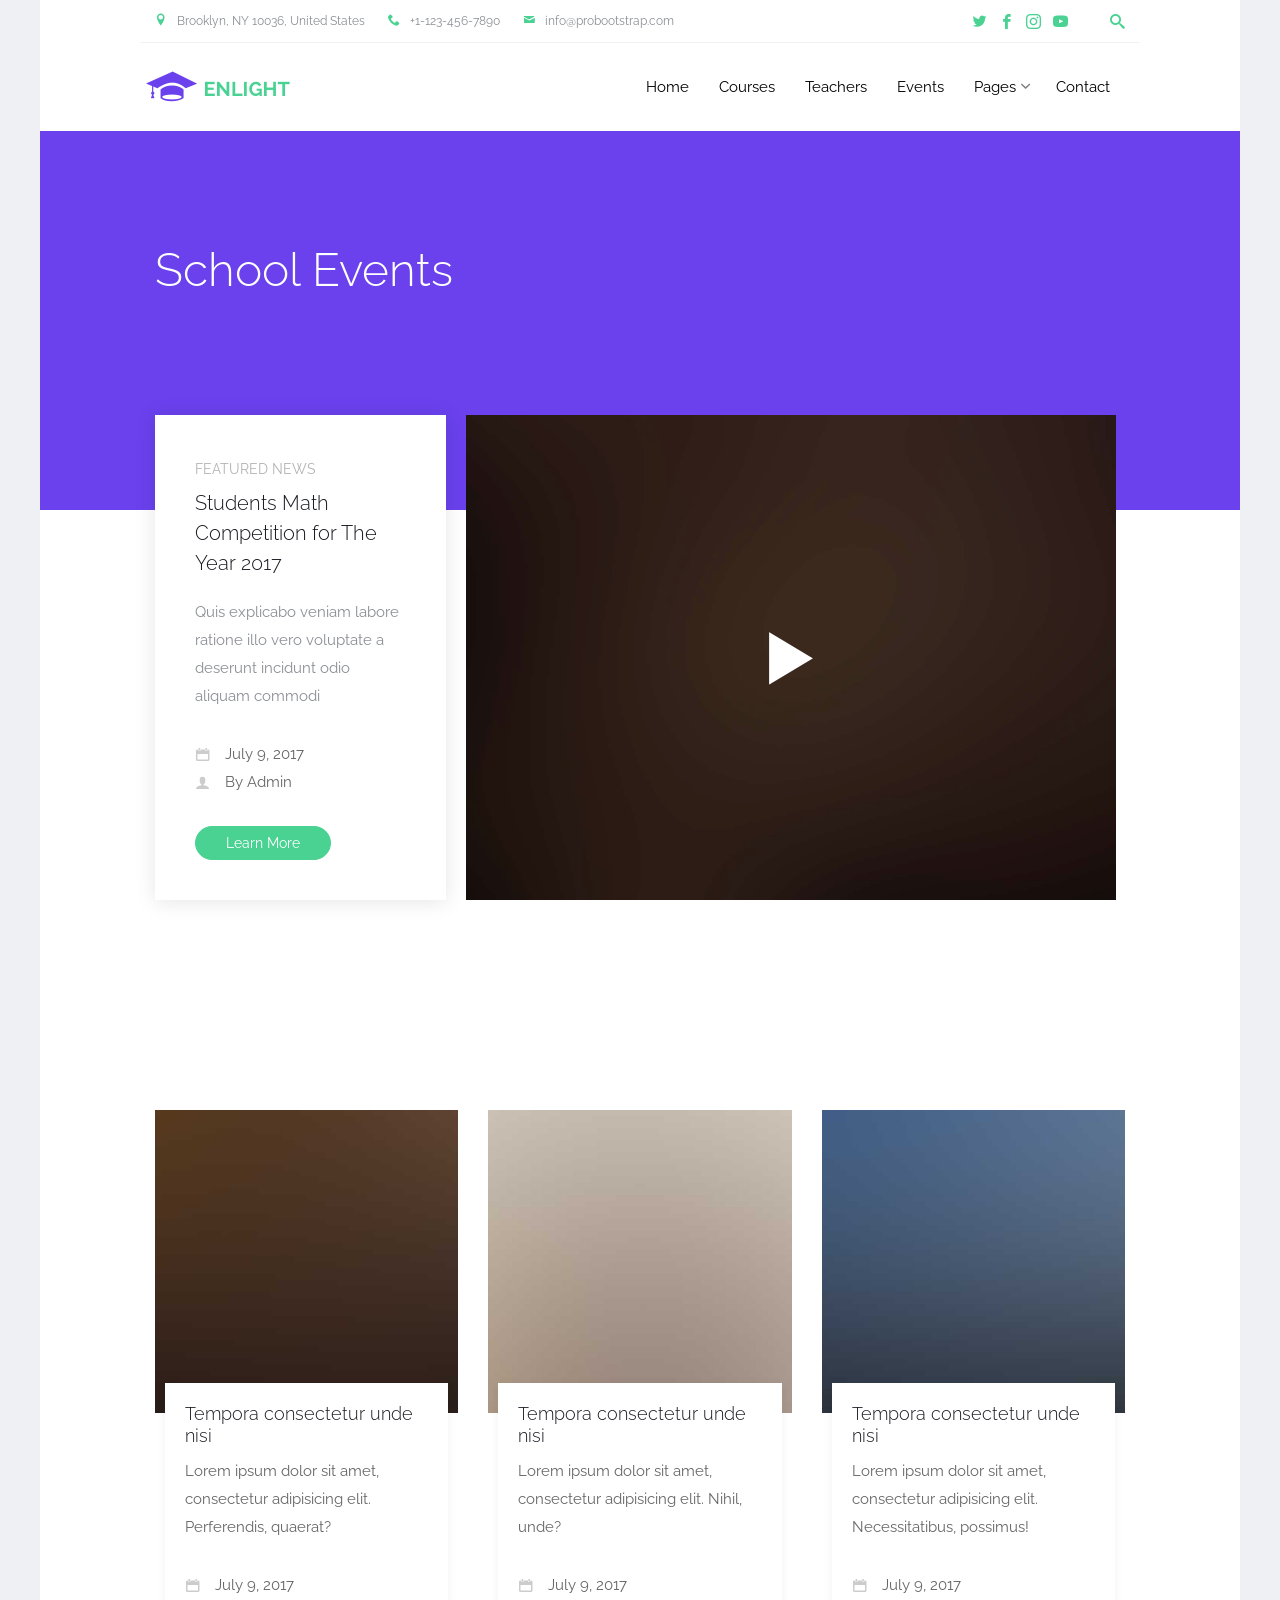
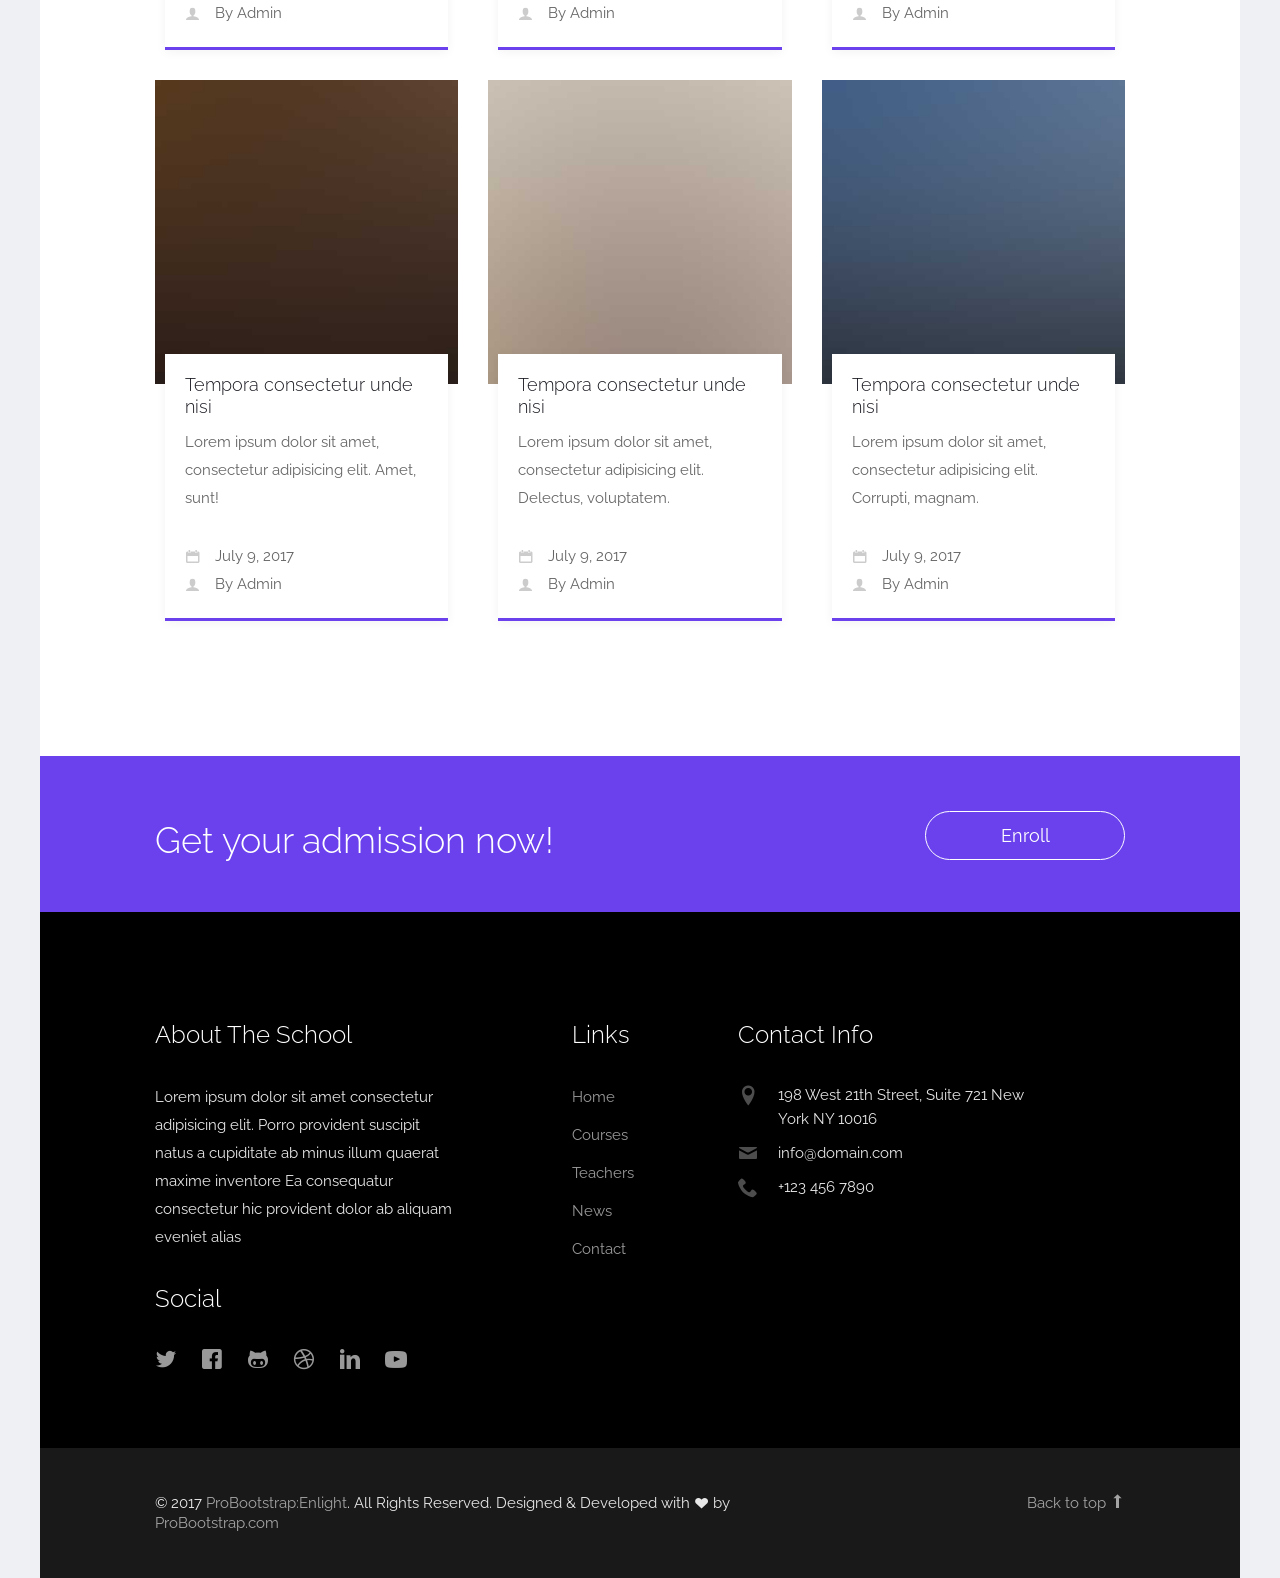
<file: temp/news.html>
<!DOCTYPE html>

<!-- 
  Theme Name: Enlight
  Theme URL: https://probootstrap.com/enlight-free-education-responsive-bootstrap-website-template
  Author: ProBootstrap.com
  Author URL: https://probootstrap.com
  License: Released for free under the Creative Commons Attribution 3.0 license (probootstrap.com/license)
-->
<html lang="en">
  <head>
    <meta charset="utf-8">
    <meta name="viewport" content="width=device-width, initial-scale=1">
    <title>ProBootstrap:Enlight &mdash; Free Bootstrap Theme, Free Responsive Bootstrap Website Template</title>
    <meta name="description" content="Free Bootstrap Theme by ProBootstrap.com">
    <meta name="keywords" content="free website templates, free bootstrap themes, free template, free bootstrap, free website template">
    
    <link href="https://fonts.googleapis.com/css?family=Raleway:300,400,500,700|Open+Sans" rel="stylesheet">
    <link rel="stylesheet" href="css/styles-merged.css">
    <link rel="stylesheet" href="css/style.min.css">
    <link rel="stylesheet" href="css/custom.css">

    <!--[if lt IE 9]>
      <script src="js/vendor/html5shiv.min.js"></script>
      <script src="js/vendor/respond.min.js"></script>
    <![endif]-->
  </head>
  <body>

    <div class="probootstrap-search" id="probootstrap-search">
      <a href="#" class="probootstrap-close js-probootstrap-close"><i class="icon-cross"></i></a>
      <form action="#">
        <input type="search" name="s" id="search" placeholder="Search a keyword and hit enter...">
      </form>
    </div>
    
    <div class="probootstrap-page-wrapper">
      <!-- Fixed navbar -->
      
      <div class="probootstrap-header-top">
        <div class="container">
          <div class="row">
            <div class="col-lg-9 col-md-9 col-sm-9 probootstrap-top-quick-contact-info">
              <span><i class="icon-location2"></i>Brooklyn, NY 10036, United States</span>
              <span><i class="icon-phone2"></i>+1-123-456-7890</span>
              <span><i class="icon-mail"></i>info@probootstrap.com</span>
            </div>
            <div class="col-lg-3 col-md-3 col-sm-3 probootstrap-top-social">
              <ul>
                <li><a href="#"><i class="icon-twitter"></i></a></li>
                <li><a href="#"><i class="icon-facebook2"></i></a></li>
                <li><a href="#"><i class="icon-instagram2"></i></a></li>
                <li><a href="#"><i class="icon-youtube"></i></a></li>
                <li><a href="#" class="probootstrap-search-icon js-probootstrap-search"><i class="icon-search"></i></a></li>
              </ul>
            </div>
          </div>
        </div>
      </div>
      <nav class="navbar navbar-default probootstrap-navbar">
        <div class="container">
          <div class="navbar-header">
            <div class="btn-more js-btn-more visible-xs">
              <a href="#"><i class="icon-dots-three-vertical "></i></a>
            </div>
            <button type="button" class="navbar-toggle collapsed" data-toggle="collapse" data-target="#navbar-collapse" aria-expanded="false" aria-controls="navbar">
              <span class="sr-only">Toggle navigation</span>
              <span class="icon-bar"></span>
              <span class="icon-bar"></span>
              <span class="icon-bar"></span>
            </button>
            <a class="navbar-brand" href="index.html" title="ProBootstrap:Enlight">Enlight</a>
          </div>

          <div id="navbar-collapse" class="navbar-collapse collapse">
            <ul class="nav navbar-nav navbar-right">
              <li><a href="index.html">Home</a></li>
              <li><a href="courses.html">Courses</a></li>
              <li><a href="teachers.html">Teachers</a></li>
              <li><a href="events.html">Events</a></li>
              <li class="dropdown">
                <a href="#" data-toggle="dropdown" class="dropdown-toggle">Pages</a>
                <ul class="dropdown-menu">
                  <li><a href="about.html">About Us</a></li>
                  <li><a href="courses.html">Courses</a></li>
                  <li><a href="course-single.html">Course Single</a></li>
                  <li><a href="gallery.html">Gallery</a></li>
                  <li class="dropdown-submenu dropdown">
                    <a href="#" data-toggle="dropdown" class="dropdown-toggle"><span>Sub Menu</span></a>
                    <ul class="dropdown-menu">
                      <li><a href="#">Second Level Menu</a></li>
                      <li><a href="#">Second Level Menu</a></li>
                      <li><a href="#">Second Level Menu</a></li>
                      <li><a href="#">Second Level Menu</a></li>
                    </ul>
                  </li>
                  <li class="active"><a href="news.html">News</a></li>
                </ul>
              </li>
              <li><a href="contact.html">Contact</a></li>
            </ul>
          </div>
        </div>
      </nav>
      
      <section class="probootstrap-section probootstrap-section-colored">
        <div class="container">
          <div class="row">
            <div class="col-md-12 text-left section-heading probootstrap-animate">
              <h1>School Events</h1>
            </div>
          </div>
        </div>
      </section>

      <section class="probootstrap-section">
        <div class="container">
          <div class="row">
            <div class="col-md-12">
              <div class="probootstrap-flex-block">
                <div class="probootstrap-text probootstrap-animate">
                  <div class="text-uppercase probootstrap-uppercase">Featured News</div>
                  <h3>Students Math Competition for The Year 2017</h3>
                  <p>Quis explicabo veniam labore ratione illo vero voluptate a deserunt incidunt odio aliquam commodi </p>
                  <p>
                    <span class="probootstrap-date"><i class="icon-calendar"></i>July 9, 2017</span>
                    <span class="probootstrap-location"><i class="icon-user2"></i>By Admin</span>
                  </p>
                  <p><a href="#" class="btn btn-primary">Learn More</a></p>
                </div>
                <div class="probootstrap-image probootstrap-animate" style="background-image: url(img/slider_4.jpg)">
                  <a href="https://vimeo.com/45830194" class="btn-video popup-vimeo"><i class="icon-play3"></i></a>
                </div>
              </div>
            </div>
          </div>
        </div>
      </section>


      
      
      <section class="probootstrap-section">
        <div class="container">

          <div class="row">
            <div class="col-md-4 col-sm-6 col-xs-6 col-xxs-12 probootstrap-animate">
              <a href="#" class="probootstrap-featured-news-box">
                <figure class="probootstrap-media"><img src="img/img_sm_1.jpg" alt="Free Bootstrap Template by ProBootstrap.com" class="img-responsive"></figure>
                <div class="probootstrap-text">
                  <h3>Tempora consectetur unde nisi</h3>
                  <p>Lorem ipsum dolor sit amet, consectetur adipisicing elit. Perferendis, quaerat?</p>
                  <span class="probootstrap-date"><i class="icon-calendar"></i>July 9, 2017</span>
                  <span class="probootstrap-location"><i class="icon-user2"></i>By Admin</span>
                </div>
              </a>
            </div>
            <div class="col-md-4 col-sm-6 col-xs-6 col-xxs-12 probootstrap-animate">
              <a href="#" class="probootstrap-featured-news-box">
                <figure class="probootstrap-media"><img src="img/img_sm_2.jpg" alt="Free Bootstrap Template by ProBootstrap.com" class="img-responsive"></figure>
                <div class="probootstrap-text">
                  <h3>Tempora consectetur unde nisi</h3>
                  <p>Lorem ipsum dolor sit amet, consectetur adipisicing elit. Nihil, unde?</p>
                  <span class="probootstrap-date"><i class="icon-calendar"></i>July 9, 2017</span>
                  <span class="probootstrap-location"><i class="icon-user2"></i>By Admin</span>
                </div>
              </a>
            </div>
            <div class="clearfix visible-sm-block visible-xs-block"></div>
            <div class="col-md-4 col-sm-6 col-xs-6 col-xxs-12 probootstrap-animate">
              <a href="#" class="probootstrap-featured-news-box">
                <figure class="probootstrap-media"><img src="img/img_sm_3.jpg" alt="Free Bootstrap Template by ProBootstrap.com" class="img-responsive"></figure>
                <div class="probootstrap-text">
                  <h3>Tempora consectetur unde nisi</h3>
                  <p>Lorem ipsum dolor sit amet, consectetur adipisicing elit. Necessitatibus, possimus!</p>
                  <span class="probootstrap-date"><i class="icon-calendar"></i>July 9, 2017</span>
                  <span class="probootstrap-location"><i class="icon-user2"></i>By Admin</span>
                </div>
              </a>
            </div>

            <div class="clearfix visible-md-block"></div>

            <div class="col-md-4 col-sm-6 col-xs-6 col-xxs-12 probootstrap-animate">
              <a href="#" class="probootstrap-featured-news-box">
                <figure class="probootstrap-media"><img src="img/img_sm_1.jpg" alt="Free Bootstrap Template by ProBootstrap.com" class="img-responsive"></figure>
                <div class="probootstrap-text">
                  <h3>Tempora consectetur unde nisi</h3>
                  <p>Lorem ipsum dolor sit amet, consectetur adipisicing elit. Amet, sunt!</p>
                  <span class="probootstrap-date"><i class="icon-calendar"></i>July 9, 2017</span>
                  <span class="probootstrap-location"><i class="icon-user2"></i>By Admin</span>
                </div>
              </a>
            </div>
            <div class="clearfix visible-sm-block visible-xs-block"></div>
            <div class="col-md-4 col-sm-6 col-xs-6 col-xxs-12 probootstrap-animate">
              <a href="#" class="probootstrap-featured-news-box">
                <figure class="probootstrap-media"><img src="img/img_sm_2.jpg" alt="Free Bootstrap Template by ProBootstrap.com" class="img-responsive"></figure>
                <div class="probootstrap-text">
                  <h3>Tempora consectetur unde nisi</h3>
                  <p>Lorem ipsum dolor sit amet, consectetur adipisicing elit. Delectus, voluptatem.</p>
                  <span class="probootstrap-date"><i class="icon-calendar"></i>July 9, 2017</span>
                  <span class="probootstrap-location"><i class="icon-user2"></i>By Admin</span>
                </div>
              </a>
            </div>
            <div class="col-md-4 col-sm-6 col-xs-6 col-xxs-12 probootstrap-animate">
              <a href="#" class="probootstrap-featured-news-box">
                <figure class="probootstrap-media"><img src="img/img_sm_3.jpg" alt="Free Bootstrap Template by ProBootstrap.com" class="img-responsive"></figure>
                <div class="probootstrap-text">
                  <h3>Tempora consectetur unde nisi</h3>
                  <p>Lorem ipsum dolor sit amet, consectetur adipisicing elit. Corrupti, magnam.</p>
                  <span class="probootstrap-date"><i class="icon-calendar"></i>July 9, 2017</span>
                  <span class="probootstrap-location"><i class="icon-user2"></i>By Admin</span>
                </div>
              </a>
            </div>
            <div class="clearfix visible-sm-block visible-xs-block"></div>

          </div>

        </div>
      </section>
      
      <section class="probootstrap-cta">
        <div class="container">
          <div class="row">
            <div class="col-md-12">
              <h2 class="probootstrap-animate" data-animate-effect="fadeInRight">Get your admission now!</h2>
              <a href="#" role="button" class="btn btn-primary btn-lg btn-ghost probootstrap-animate" data-animate-effect="fadeInLeft">Enroll</a>
            </div>
          </div>
        </div>
      </section>
      <footer class="probootstrap-footer probootstrap-bg">
        <div class="container">
          <div class="row">
            <div class="col-md-4">
              <div class="probootstrap-footer-widget">
                <h3>About The School</h3>
                <p>Lorem ipsum dolor sit amet consectetur adipisicing elit. Porro provident suscipit natus a cupiditate ab minus illum quaerat maxime inventore Ea consequatur consectetur hic provident dolor ab aliquam eveniet alias</p>
                <h3>Social</h3>
                <ul class="probootstrap-footer-social">
                  <li><a href="#"><i class="icon-twitter"></i></a></li>
                  <li><a href="#"><i class="icon-facebook"></i></a></li>
                  <li><a href="#"><i class="icon-github"></i></a></li>
                  <li><a href="#"><i class="icon-dribbble"></i></a></li>
                  <li><a href="#"><i class="icon-linkedin"></i></a></li>
                  <li><a href="#"><i class="icon-youtube"></i></a></li>
                </ul>
              </div>
            </div>
            <div class="col-md-3 col-md-push-1">
              <div class="probootstrap-footer-widget">
                <h3>Links</h3>
                <ul>
                  <li><a href="#">Home</a></li>
                  <li><a href="#">Courses</a></li>
                  <li><a href="#">Teachers</a></li>
                  <li><a href="#">News</a></li>
                  <li><a href="#">Contact</a></li>
                </ul>
              </div>
            </div>
            <div class="col-md-4">
              <div class="probootstrap-footer-widget">
                <h3>Contact Info</h3>
                <ul class="probootstrap-contact-info">
                  <li><i class="icon-location2"></i> <span>198 West 21th Street, Suite 721 New York NY 10016</span></li>
                  <li><i class="icon-mail"></i><span>info@domain.com</span></li>
                  <li><i class="icon-phone2"></i><span>+123 456 7890</span></li>
                </ul>
              </div>
            </div>
           
          </div>
          <!-- END row -->
          
        </div>

        <div class="probootstrap-copyright">
          <div class="container">
            <div class="row">
              <div class="col-md-8 text-left">
                <p>&copy; 2017 <a href="https://probootstrap.com/">ProBootstrap:Enlight</a>. All Rights Reserved. Designed &amp; Developed with <i class="icon icon-heart"></i> by <a href="https://probootstrap.com/">ProBootstrap.com</a></p>
              </div>
              <div class="col-md-4 probootstrap-back-to-top">
                <p><a href="#" class="js-backtotop">Back to top <i class="icon-arrow-long-up"></i></a></p>
              </div>
            </div>
          </div>
        </div>
      </footer>

    </div>
    <!-- END wrapper -->
    

    <script src="js/scripts.min.js"></script>
    <script src="js/main.min.js"></script>
    <script src="js/custom.js"></script>

  </body>
</html>
</file>
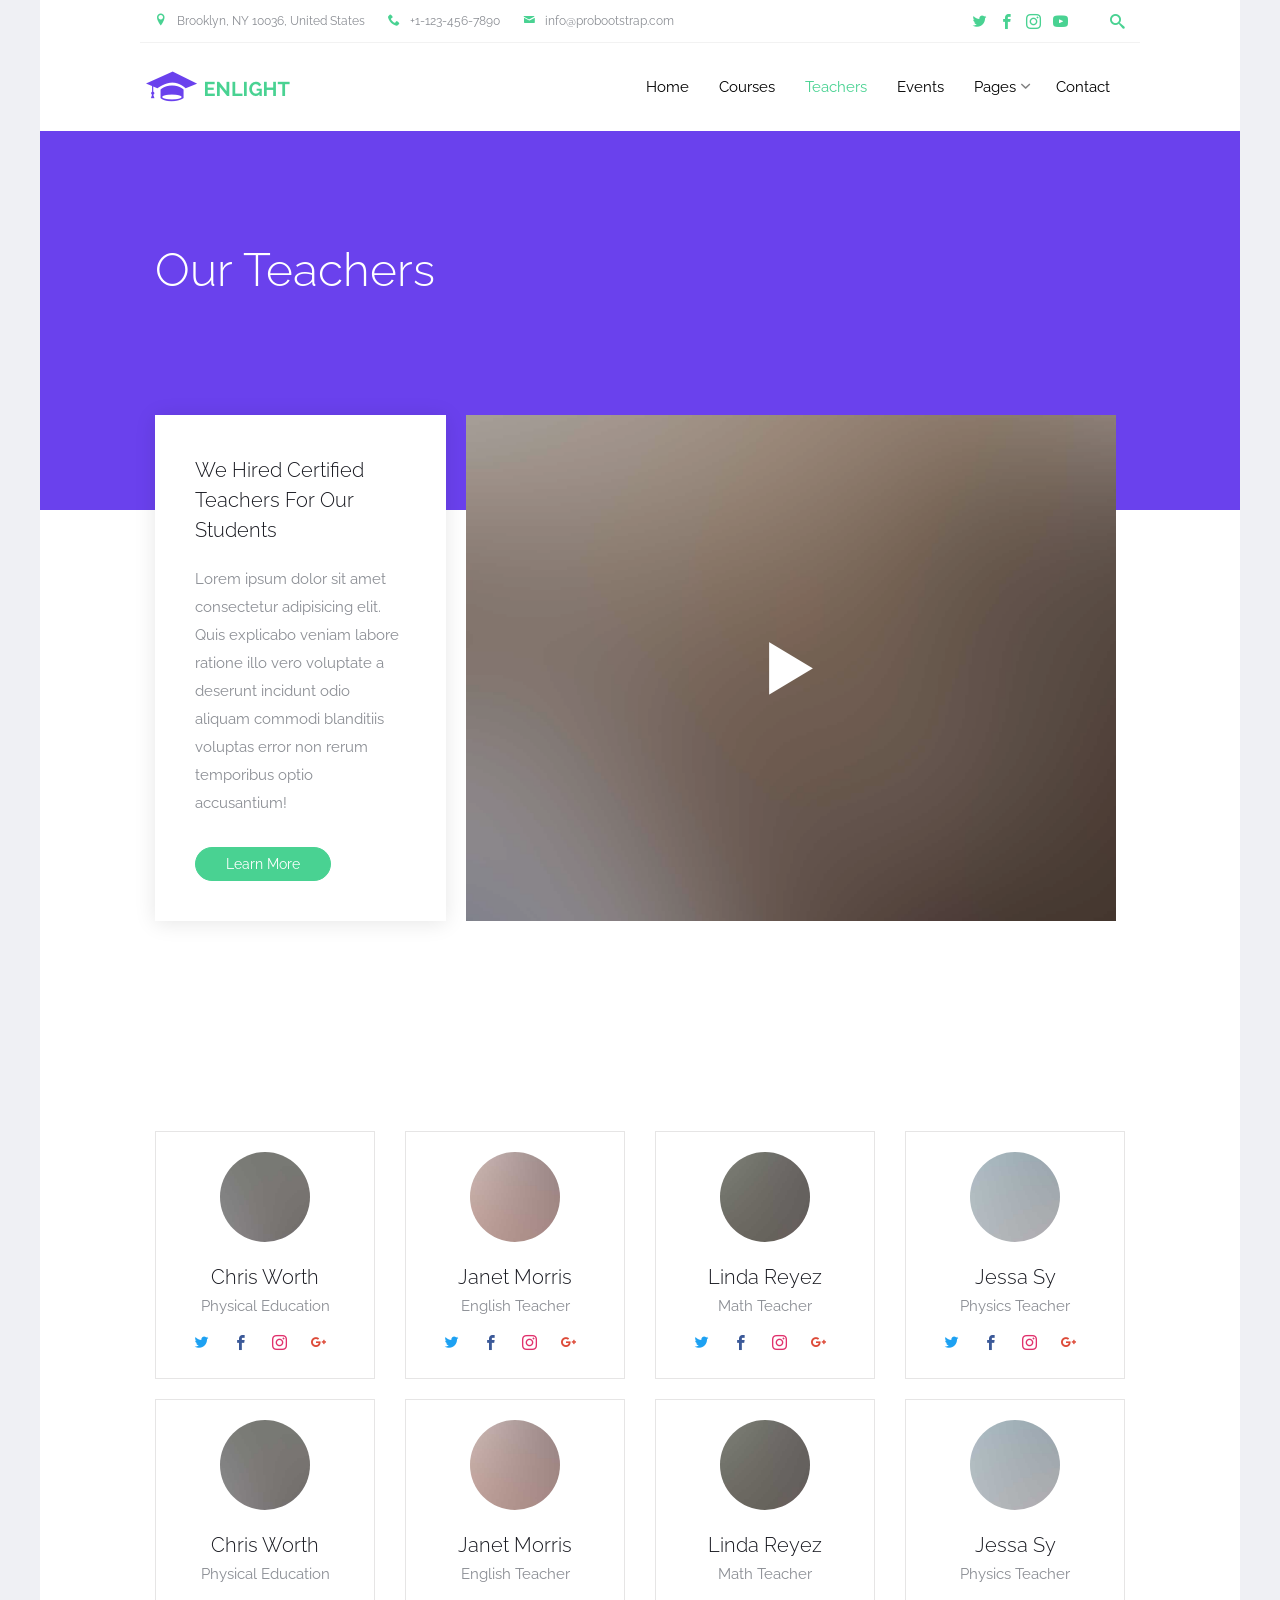
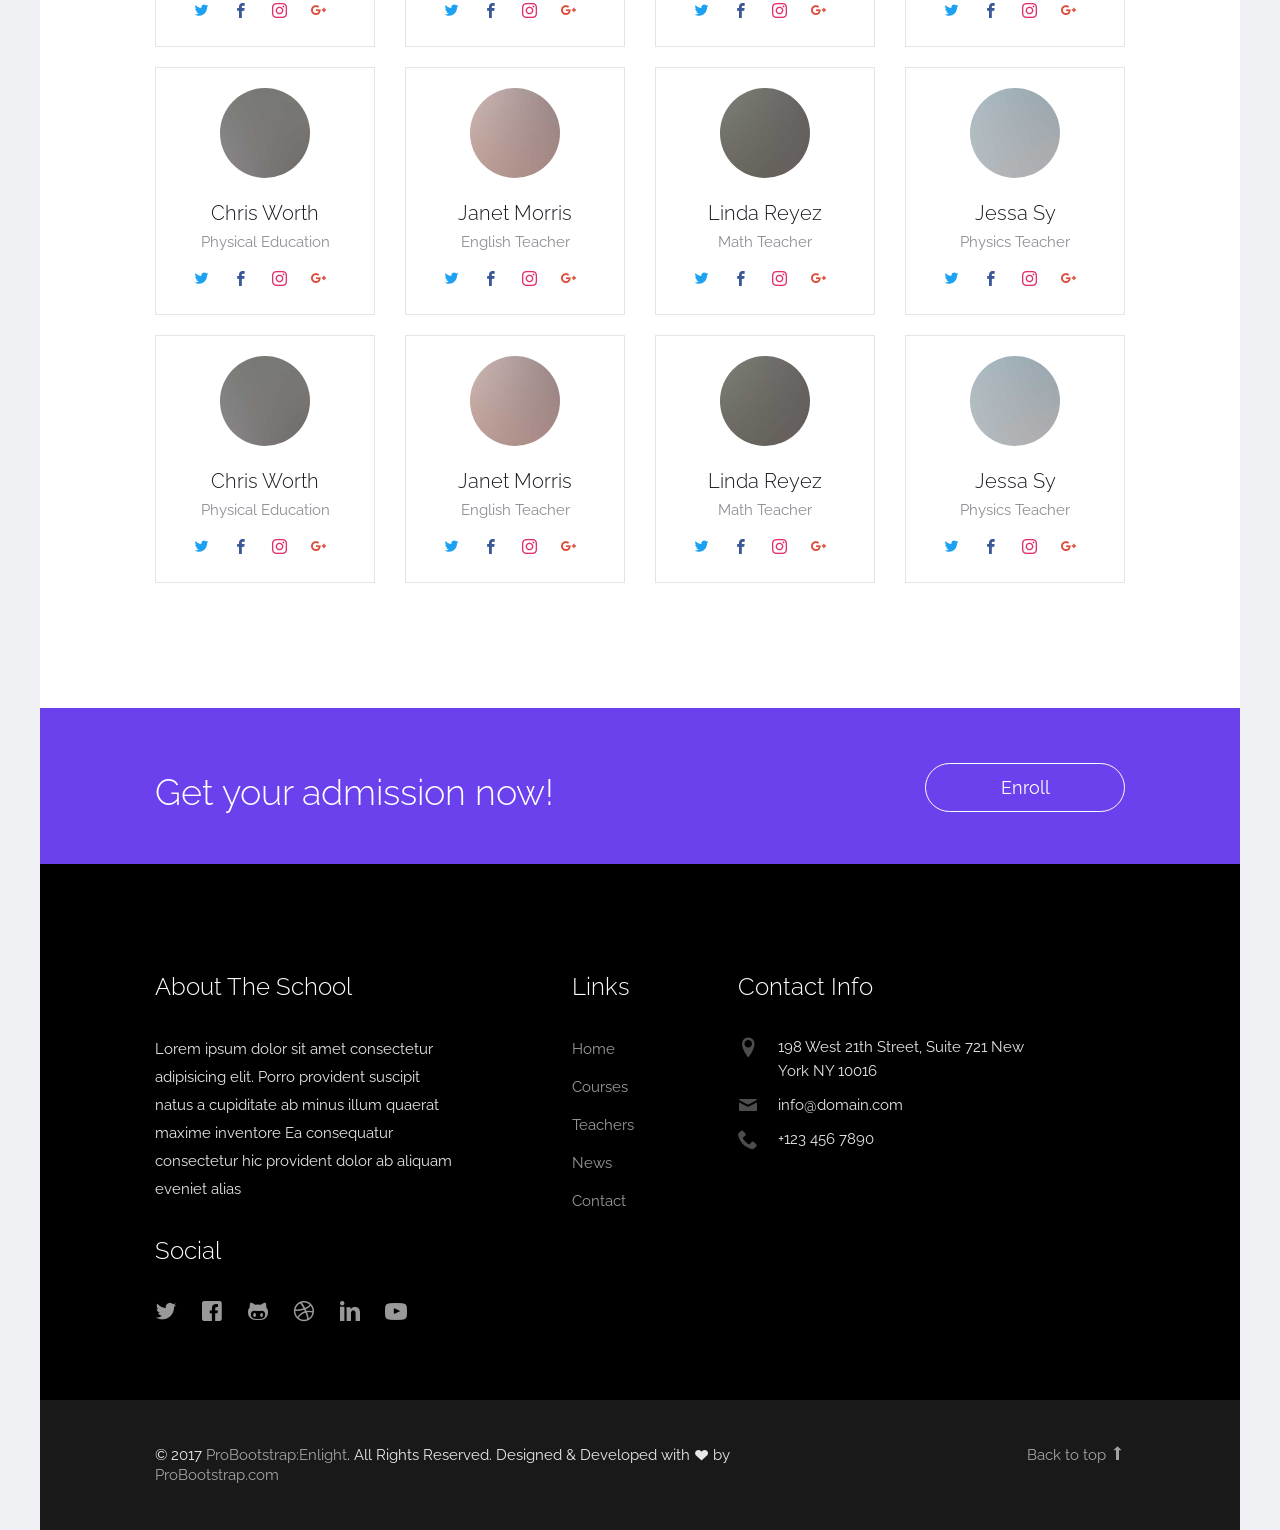
<file: temp/teachers.html>
<!DOCTYPE html>

<!-- 
  Theme Name: Enlight
  Theme URL: https://probootstrap.com/enlight-free-education-responsive-bootstrap-website-template
  Author: ProBootstrap.com
  Author URL: https://probootstrap.com
  License: Released for free under the Creative Commons Attribution 3.0 license (probootstrap.com/license)
-->
<html lang="en">
  <head>
    <meta charset="utf-8">
    <meta name="viewport" content="width=device-width, initial-scale=1">
    <title>ProBootstrap:Enlight &mdash; Free Bootstrap Theme, Free Responsive Bootstrap Website Template</title>
    <meta name="description" content="Free Bootstrap Theme by ProBootstrap.com">
    <meta name="keywords" content="free website templates, free bootstrap themes, free template, free bootstrap, free website template">
    
    <link href="https://fonts.googleapis.com/css?family=Raleway:300,400,500,700|Open+Sans" rel="stylesheet">
    <link rel="stylesheet" href="css/styles-merged.css">
    <link rel="stylesheet" href="css/style.min.css">
    <link rel="stylesheet" href="css/custom.css">

    <!--[if lt IE 9]>
      <script src="js/vendor/html5shiv.min.js"></script>
      <script src="js/vendor/respond.min.js"></script>
    <![endif]-->
  </head>
  <body>

    <div class="probootstrap-search" id="probootstrap-search">
      <a href="#" class="probootstrap-close js-probootstrap-close"><i class="icon-cross"></i></a>
      <form action="#">
        <input type="search" name="s" id="search" placeholder="Search a keyword and hit enter...">
      </form>
    </div>
    
    <div class="probootstrap-page-wrapper">
      <!-- Fixed navbar -->
      
      <div class="probootstrap-header-top">
        <div class="container">
          <div class="row">
            <div class="col-lg-9 col-md-9 col-sm-9 probootstrap-top-quick-contact-info">
              <span><i class="icon-location2"></i>Brooklyn, NY 10036, United States</span>
              <span><i class="icon-phone2"></i>+1-123-456-7890</span>
              <span><i class="icon-mail"></i>info@probootstrap.com</span>
            </div>
            <div class="col-lg-3 col-md-3 col-sm-3 probootstrap-top-social">
              <ul>
                <li><a href="#"><i class="icon-twitter"></i></a></li>
                <li><a href="#"><i class="icon-facebook2"></i></a></li>
                <li><a href="#"><i class="icon-instagram2"></i></a></li>
                <li><a href="#"><i class="icon-youtube"></i></a></li>
                <li><a href="#" class="probootstrap-search-icon js-probootstrap-search"><i class="icon-search"></i></a></li>
              </ul>
            </div>
          </div>
        </div>
      </div>
      <nav class="navbar navbar-default probootstrap-navbar">
        <div class="container">
          <div class="navbar-header">
            <div class="btn-more js-btn-more visible-xs">
              <a href="#"><i class="icon-dots-three-vertical "></i></a>
            </div>
            <button type="button" class="navbar-toggle collapsed" data-toggle="collapse" data-target="#navbar-collapse" aria-expanded="false" aria-controls="navbar">
              <span class="sr-only">Toggle navigation</span>
              <span class="icon-bar"></span>
              <span class="icon-bar"></span>
              <span class="icon-bar"></span>
            </button>
            <a class="navbar-brand" href="index.html" title="ProBootstrap:Enlight">Enlight</a>
          </div>

          <div id="navbar-collapse" class="navbar-collapse collapse">
            <ul class="nav navbar-nav navbar-right">
              <li><a href="index.html">Home</a></li>
              <li><a href="courses.html">Courses</a></li>
              <li class="active"><a href="teachers.html">Teachers</a></li>
              <li><a href="events.html">Events</a></li>
              <li class="dropdown">
                <a href="#" data-toggle="dropdown" class="dropdown-toggle">Pages</a>
                <ul class="dropdown-menu">
                  <li><a href="about.html">About Us</a></li>
                  <li><a href="courses.html">Courses</a></li>
                  <li><a href="course-single.html">Course Single</a></li>
                  <li><a href="gallery.html">Gallery</a></li>
                  <li class="dropdown-submenu dropdown">
                    <a href="#" data-toggle="dropdown" class="dropdown-toggle"><span>Sub Menu</span></a>
                    <ul class="dropdown-menu">
                      <li><a href="#">Second Level Menu</a></li>
                      <li><a href="#">Second Level Menu</a></li>
                      <li><a href="#">Second Level Menu</a></li>
                      <li><a href="#">Second Level Menu</a></li>
                    </ul>
                  </li>
                  <li><a href="news.html">News</a></li>
                </ul>
              </li>
              <li><a href="contact.html">Contact</a></li>
            </ul>
          </div>
        </div>
      </nav>
      
      <section class="probootstrap-section probootstrap-section-colored">
        <div class="container">
          <div class="row">
            <div class="col-md-12 text-left section-heading probootstrap-animate">
              <h1>Our Teachers</h1>
            </div>
          </div>
        </div>
      </section>

      <section class="probootstrap-section">
        <div class="container">
          <div class="row">
            <div class="col-md-12">
              <div class="probootstrap-flex-block">
                <div class="probootstrap-text probootstrap-animate">
                  <h3>We Hired Certified Teachers For Our Students</h3>
                  <p>Lorem ipsum dolor sit amet consectetur adipisicing elit. Quis explicabo veniam labore ratione illo vero voluptate a deserunt incidunt odio aliquam commodi blanditiis voluptas error non rerum temporibus optio accusantium!</p>
                  <p><a href="#" class="btn btn-primary">Learn More</a></p>
                </div>
                <div class="probootstrap-image probootstrap-animate" style="background-image: url(img/slider_3.jpg)">
                  <a href="https://vimeo.com/45830194" class="btn-video popup-vimeo"><i class="icon-play3"></i></a>
                </div>
              </div>
            </div>
          </div>
        </div>
      </section>


      
      
      <section class="probootstrap-section">
        <div class="container">
          

          <div class="row">
            <div class="col-md-3 col-sm-6">
              <div class="probootstrap-teacher text-center probootstrap-animate">
                <figure class="media">
                  <img src="img/person_1.jpg" alt="Free Bootstrap Template by ProBootstrap.com" class="img-responsive">
                </figure>
                <div class="text">
                  <h3>Chris Worth</h3>
                  <p>Physical Education</p>
                  <ul class="probootstrap-footer-social">
                    <li class="twitter"><a href="#"><i class="icon-twitter"></i></a></li>
                    <li class="facebook"><a href="#"><i class="icon-facebook2"></i></a></li>
                    <li class="instagram"><a href="#"><i class="icon-instagram2"></i></a></li>
                    <li class="google-plus"><a href="#"><i class="icon-google-plus"></i></a></li>
                  </ul>
                </div>
              </div>
            </div>
            <div class="col-md-3 col-sm-6">
              <div class="probootstrap-teacher text-center probootstrap-animate">
                <figure class="media">
                  <img src="img/person_5.jpg" alt="Free Bootstrap Template by ProBootstrap.com" class="img-responsive">
                </figure>
                <div class="text">
                  <h3>Janet Morris</h3>
                  <p>English Teacher</p>
                  <ul class="probootstrap-footer-social">
                    <li class="twitter"><a href="#"><i class="icon-twitter"></i></a></li>
                    <li class="facebook"><a href="#"><i class="icon-facebook2"></i></a></li>
                    <li class="instagram"><a href="#"><i class="icon-instagram2"></i></a></li>
                    <li class="google-plus"><a href="#"><i class="icon-google-plus"></i></a></li>
                  </ul>
                </div>
              </div>
            </div>
            <div class="clearfix visible-sm-block visible-xs-block"></div>
            <div class="col-md-3 col-sm-6">
              <div class="probootstrap-teacher text-center probootstrap-animate">
                <figure class="media">
                  <img src="img/person_6.jpg" alt="Free Bootstrap Template by ProBootstrap.com" class="img-responsive">
                </figure>
                <div class="text">
                  <h3>Linda Reyez</h3>
                  <p>Math Teacher</p>
                  <ul class="probootstrap-footer-social">
                    <li class="twitter"><a href="#"><i class="icon-twitter"></i></a></li>
                    <li class="facebook"><a href="#"><i class="icon-facebook2"></i></a></li>
                    <li class="instagram"><a href="#"><i class="icon-instagram2"></i></a></li>
                    <li class="google-plus"><a href="#"><i class="icon-google-plus"></i></a></li>
                  </ul>
                </div>
              </div>
            </div>
            <div class="col-md-3 col-sm-6">
              <div class="probootstrap-teacher text-center probootstrap-animate">
                <figure class="media">
                  <img src="img/person_7.jpg" alt="Free Bootstrap Template by ProBootstrap.com" class="img-responsive">
                </figure>
                <div class="text">
                  <h3>Jessa Sy</h3>
                  <p>Physics Teacher</p>
                  <ul class="probootstrap-footer-social">
                    <li class="twitter"><a href="#"><i class="icon-twitter"></i></a></li>
                    <li class="facebook"><a href="#"><i class="icon-facebook2"></i></a></li>
                    <li class="instagram"><a href="#"><i class="icon-instagram2"></i></a></li>
                    <li class="google-plus"><a href="#"><i class="icon-google-plus"></i></a></li>
                  </ul>
                </div>
              </div>
            </div>
          </div>

          <div class="row">
            <div class="col-md-3 col-sm-6">
              <div class="probootstrap-teacher text-center probootstrap-animate">
                <figure class="media">
                  <img src="img/person_1.jpg" alt="Free Bootstrap Template by ProBootstrap.com" class="img-responsive">
                </figure>
                <div class="text">
                  <h3>Chris Worth</h3>
                  <p>Physical Education</p>
                  <ul class="probootstrap-footer-social">
                    <li class="twitter"><a href="#"><i class="icon-twitter"></i></a></li>
                    <li class="facebook"><a href="#"><i class="icon-facebook2"></i></a></li>
                    <li class="instagram"><a href="#"><i class="icon-instagram2"></i></a></li>
                    <li class="google-plus"><a href="#"><i class="icon-google-plus"></i></a></li>
                  </ul>
                </div>
              </div>
            </div>
            <div class="col-md-3 col-sm-6">
              <div class="probootstrap-teacher text-center probootstrap-animate">
                <figure class="media">
                  <img src="img/person_5.jpg" alt="Free Bootstrap Template by ProBootstrap.com" class="img-responsive">
                </figure>
                <div class="text">
                  <h3>Janet Morris</h3>
                  <p>English Teacher</p>
                  <ul class="probootstrap-footer-social">
                    <li class="twitter"><a href="#"><i class="icon-twitter"></i></a></li>
                    <li class="facebook"><a href="#"><i class="icon-facebook2"></i></a></li>
                    <li class="instagram"><a href="#"><i class="icon-instagram2"></i></a></li>
                    <li class="google-plus"><a href="#"><i class="icon-google-plus"></i></a></li>
                  </ul>
                </div>
              </div>
            </div>
            <div class="clearfix visible-sm-block visible-xs-block"></div>
            <div class="col-md-3 col-sm-6">
              <div class="probootstrap-teacher text-center probootstrap-animate">
                <figure class="media">
                  <img src="img/person_6.jpg" alt="Free Bootstrap Template by ProBootstrap.com" class="img-responsive">
                </figure>
                <div class="text">
                  <h3>Linda Reyez</h3>
                  <p>Math Teacher</p>
                  <ul class="probootstrap-footer-social">
                    <li class="twitter"><a href="#"><i class="icon-twitter"></i></a></li>
                    <li class="facebook"><a href="#"><i class="icon-facebook2"></i></a></li>
                    <li class="instagram"><a href="#"><i class="icon-instagram2"></i></a></li>
                    <li class="google-plus"><a href="#"><i class="icon-google-plus"></i></a></li>
                  </ul>
                </div>
              </div>
            </div>
            <div class="col-md-3 col-sm-6">
              <div class="probootstrap-teacher text-center probootstrap-animate">
                <figure class="media">
                  <img src="img/person_7.jpg" alt="Free Bootstrap Template by ProBootstrap.com" class="img-responsive">
                </figure>
                <div class="text">
                  <h3>Jessa Sy</h3>
                  <p>Physics Teacher</p>
                  <ul class="probootstrap-footer-social">
                    <li class="twitter"><a href="#"><i class="icon-twitter"></i></a></li>
                    <li class="facebook"><a href="#"><i class="icon-facebook2"></i></a></li>
                    <li class="instagram"><a href="#"><i class="icon-instagram2"></i></a></li>
                    <li class="google-plus"><a href="#"><i class="icon-google-plus"></i></a></li>
                  </ul>
                </div>
              </div>
            </div>
          </div>

          <div class="row">
            <div class="col-md-3 col-sm-6">
              <div class="probootstrap-teacher text-center probootstrap-animate">
                <figure class="media">
                  <img src="img/person_1.jpg" alt="Free Bootstrap Template by ProBootstrap.com" class="img-responsive">
                </figure>
                <div class="text">
                  <h3>Chris Worth</h3>
                  <p>Physical Education</p>
                  <ul class="probootstrap-footer-social">
                    <li class="twitter"><a href="#"><i class="icon-twitter"></i></a></li>
                    <li class="facebook"><a href="#"><i class="icon-facebook2"></i></a></li>
                    <li class="instagram"><a href="#"><i class="icon-instagram2"></i></a></li>
                    <li class="google-plus"><a href="#"><i class="icon-google-plus"></i></a></li>
                  </ul>
                </div>
              </div>
            </div>
            <div class="col-md-3 col-sm-6">
              <div class="probootstrap-teacher text-center probootstrap-animate">
                <figure class="media">
                  <img src="img/person_5.jpg" alt="Free Bootstrap Template by ProBootstrap.com" class="img-responsive">
                </figure>
                <div class="text">
                  <h3>Janet Morris</h3>
                  <p>English Teacher</p>
                  <ul class="probootstrap-footer-social">
                    <li class="twitter"><a href="#"><i class="icon-twitter"></i></a></li>
                    <li class="facebook"><a href="#"><i class="icon-facebook2"></i></a></li>
                    <li class="instagram"><a href="#"><i class="icon-instagram2"></i></a></li>
                    <li class="google-plus"><a href="#"><i class="icon-google-plus"></i></a></li>
                  </ul>
                </div>
              </div>
            </div>
            <div class="clearfix visible-sm-block visible-xs-block"></div>
            <div class="col-md-3 col-sm-6">
              <div class="probootstrap-teacher text-center probootstrap-animate">
                <figure class="media">
                  <img src="img/person_6.jpg" alt="Free Bootstrap Template by ProBootstrap.com" class="img-responsive">
                </figure>
                <div class="text">
                  <h3>Linda Reyez</h3>
                  <p>Math Teacher</p>
                  <ul class="probootstrap-footer-social">
                    <li class="twitter"><a href="#"><i class="icon-twitter"></i></a></li>
                    <li class="facebook"><a href="#"><i class="icon-facebook2"></i></a></li>
                    <li class="instagram"><a href="#"><i class="icon-instagram2"></i></a></li>
                    <li class="google-plus"><a href="#"><i class="icon-google-plus"></i></a></li>
                  </ul>
                </div>
              </div>
            </div>
            <div class="col-md-3 col-sm-6">
              <div class="probootstrap-teacher text-center probootstrap-animate">
                <figure class="media">
                  <img src="img/person_7.jpg" alt="Free Bootstrap Template by ProBootstrap.com" class="img-responsive">
                </figure>
                <div class="text">
                  <h3>Jessa Sy</h3>
                  <p>Physics Teacher</p>
                  <ul class="probootstrap-footer-social">
                    <li class="twitter"><a href="#"><i class="icon-twitter"></i></a></li>
                    <li class="facebook"><a href="#"><i class="icon-facebook2"></i></a></li>
                    <li class="instagram"><a href="#"><i class="icon-instagram2"></i></a></li>
                    <li class="google-plus"><a href="#"><i class="icon-google-plus"></i></a></li>
                  </ul>
                </div>
              </div>
            </div>
          </div>

          <div class="row">
            <div class="col-md-3 col-sm-6">
              <div class="probootstrap-teacher text-center probootstrap-animate">
                <figure class="media">
                  <img src="img/person_1.jpg" alt="Free Bootstrap Template by ProBootstrap.com" class="img-responsive">
                </figure>
                <div class="text">
                  <h3>Chris Worth</h3>
                  <p>Physical Education</p>
                  <ul class="probootstrap-footer-social">
                    <li class="twitter"><a href="#"><i class="icon-twitter"></i></a></li>
                    <li class="facebook"><a href="#"><i class="icon-facebook2"></i></a></li>
                    <li class="instagram"><a href="#"><i class="icon-instagram2"></i></a></li>
                    <li class="google-plus"><a href="#"><i class="icon-google-plus"></i></a></li>
                  </ul>
                </div>
              </div>
            </div>
            <div class="col-md-3 col-sm-6">
              <div class="probootstrap-teacher text-center probootstrap-animate">
                <figure class="media">
                  <img src="img/person_5.jpg" alt="Free Bootstrap Template by ProBootstrap.com" class="img-responsive">
                </figure>
                <div class="text">
                  <h3>Janet Morris</h3>
                  <p>English Teacher</p>
                  <ul class="probootstrap-footer-social">
                    <li class="twitter"><a href="#"><i class="icon-twitter"></i></a></li>
                    <li class="facebook"><a href="#"><i class="icon-facebook2"></i></a></li>
                    <li class="instagram"><a href="#"><i class="icon-instagram2"></i></a></li>
                    <li class="google-plus"><a href="#"><i class="icon-google-plus"></i></a></li>
                  </ul>
                </div>
              </div>
            </div>
            <div class="clearfix visible-sm-block visible-xs-block"></div>
            <div class="col-md-3 col-sm-6">
              <div class="probootstrap-teacher text-center probootstrap-animate">
                <figure class="media">
                  <img src="img/person_6.jpg" alt="Free Bootstrap Template by ProBootstrap.com" class="img-responsive">
                </figure>
                <div class="text">
                  <h3>Linda Reyez</h3>
                  <p>Math Teacher</p>
                  <ul class="probootstrap-footer-social">
                    <li class="twitter"><a href="#"><i class="icon-twitter"></i></a></li>
                    <li class="facebook"><a href="#"><i class="icon-facebook2"></i></a></li>
                    <li class="instagram"><a href="#"><i class="icon-instagram2"></i></a></li>
                    <li class="google-plus"><a href="#"><i class="icon-google-plus"></i></a></li>
                  </ul>
                </div>
              </div>
            </div>
            <div class="col-md-3 col-sm-6">
              <div class="probootstrap-teacher text-center probootstrap-animate">
                <figure class="media">
                  <img src="img/person_7.jpg" alt="Free Bootstrap Template by ProBootstrap.com" class="img-responsive">
                </figure>
                <div class="text">
                  <h3>Jessa Sy</h3>
                  <p>Physics Teacher</p>
                  <ul class="probootstrap-footer-social">
                    <li class="twitter"><a href="#"><i class="icon-twitter"></i></a></li>
                    <li class="facebook"><a href="#"><i class="icon-facebook2"></i></a></li>
                    <li class="instagram"><a href="#"><i class="icon-instagram2"></i></a></li>
                    <li class="google-plus"><a href="#"><i class="icon-google-plus"></i></a></li>
                  </ul>
                </div>
              </div>
            </div>
          </div>

        </div>
      </section>
      
      <section class="probootstrap-cta">
        <div class="container">
          <div class="row">
            <div class="col-md-12">
              <h2 class="probootstrap-animate" data-animate-effect="fadeInRight">Get your admission now!</h2>
              <a href="#" role="button" class="btn btn-primary btn-lg btn-ghost probootstrap-animate" data-animate-effect="fadeInLeft">Enroll</a>
            </div>
          </div>
        </div>
      </section>
      <footer class="probootstrap-footer probootstrap-bg">
        <div class="container">
          <div class="row">
            <div class="col-md-4">
              <div class="probootstrap-footer-widget">
                <h3>About The School</h3>
                <p>Lorem ipsum dolor sit amet consectetur adipisicing elit. Porro provident suscipit natus a cupiditate ab minus illum quaerat maxime inventore Ea consequatur consectetur hic provident dolor ab aliquam eveniet alias</p>
                <h3>Social</h3>
                <ul class="probootstrap-footer-social">
                  <li><a href="#"><i class="icon-twitter"></i></a></li>
                  <li><a href="#"><i class="icon-facebook"></i></a></li>
                  <li><a href="#"><i class="icon-github"></i></a></li>
                  <li><a href="#"><i class="icon-dribbble"></i></a></li>
                  <li><a href="#"><i class="icon-linkedin"></i></a></li>
                  <li><a href="#"><i class="icon-youtube"></i></a></li>
                </ul>
              </div>
            </div>
            <div class="col-md-3 col-md-push-1">
              <div class="probootstrap-footer-widget">
                <h3>Links</h3>
                <ul>
                  <li><a href="#">Home</a></li>
                  <li><a href="#">Courses</a></li>
                  <li><a href="#">Teachers</a></li>
                  <li><a href="#">News</a></li>
                  <li><a href="#">Contact</a></li>
                </ul>
              </div>
            </div>
            <div class="col-md-4">
              <div class="probootstrap-footer-widget">
                <h3>Contact Info</h3>
                <ul class="probootstrap-contact-info">
                  <li><i class="icon-location2"></i> <span>198 West 21th Street, Suite 721 New York NY 10016</span></li>
                  <li><i class="icon-mail"></i><span>info@domain.com</span></li>
                  <li><i class="icon-phone2"></i><span>+123 456 7890</span></li>
                </ul>
              </div>
            </div>
           
          </div>
          <!-- END row -->
          
        </div>

        <div class="probootstrap-copyright">
          <div class="container">
            <div class="row">
              <div class="col-md-8 text-left">
                <p>&copy; 2017 <a href="https://probootstrap.com/">ProBootstrap:Enlight</a>. All Rights Reserved. Designed &amp; Developed with <i class="icon icon-heart"></i> by <a href="https://probootstrap.com/">ProBootstrap.com</a></p>
              </div>
              <div class="col-md-4 probootstrap-back-to-top">
                <p><a href="#" class="js-backtotop">Back to top <i class="icon-arrow-long-up"></i></a></p>
              </div>
            </div>
          </div>
        </div>
      </footer>

    </div>
    <!-- END wrapper -->
    

    <script src="js/scripts.min.js"></script>
    <script src="js/main.min.js"></script>
    <script src="js/custom.js"></script>

  </body>
</html>
</file>
<file: temp/css/custom.css>
/* Your custom css code goes here */
</file>
<file: temp/css/style.min.css>
/*!==============================
 * Theme Name: Enlight
 * Theme URL: https://probootstrap.com/enlight-free-education-responsive-bootstrap-website-template
 * Author: ProBootstrap.com
 * Author URL: https://probootstrap.com
 * License: Released for free under the Creative Commons Attribution 3.0 license (probootstrap.com/license)
 */body,h1,h2,h3,h4,h5,h6{font-family:Raleway,Arial,sans-serif}.probootstrap-header-top,a{-webkit-transition:.3s all}@font-face{font-family:icomoon;src:url(../fonts/icomoon/icomoon.eot?1z9v6x);src:url(../fonts/icomoon/icomoon.eot?1z9v6x#iefix) format("embedded-opentype"),url(../fonts/icomoon/icomoon.ttf?1z9v6x) format("truetype"),url(../fonts/icomoon/icomoon.woff?1z9v6x) format("woff"),url(../fonts/icomoon/icomoon.svg?1z9v6x#icomoon) format("svg");font-weight:400;font-style:normal}html{overflow-x:hidden}body{background:#EFF0F4;color:#8b8e94;line-height:28px;font-size:15px}h1,h2,h3,h4,h5,h6{color:#181920;line-height:1.5;font-weight:300;margin:0 0 30px}h1{font-size:46px}h2,h4{font-size:36px}h3{font-size:28px}h5,h6{font-size:14px}ol,p,ul{margin-bottom:30px}a{transition:.3s all;color:#6a41ed}a:active,a:focus,a:hover{color:#582aeb;text-decoration:none}.flexslider .probootstrap-heading,.hero-text-heading,.probootstrap-hero h1{font-size:52px;margin-bottom:10px;margin-top:0;line-height:64px;color:#fff;font-weight:300}@media screen and (max-width:768px){.flexslider .probootstrap-heading,.hero-text-heading,.probootstrap-hero h1{font-size:40px;line-height:1.5}.probootstrap-header-top{display:none}.probootstrap-header-top.active{display:block}}.probootstrap-navbar .dropdown-submenu>a:before,.probootstrap-navbar .dropdown>a:before{font-family:icomoon;font-style:normal;font-weight:400;line-height:1;speak:none;font-variant:normal;-webkit-font-smoothing:antialiased;-moz-osx-font-smoothing:grayscale}@media screen and (max-width:480px){.flexslider .probootstrap-heading,.hero-text-heading,.probootstrap-hero h1{font-size:30px}}.flexslider .probootstrap-subheading,.hero-text-subheading,.probootstrap-hero p{font-size:16px;color:rgba(255,255,255,.9)}.flexslider .probootstrap-subheading:last-child,.hero-text-subheading:last-child,.probootstrap-hero p:last-child{margin-bottom:0}.probootstrap-page-wrapper{max-width:1500px;margin:0 auto;background:#fff}@media screen and (max-width:1500px){.probootstrap-page-wrapper{max-width:1200px}.probootstrap-page-wrapper .container{max-width:1000px}}@media screen and (max-width:1200px){.probootstrap-page-wrapper{max-width:960px}.probootstrap-page-wrapper .container{max-width:900px}}.probootstrap-sidebar-inner{background:#fff;padding:40px;margin-bottom:40px;-webkit-box-shadow:0 2px 20px 0 rgba(0,0,0,.1);box-shadow:0 2px 20px 0 rgba(0,0,0,.1)}.probootstrap-side-menu{padding:0;margin:0}.probootstrap-side-menu li{padding:0;margin:0 0 20px;list-style:none;font-size:16px}.probootstrap-side-menu li.active,.probootstrap-side-menu li.active a{color:#000}.probootstrap-header-top{margin-top:0;position:relative;transition:.3s all}.probootstrap-header-top>.container{border-bottom:1px solid #f2f2f2}.probootstrap-top-quick-contact-info{padding-top:7px;padding-bottom:7px;font-size:12px}.probootstrap-top-quick-contact-info span{display:inline-block;margin-right:20px}.probootstrap-top-quick-contact-info span i{display:inline-block;margin-right:10px;color:#49D292}.probootstrap-top-social{text-align:right}.probootstrap-top-social ul{padding:0;margin:5px 0 0}.probootstrap-top-social ul li{list-style:none;padding:0;margin:0;display:inline-block}.probootstrap-top-social ul li a{display:inline-block;padding:4px;color:#49D292}.probootstrap-top-social ul li:last-child a{padding-right:0}.probootstrap-search-icon{margin-left:30px}.probootstrap-navbar{border:none;-webkit-box-shadow:none;box-shadow:none;border-radius:0;margin-bottom:0;background:#fff;-webkit-transition:.3s all;transition:.3s all}@media screen and (max-width:768px){.probootstrap-top-social{text-align:left}.probootstrap-navbar{background:#fff;-webkit-box-shadow:0 2px 10px 0 rgba(0,0,0,.1);box-shadow:0 2px 10px 0 rgba(0,0,0,.1)}}.probootstrap-navbar .btn-more{position:absolute;right:80px;top:13px;z-index:100}.probootstrap-navbar .btn-more a{color:#b3b2b2}.probootstrap-navbar .btn-more a:hover{color:#1a1919}.probootstrap-navbar .navbar-toggle:focus,.probootstrap-navbar .navbar-toggle:hover{background-color:transparent}.probootstrap-navbar .navbar-toggle{border:none}.probootstrap-navbar .navbar-toggle span.icon-bar{-webkit-transition:all .15s;transition:all .15s}.probootstrap-navbar .navbar-toggle span:nth-child(2){-webkit-transform:rotate(45deg);transform:rotate(45deg);-webkit-transform-origin:10% 10%;transform-origin:10% 10%}.probootstrap-navbar .navbar-toggle span:nth-child(3){opacity:0}.probootstrap-navbar .navbar-toggle span:nth-child(4){-webkit-transform:rotate(-45deg);transform:rotate(-45deg);-webkit-transform-origin:10% 90%;transform-origin:10% 90%}.probootstrap-navbar .navbar-toggle.collapsed span:nth-child(2),.probootstrap-navbar .navbar-toggle.collapsed span:nth-child(4){-webkit-transform:rotate(0);transform:rotate(0)}.probootstrap-navbar .navbar-toggle.collapsed span:nth-child(3){opacity:1}.probootstrap-navbar .navbar-brand,.probootstrap-navbar .navbar-nav>li>a,.probootstrap-navbar .parent-nav-link-padding{margin-left:15px;margin-right:15px;padding:34px 0}.probootstrap-navbar .dropdown-header{color:rgba(255,255,255,.2);padding-left:10px;text-transform:uppercase}.probootstrap-navbar .dropdown>a{padding-right:10px!important;position:relative;display:block}@media screen and (max-width:480px){.probootstrap-navbar .btn-more{right:70px}.probootstrap-navbar .dropdown>a{display:block;padding-right:0}}.probootstrap-navbar .dropdown>a:before{text-transform:none;position:absolute;top:50%;right:0;margin-right:-10px;margin-top:-11px;content:"\e924";font-size:20px;color:rgba(0,0,0,.5);-webkit-transition:.3s all;transition:.3s all}@media screen and (max-width:768px){.probootstrap-navbar .navbar-brand,.probootstrap-navbar .navbar-nav>li>a,.probootstrap-navbar .parent-nav-link-padding{padding-top:15px!important;padding-bottom:15px!important}.probootstrap-navbar .dropdown>a:before{color:rgba(0,0,0,.2)}}.probootstrap-navbar .dropdown>a:hover:before{-webkit-transform:rotate(180deg);transform:rotate(180deg)}.probootstrap-navbar .dropdown.open>a,.probootstrap-navbar .dropdown:active>a,.probootstrap-navbar .dropdown:focus>a,.probootstrap-navbar .dropdown:hover>a{-webkit-transition:.3s all;transition:.3s all}.probootstrap-navbar .dropdown.open>a:before,.probootstrap-navbar .dropdown:active>a:before,.probootstrap-navbar .dropdown:focus>a:before,.probootstrap-navbar .dropdown:hover>a:before{-webkit-transform:rotate(180deg);transform:rotate(180deg)}.probootstrap-navbar .dropdown>.dropdown-menu>li a{padding:10px;color:rgba(255,255,255,.8)}.probootstrap-navbar .dropdown>.dropdown-menu>li a:hover,.probootstrap-navbar .dropdown>.dropdown-menu>li.open>a,.probootstrap-navbar .dropdown>.dropdown-menu>li:active>a,.probootstrap-navbar .dropdown>.dropdown-menu>li:focus>a,.probootstrap-navbar .dropdown>.dropdown-menu>li:hover>a{color:#49D292;background:#fff;border-top:none}.probootstrap-navbar .dropdown>.dropdown-menu>li.dropdown-submenu.open>a,.probootstrap-navbar .dropdown>.dropdown-menu>li.dropdown-submenu:active>a,.probootstrap-navbar .dropdown>.dropdown-menu>li.dropdown-submenu:focus>a,.probootstrap-navbar .dropdown>.dropdown-menu>li.dropdown-submenu:hover>a{border-top:none}.probootstrap-navbar .dropdown>.dropdown-menu>li.dropdown-submenu.open>a:before,.probootstrap-navbar .dropdown>.dropdown-menu>li.dropdown-submenu:active>a:before,.probootstrap-navbar .dropdown>.dropdown-menu>li.dropdown-submenu:focus>a:before,.probootstrap-navbar .dropdown>.dropdown-menu>li.dropdown-submenu:hover>a:before{color:#000}.probootstrap-navbar .dropdown>.dropdown-menu>li.active>a{color:#fff}.probootstrap-navbar .navbar-right .dropdown-menu{right:auto}.probootstrap-navbar .dropdown-menu{border:none;background:#49D292;border-radius:0;-webkit-box-shadow:0 0 7px 0 rgba(0,0,0,.15);box-shadow:0 0 7px 0 rgba(0,0,0,.15);min-width:200px;white-space:normal;word-wrap:break-word}.probootstrap-search,.probootstrap-service-2 .image .image-bg img{min-width:100%;min-height:100%}.probootstrap-navbar .dropdown-menu a{white-space:normal}@media screen and (max-width:768px){.probootstrap-navbar .dropdown-menu{width:100%;padding:10px 15px}.probootstrap-navbar .dropdown-menu a{color:#fff}}.probootstrap-navbar .navbar-brand{padding-top:0!important;padding-bottom:0!important;font-size:30px;text-transform:uppercase;background:url(../img/logo.png) left 100% no-repeat;top:24px;position:relative;width:160px;height:43px;text-indent:-999999px;-webkit-transition:.2s all;transition:.2s all}@media screen and (max-width:768px){.probootstrap-navbar .navbar-brand{top:5px!important;background-position:left 100%}}@media screen and (max-width:480px){.probootstrap-navbar .navbar-brand{top:6px!important}}@media only screen and (-webkit-min-device-pixel-ratio:2),only screen and (min--moz-device-pixel-ratio:2),only screen and (min-device-pixel-ratio:2),only screen and (min-resolution:192dpi),only screen and (min-resolution:2dppx){.probootstrap-navbar .navbar-brand{position:relative;width:160px;height:43px;background:url(../img/logo@2x.png) left 100% no-repeat;background-size:cover}}.probootstrap-navbar .navbar-nav>li>a{color:#000;font-size:15px;position:relative}@media screen and (max-width:768px){.probootstrap-navbar .navbar-nav>li>a{padding-top:8px;padding-bottom:8px;color:rgba(0,0,0,.7)}}.probootstrap-navbar .navbar-nav>li>a:active,.probootstrap-navbar .navbar-nav>li>a:focus,.probootstrap-navbar .navbar-nav>li>a:hover{color:rgba(0,0,0,.7)}.probootstrap-navbar .navbar-nav>li.open>a,.probootstrap-navbar .navbar-nav>li.open>a:focus,.probootstrap-navbar .navbar-nav>li.open>a:hover{background:0 0}.probootstrap-navbar .navbar-nav>li.active>a{background:0 0!important;color:#49D292!important}.probootstrap-navbar .navbar-nav .dropdown li.active>a,.probootstrap-navbar .navbar-nav>li.active>a:active,.probootstrap-navbar .navbar-nav>li.active>a:focus,.probootstrap-navbar .navbar-nav>li.active>a:hover{background:0 0}.probootstrap-navbar .navbar-nav>li>.dropdown-menu:before{border:1px solid #49D292;content:"";position:absolute;top:-20px;left:40px;border-color:rgba(73,210,146,0);border-bottom-color:#49D292;border-width:10px;margin-left:-10px}@media screen and (max-width:768px){.probootstrap-navbar .navbar-nav>li.active>a{color:rgba(0,0,0,.7)!important}.probootstrap-navbar .navbar-nav>li>.dropdown-menu:before{display:none}}.probootstrap-navbar .dropdown-submenu{position:relative}.probootstrap-navbar .dropdown-submenu .dropdown-menu{top:0;left:100%;margin-top:-1px}.probootstrap-navbar .dropdown-submenu>a{display:block}.probootstrap-navbar .dropdown-submenu>a:before{text-transform:none;position:absolute;top:50%;right:0;margin-right:10px;margin-top:-11px;content:"\e926";font-size:20px;color:rgba(0,0,0,.5);-webkit-transition:.3s all;transition:.3s all}@media screen and (max-width:768px){.probootstrap-navbar .dropdown-submenu>a:before{color:rgba(0,0,0,.2)}}.probootstrap-navbar .dropdown-submenu>a:hover:before{color:rgba(0,0,0,.3);-webkit-transform:rotate(180deg);transform:rotate(180deg)}.probootstrap-navbar.scrolled{background:#fff;-webkit-box-shadow:0 1px 3px 0 rgba(0,0,0,.09);box-shadow:0 1px 3px 0 rgba(0,0,0,.09)}.probootstrap-navbar.scrolled .navbar-brand,.probootstrap-navbar.scrolled .navbar-nav>li>a,.probootstrap-navbar.scrolled .parent-nav-link-padding{padding-top:20px;padding-bottom:20px}.probootstrap-navbar.scrolled .navbar-brand{top:10px;background-position:left 100%}.probootstrap-navbar.scrolled .dropdown>a:before{color:rgba(0,0,0,.4)}.probootstrap-navbar.scrolled .navbar-nav>li>a{color:rgba(0,0,0,.7)}.probootstrap-navbar.scrolled .navbar-nav>li>a:hover{color:rgba(0,0,0,.7)!important}.probootstrap-navbar.scrolled .navbar-nav>li.active>a{color:#000!important}.container-fluid .navbar-brand{margin-left:15px}.container-fluid .dropdown-submenu{position:relative}.container-fluid .dropdown-submenu .dropdown-menu{top:0;left:auto;right:100%;margin-top:-1px}.probootstrap-hero{background-size:cover;background-position:center center}.probootstrap-hero>.overlay{position:absolute;top:0;left:0;right:0;bottom:0;background:rgba(0,0,0,.3);z-index:1}.probootstrap-hero>.container{position:relative;z-index:2}.probootstrap-hero .probootstrap-hero-text{padding-top:200px;padding-bottom:200px}@media screen and (max-width:768px){.probootstrap-navbar.scrolled .navbar-nav>li.active>a{color:#000!important}.probootstrap-hero .probootstrap-hero-text{padding-top:50px;padding-bottom:50px}}.probootstrap-hero.probootstrap-sm-hero .probootstrap-hero-text{padding-top:150px;padding-bottom:150px}@media screen and (max-width:768px){.probootstrap-hero.probootstrap-sm-hero .probootstrap-hero-text{padding-top:50px;padding-bottom:50px}}.probootstrap-hero.probootstrap-xs-hero .probootstrap-hero-text{padding-top:90px;padding-bottom:90px}@media screen and (max-width:768px){.probootstrap-hero.probootstrap-xs-hero .probootstrap-hero-text{padding-top:50px;padding-bottom:50px}}.probootstrap-hero .btn{position:relative;font-size:18px;width:200px}@media screen and (max-width:480px){.container-fluid .dropdown-submenu:hover>.dropdown-menu,.probootstrap-navbar .dropdown-submenu:hover>.dropdown-menu{display:block}.probootstrap-hero .btn{width:100%;margin-bottom:10px}}.probootstrap-hero .btn.btn-primary{text-transform:uppercase;padding:15px 20px}.probootstrap-hero.probootstrap-hero-colored{background:#6a41ed}.probootstrap-hero.probootstrap-hero-colored h1{color:#fff}.probootstrap-hero.probootstrap-hero-colored p{color:rgba(255,255,255,.8)}.probootstrap-feature-showcase{margin-top:100px;position:relative}.probootstrap-home-showcase-wrap{width:100%}.probootstrap-home-showcase-wrap .probootstrap-home-showcase-inner{-webkit-box-shadow:0 0 40px 0 rgba(0,0,0,.08);box-shadow:0 0 40px 0 rgba(0,0,0,.08);z-index:1;height:500px;overflow:hidden;width:100%;position:relative}@media screen and (max-width:768px){.probootstrap-feature-showcase{margin-top:0}.probootstrap-home-showcase-wrap .probootstrap-home-showcase-inner{height:100%}}.probootstrap-home-showcase-wrap .probootstrap-home-showcase-inner .probootstrap-chrome{background:#dddde0;padding:15px;border-radius:5px 5px 0 0;position:relative}.probootstrap-home-showcase-wrap .probootstrap-home-showcase-inner .probootstrap-chrome>div{position:absolute;left:10px;top:50%;margin-top:-3px}.probootstrap-home-showcase-wrap .probootstrap-home-showcase-inner .probootstrap-chrome>div>span{width:5px;height:5px;display:block;float:left;margin-right:4px;background:#898991;border-radius:50%}@media screen and (max-width:768px){.probootstrap-home-showcase-wrap .probootstrap-image-showcase{height:400px}}@media screen and (max-width:480px){.probootstrap-home-showcase-wrap .probootstrap-image-showcase{height:200px}.probootstrap-cta h2{text-align:center}}.probootstrap-home-showcase-wrap .probootstrap-image-showcase>ul{padding:0;margin:0;position:relative}.probootstrap-home-showcase-wrap .probootstrap-image-showcase>ul>li{padding:0;margin:0;list-style:none;position:absolute;top:0;bottom:0;height:100%;width:100%;opacity:0;visibility:hidden;-webkit-transition:.3s all;transition:.3s all}.probootstrap-home-showcase-wrap .probootstrap-image-showcase>ul>li img{max-width:100%}.probootstrap-home-showcase-wrap .probootstrap-image-showcase>ul>li.active{opacity:1;visibility:visible}.probootstrap-showcase-nav{margin-top:30px}.probootstrap-showcase-nav ul{padding:0;margin:0}.probootstrap-showcase-nav ul li{margin:0 0 15px;padding:0 0 0 20px;list-style:none}.probootstrap-showcase-nav ul li>a{color:rgba(0,0,0,.5);margin-bottom:10px;font-weight:700;text-transform:uppercase}.probootstrap-showcase-nav ul li p{display:none}.probootstrap-showcase-nav ul li.active{padding:20px;background:#fff;border-radius:4px;-webkit-box-shadow:0 0 40px 0 rgba(0,0,0,.08);box-shadow:0 0 40px 0 rgba(0,0,0,.08)}.probootstrap-showcase-nav ul li.active>a{color:#6a41ed;padding-left:0;display:block}.probootstrap-showcase-nav ul li.active p{display:block;font-size:13px;line-height:20px;margin-bottom:0}.btn{border:none;border-radius:30px;padding-left:30px;padding-right:30px}.btn:active{-webkit-transition:.2s all;transition:.2s all;-webkit-transform:scale(.95);transform:scale(.95);-webkit-box-shadow:none;box-shadow:none}.btn.btn-lg{line-height:1.5}.btn.btn-primary{border:1px solid #49D292;background:#49D292;color:#fff}.btn.btn-primary:active,.btn.btn-primary:focus,.btn.btn-primary:hover{background:#51d497}.btn.btn-primary:active,.btn.btn-primary:focus{outline:0;border:1px solid #49D292}.btn.btn-ghost{background:0 0;border:1px solid #49D292;color:#49D292}.btn.btn-ghost:hover{background:#49D292;color:#fff}.btn.btn-ghost:active,.btn.btn-ghost:focus{outline:0;background:0 0;color:#49D292;border:1px solid #49D292}.probootstrap-section{padding:7em 0;position:relative}.probootstrap-section.probootstrap-section-sm{padding:3em 0}.probootstrap-section.probootstrap-border-top{border-top:1px solid rgba(0,0,0,.1)}.probootstrap-section.probootstrap-border-bottom{border-bottom:1px solid rgba(0,0,0,.1)}.probootstrap-section>.container.probootstrap-border-top{padding-top:50px;border-top:1px solid rgba(0,0,0,.1)}.probootstrap-section.probootstrap-section-colored{background:#6a41ed}.probootstrap-section.probootstrap-section-colored .section-heading h2{color:#fff}.probootstrap-section.probootstrap-section-colored .section-heading p{color:rgba(255,255,255,.6)}.probootstrap-section.probootstrap-bg-white{background:#fff}.probootstrap-section.probootstrap-bg{background-size:cover;background-repeat:no-repeat;background-position:center center}.probootstrap-section.probootstrap-bg:before{position:absolute;content:"";background:rgba(0,0,0,.4);top:0;left:0;right:0;bottom:0}.section-heading{margin-bottom:70px}.section-heading h1{color:#fff}@media screen and (max-width:768px){.probootstrap-section{padding:3em 0}.section-heading h1{font-size:24px;line-height:24px}}.section-heading h2{line-height:40px;font-size:40px;font-weight:300}@media screen and (max-width:768px){.section-heading h2{font-size:24px;line-height:24px}.section-heading p{font-size:16px}}.lead{font-size:18px;line-height:32px}.probootstrap-cta{padding:3em 0;background:#6a41ed;color:#fff}.probootstrap-cta h2{margin:12px 0 0;padding:0;color:#fff;float:left;line-height:1.5;font-weight:300}@media screen and (max-width:768px){.probootstrap-cta h2{float:none;width:100%;margin:0 0 30px}}.probootstrap-cta .btn{float:right;margin-top:10px}@media screen and (max-width:768px){.probootstrap-cta .btn{float:none;width:100%;margin-top:0}}.probootstrap-cta .btn.btn-ghost{width:200px;border:1px solid #fff;color:#fff}@media screen and (max-width:480px){.probootstrap-cta .btn.btn-ghost{width:100%}}.probootstrap-cta .btn.btn-ghost:hover{background:#fff;color:#6a41ed}.probootstrap-footer{padding:7em 0 0;background:#000;color:rgba(255,255,255,.9)}.probootstrap-footer a{color:rgba(255,255,255,.6)}.probootstrap-footer a:hover{color:#fff}.probootstrap-footer .probootstrap-copyright{padding:3em 0;margin-top:20px;background:#1a1919}@media screen and (max-width:768px){.probootstrap-footer{padding:3em 0}.probootstrap-footer .probootstrap-copyright{margin-top:0}}.probootstrap-footer .probootstrap-copyright p{line-height:20px}.probootstrap-footer .probootstrap-copyright p .icon{position:relative;top:2px}.probootstrap-footer .probootstrap-copyright p:last-child{margin-bottom:0}.probootstrap-footer .probootstrap-footer-widget{float:left;width:100%;margin-bottom:30px}.probootstrap-footer .probootstrap-footer-widget h3{color:#fff;font-size:24px;font-weight:300}.probootstrap-footer .probootstrap-footer-widget ul{margin:0;padding:0 0 20px}.probootstrap-footer .probootstrap-footer-widget ul li{margin:0 0 10px;padding:0;list-style:none}.probootstrap-footer .probootstrap-footer-widget .probootstrap-contact-info li{display:block}.probootstrap-footer .probootstrap-footer-widget .probootstrap-contact-info li i{display:table-cell;vertical-align:top;width:40px;color:rgba(255,255,255,.3)}.probootstrap-footer .probootstrap-footer-widget .probootstrap-contact-info li span{vertical-align:top;display:table-cell}.probootstrap-footer .probootstrap-back-to-top{text-align:right}.probootstrap-search{position:fixed;top:0;left:0;height:100vh;width:100vw;background:#fff;z-index:9999;-webkit-transition:.3s all;transition:.3s all;opacity:0;visibility:hidden}.probootstrap-search.active{opacity:1;visibility:visible}.probootstrap-search .probootstrap-close{color:#b3b2b2;right:30px;top:30px;position:absolute;font-size:28px}@media screen and (max-width:768px){.probootstrap-footer .probootstrap-back-to-top{text-align:left;margin-top:30px}.probootstrap-search .probootstrap-close{right:20px;top:20px}}.probootstrap-search .probootstrap-close:hover{color:#807f7f}.probootstrap-search form{position:absolute;left:50%;top:50%;-webkit-transform:translateY(-50%) translateX(-50%);transform:translateY(-50%) translateX(-50%);width:70%}@media screen and (max-width:768px){.probootstrap-search form{width:80%}}.probootstrap-search form input{color:#000;width:100%;font-size:50px;height:100px;border:none;-webkit-appearance:none;-moz-appearance:none;appearance:none;border-radius:0!important}@media screen and (max-width:768px){.probootstrap-search form input{font-size:18px;height:50px}}.probootstrap-search form input:active,.probootstrap-search form input:focus{outline:0}.probootstrap-uppercase{color:#b3b2b2;font-size:14px;margin-bottom:5px}.probootstrap-footer-social{padding:0;margin:0}.probootstrap-footer-social li{display:inline;padding:0;margin:0;list-style:none}.probootstrap-footer-social li a{padding:10px;font-size:22px}.probootstrap-footer-social li:first-child>a{padding-left:0}.probootstrap-teacher{padding:20px;border:1px solid #e6e5e5;-webkit-transition:.3s all;transition:.3s all;position:relative;top:0;margin-bottom:20px}.probootstrap-teacher .media{margin-bottom:20px}.probootstrap-teacher .media img{border-radius:50%;width:90px;margin:0 auto}.probootstrap-teacher .text h3{font-size:20px;margin:0}.probootstrap-teacher .text p{margin-bottom:10px}.probootstrap-teacher .probootstrap-footer-social li a{font-size:15px}.probootstrap-teacher .probootstrap-footer-social li.twitter a{color:#1da1f2}.probootstrap-teacher .probootstrap-footer-social li.facebook a{color:#3b5998}.probootstrap-teacher .probootstrap-footer-social li.instagram a{color:#e1306c}.probootstrap-teacher .probootstrap-footer-social li.google-plus a{color:#dd4b39}.probootstrap-teacher:focus,.probootstrap-teacher:hover{top:-10px;border:1px solid transparent;-webkit-box-shadow:0 2px 20px 0 rgba(0,0,0,.1);box-shadow:0 2px 20px 0 rgba(0,0,0,.1)}.probootstrap-counter-wrap{float:left;width:100%;margin-bottom:30px}.probootstrap-counter-wrap .probootstrap-icon,.probootstrap-counter-wrap .probootstrap-text{display:table-cell;vertical-align:top}.probootstrap-counter-wrap .probootstrap-icon{width:60px}.probootstrap-counter-wrap .probootstrap-icon i{font-size:40px;color:#49D292}.probootstrap-counter-wrap .probootstrap-text .probootstrap-counter{display:block;font-size:40px;color:#000;margin-bottom:10px;font-family:"Open Sans",Arial,sans-serif}.probootstrap-counter-wrap .probootstrap-text .probootstrap-counter-label{display:block;color:#b3b2b2;line-height:20px}.probootstrap-overlap{margin-top:-150px;position:relative}@media screen and (max-width:768px){.probootstrap-overlap{margin-top:-100px}}.probootstrap-flex-block{display:-webkit-box;display:-ms-flexbox;display:flex;-ms-flex-wrap:wrap;flex-wrap:wrap;margin-top:-200px;position:relative}.probootstrap-flex-block .probootstrap-text{width:30%;margin-right:20px;background:#fff;padding:40px;-webkit-box-shadow:0 2px 20px 0 rgba(0,0,0,.1);box-shadow:0 2px 20px 0 rgba(0,0,0,.1)}@media screen and (max-width:768px){.probootstrap-flex-block{margin-top:-100px}.probootstrap-flex-block .probootstrap-text{width:100%;margin-right:0}}.probootstrap-flex-block .probootstrap-text h3{margin:0 0 20px;padding:0;font-size:20px}.probootstrap-flex-block .probootstrap-text p:last-child{margin-bottom:0}.probootstrap-flex-block .probootstrap-image{width:67%;background-size:cover;background-repeat:no-repeat;margin-right:0;position:relative}.probootstrap-flex-block .probootstrap-image .btn-video{display:block;position:absolute;top:0;left:0;right:0;bottom:0;height:100%;width:100%}.probootstrap-flex-block .probootstrap-image .btn-video i{position:absolute;font-size:70px;color:#fff;left:50%;top:50%;-webkit-transform:translateY(-50%) translateX(-50%);transform:translateY(-50%) translateX(-50%)}.probootstrap-flex-block .probootstrap-image .btn-video:before{-webkit-transition:.3s all;transition:.3s all;background:rgba(0,0,0,.2);position:absolute;content:"";top:0;left:0;right:0;bottom:0}.probootstrap-flex-block .probootstrap-image .btn-video:hover:before{background:rgba(0,0,0,.3)}@media screen and (max-width:768px){.probootstrap-flex-block .probootstrap-image{width:100%;height:300px}}.nav-pills.probootstrap-center,.nav-tabs.probootstrap-center{text-align:center}.nav-pills.probootstrap-center>li,.nav-tabs.probootstrap-center>li{float:none;display:inline-block;zoom:1}.nav-pills.probootstrap-tabs>li>a,.nav-tabs.probootstrap-tabs>li>a{border-radius:0;padding:20px 30px;background:#49D292;color:#fff;font-size:16px;border:none!important}@media screen and (max-width:480px){.probootstrap-flex-block .probootstrap-image{height:200px}.nav-pills.probootstrap-center>li,.nav-pills.probootstrap-tabs>li>a,.nav-tabs.probootstrap-center>li,.nav-tabs.probootstrap-tabs>li>a{width:100%;display:block}}.nav-pills.probootstrap-tabs>li>a:hover,.nav-tabs.probootstrap-tabs>li>a:hover{background:#35cd86}.nav-pills.probootstrap-tabs>li>a:active,.nav-pills.probootstrap-tabs>li>a:focus,.nav-tabs.probootstrap-tabs>li>a:active,.nav-tabs.probootstrap-tabs>li>a:focus{outline:0}.nav-pills.probootstrap-tabs>li.active>a,.nav-tabs.probootstrap-tabs>li.active>a{background:#fff;color:#000}.nav-pills.probootstrap-tabs.no-border,.nav-tabs.probootstrap-tabs.no-border{border-bottom:none}.probootstrap-tab-style-1{position:absolute;bottom:1px;width:100%}@media screen and (max-width:768px){.probootstrap-tab-section{padding-bottom:0!important}.probootstrap-tab-style-1{position:relative}}.probootstrap-date,.probootstrap-location{display:block;color:#666}.probootstrap-date i,.probootstrap-location i{color:#ccc;position:relative;top:2px;width:30px;display:inline-block;zoom:1}.probootstrap-featured-news-box .probootstrap-media{position:relative;z-index:1}.probootstrap-featured-news-box .probootstrap-text{position:relative;z-index:2;background:#fff;padding:20px;-webkit-box-shadow:0 2px 10px 0 rgba(0,0,0,.05);box-shadow:0 2px 10px 0 rgba(0,0,0,.05);margin-left:10px;margin-right:10px;top:-30px;-webkit-transition:.3s all;transition:.3s all;border-bottom:3px solid #6a41ed}.probootstrap-featured-news-box .probootstrap-text h3{font-size:18px;margin:0 0 10px;line-height:22px}.probootstrap-featured-news-box .probootstrap-text p{color:#666}.probootstrap-featured-news-box:focus,.probootstrap-featured-news-box:hover{outline:0}.probootstrap-featured-news-box:focus .probootstrap-text,.probootstrap-featured-news-box:hover .probootstrap-text{background:#6a41ed;top:-40px;-webkit-box-shadow:0 2px 20px 0 rgba(0,0,0,.1);box-shadow:0 2px 20px 0 rgba(0,0,0,.1)}.probootstrap-featured-news-box:focus .probootstrap-text h3,.probootstrap-featured-news-box:hover .probootstrap-text h3{font-size:18px;margin:0 0 10px;color:#fff}.probootstrap-featured-news-box:focus .probootstrap-text p,.probootstrap-featured-news-box:hover .probootstrap-text p{color:rgba(255,255,255,.7)}.probootstrap-featured-news-box:focus .probootstrap-text .probootstrap-date,.probootstrap-featured-news-box:focus .probootstrap-text .probootstrap-location,.probootstrap-featured-news-box:hover .probootstrap-text .probootstrap-date,.probootstrap-featured-news-box:hover .probootstrap-text .probootstrap-location{color:rgba(255,255,255,.8)}.probootstrap-featured-news-box:focus .probootstrap-text .probootstrap-date i,.probootstrap-featured-news-box:focus .probootstrap-text .probootstrap-location i,.probootstrap-featured-news-box:hover .probootstrap-text .probootstrap-date i,.probootstrap-featured-news-box:hover .probootstrap-text .probootstrap-location i{color:rgba(255,255,255,.4)}.service{margin-bottom:30px;float:left;width:100%;padding:40px;border:1px solid rgba(0,0,0,.1)}.service .icon{display:block;margin-bottom:30px}.service .icon i{font-size:40px;color:#49D292}.service h3{font-size:22px;margin-bottom:20px}.service p{font-size:15px}.service.left-icon{padding:0;border:none;margin-bottom:20px!important}.service.left-icon .icon,.service.left-icon .text{display:table-cell;vertical-align:top}.service.left-icon .icon{width:70px;position:relative;top:20px}.service.left-icon .icon i{font-size:40px}.service.left-icon .text{display:table-cell}.service.left-icon h3{font-size:22px;margin-bottom:0}.service.left-icon p{font-size:14px}.service.left-icon p:last-child{margin-bottom:0}.service.hover_service{-webkit-transition:.3s all;transition:.3s all}.service.hover_service:focus,.service.hover_service:hover{-webkit-box-shadow:0 2px 20px 0 rgba(0,0,0,.1);box-shadow:0 2px 20px 0 rgba(0,0,0,.1);border:1px solid transparent}.probootstrap-service-2{display:-webkit-box;display:-ms-flexbox;display:flex;-ms-flex-wrap:wrap;flex-wrap:wrap;-webkit-box-shadow:0 2px 20px 0 rgba(0,0,0,.1);box-shadow:0 2px 20px 0 rgba(0,0,0,.1);margin-bottom:40px}.probootstrap-service-2 .image{width:40%;overflow:hidden;position:relative}.probootstrap-service-2 .text{width:60%;padding:20px}@media screen and (max-width:480px){.probootstrap-service-2 .image,.probootstrap-service-2 .text{width:100%}.probootstrap-service-2 .image{width:100%;height:200px}}.probootstrap-service-2 .image .image-bg{position:absolute;left:50%;top:50%;-webkit-transform:translateY(-50%) translateX(-50%);transform:translateY(-50%) translateX(-50%)}.probootstrap-service-2 .text h3{font-size:20px;margin:0}.probootstrap-service-2 .text p{margin-bottom:20px}.probootstrap-service-2 .text p:last-child{margin-bottom:0}.probootstrap-service-2 .text .probootstrap-meta{font-size:14px;color:#b3b2b2}.enrolled-count{display:block;margin-top:10px;font-size:12px;color:#b3b2b2;font-family:"Open Sans",Arial,sans-serif;font-style:italic}.probootstrap-gallery{width:100%;float:left}.probootstrap-gallery figure{display:block;width:32%;margin-right:2%;float:left;margin-bottom:20px}.probootstrap-gallery figure:nth-of-type(3n+3){margin-right:0}.probootstrap-gallery figure figcaption{display:none}.probootstrap-gallery img{width:100%;height:auto}.probootstrap-gallery.four-col figure{width:23.5%;margin-right:2%;float:left}.probootstrap-gallery.four-col figure:nth-of-type(4n+4){margin-right:0}.probootstrap-gallery.three-col figure{width:32%;margin-right:2%;float:left}.probootstrap-gallery.three-col figure:nth-of-type(3n+3){margin-right:0}.probootstrap-gallery.two-col figure{width:49%;margin-right:2%;float:left}.probootstrap-gallery.two-col figure:nth-of-type(2n+2){margin-right:0}.grid-item{float:left}.gutter-sizer{width:2%}.isotope .isotope-item{-webkit-transition-duration:.6s;transition-duration:.6s;-webkit-transition-property:-webkit-transform,opacity;-webkit-transition-property:opacity,-webkit-transform;transition-property:opacity,-webkit-transform;transition-property:transform,opacity;transition-property:transform,opacity,-webkit-transform}.grid-item,.grid-sizer{margin-bottom:0}.grid-item img,.grid-sizer img{max-width:100%;margin-bottom:0;transition:all .3s ease-in-out;-moz-transition:all .3s ease-in-out;-webkit-transition:all .3s ease-in-out}.two-cols .grid-item,.two-cols .grid-sizer{width:49%}@media screen and (max-width:768px){.two-cols .grid-item,.two-cols .grid-sizer{width:49%}}@media screen and (max-width:768px) and (max-width:992px){.two-cols .grid-item img,.two-cols .grid-sizer img{margin-bottom:10px}}@media screen and (max-width:768px) and (max-width:768px){.two-cols .grid-item img,.two-cols .grid-sizer img{margin-bottom:10px}}@media screen and (max-width:480px){.two-cols .grid-item,.two-cols .grid-sizer{width:100%;margin-left:0;margin-right:0}}.three-cols .grid-item,.three-cols .grid-sizer{width:32%}@media screen and (max-width:768px){.three-cols .grid-item,.three-cols .grid-sizer{width:48%;margin-bottom:10px}}@media screen and (max-width:480px){.three-cols .grid-item,.three-cols .grid-sizer{width:100%;margin-left:0;margin-right:0}}.four-cols .grid-item,.four-cols .grid-sizer{width:23.5%}@media screen and (max-width:768px){.four-cols .grid-item,.four-cols .grid-sizer{width:32%;margin-bottom:10px}}@media screen and (max-width:480px){.four-cols .grid-item,.four-cols .grid-sizer{width:100%;margin-left:0;margin-right:0}}.probootstrap-gallery-item{padding:0;margin:0 0 20px;list-style:none;float:left;cursor:pointer;position:relative}.probootstrap-gallery-item img{max-width:100%;-webkit-transition:.3s all;transition:.3s all}.probootstrap-gallery-item a{display:block;float:left;width:100%}.probootstrap-gallery-item:hover img{opacity:.7}.probootstrap-form{margin-bottom:50px}.probootstrap-form label{font-weight:400}.probootstrap-form .form-control{height:46px;-webkit-box-shadow:none;box-shadow:none;font-size:16px;-webkit-appearance:none;-moz-appearance:none;appearance:none}.probootstrap-form .form-control:active,.probootstrap-form .form-control:focus{-webkit-box-shadow:none;box-shadow:none;border-color:#6a41ed}.probootstrap-form textarea.form-control{height:inherit;resize:vertical}.probootstrap-animate{opacity:0;visibility:hidden}.modal .modal-content{border-radius:0;border:none;position:relative;-webkit-box-shadow:0 0 40px 0 rgba(0,0,0,.2);box-shadow:0 0 40px 0 rgba(0,0,0,.2)}.modal .modal-content .close{position:absolute;top:10px;right:10px;z-index:100;font-size:26px}.modal .probootstrap-modal-flex{display:-webkit-box;display:-ms-flexbox;display:flex;-ms-flex-wrap:wrap;flex-wrap:wrap}.modal .probootstrap-modal-flex .probootstrap-modal-figure{width:40%;background-size:cover;background-position:center center;background-repeat:no-repeat}.modal .probootstrap-modal-flex .probootstrap-modal-content{width:60%;padding:40px;position:relative}@media screen and (max-width:480px){.modal .modal-content .close{top:20px;right:20px}.modal .probootstrap-modal-flex .probootstrap-modal-figure{height:200px}.modal .probootstrap-modal-flex .probootstrap-modal-content{padding-left:15px;padding-right:15px}.modal .probootstrap-modal-flex .probootstrap-modal-content,.modal .probootstrap-modal-flex .probootstrap-modal-figure{width:100%}.modal .probootstrap-modal-flex .btn{margin-bottom:10px}}.modal .probootstrap-modal-flex .form-control{height:40px}.modal .probootstrap-modal-flex .probootstrap-remember{float:left}.modal .probootstrap-modal-flex .probootstrap-forgot{float:right}.modal .probootstrap-modal-flex .form-group{position:relative}.modal .probootstrap-modal-flex .probootstrap-or{padding:10px 0;text-align:center;display:block;font-size:11px;text-transform:uppercase}.modal .probootstrap-modal-flex .probootstrap-or>span{display:block}.modal .probootstrap-modal-flex .probootstrap-or>span:before{height:1px;left:0;right:0;top:50%;background:#ccc;width:100%;content:"";position:absolute}.modal .probootstrap-modal-flex .probootstrap-or em{color:#ccc;display:inline-block;background:#fff;position:relative;z-index:2;padding:0 4px;font-style:normal}.modal .probootstrap-modal-flex .btn-connect-facebook{background:#3b5998;border-color:#3b5998;color:#fff}.modal .probootstrap-modal-flex .btn-connect-twitter{background:#1da1f2;border-color:#1da1f2;color:#fff}.modal .probootstrap-modal-flex .btn-connect-google{background:#ea4335;border-color:#ea4335;color:#fff}.modal .vertical-alignment-helper{display:table;height:100%;width:100%;pointer-events:none}.modal .vertical-align-center{display:table-cell;vertical-align:middle;pointer-events:none}.modal .modal-content{width:inherit;height:inherit;margin:0 auto;pointer-events:all}.probootstrap-contact-info{padding:0;margin:0 0 30px}.probootstrap-contact-info li{padding:0;margin:20px 0 15px;list-style:none;line-height:24px}.probootstrap-contact-info li>i,.probootstrap-contact-info li>span{vertical-align:top;display:table-cell}.probootstrap-contact-info li>i{font-size:20px;position:relative;top:2px;width:30px}.probootstrap-team{margin-bottom:30px;float:left;display:block;position:relative;overflow:hidden;z-index:2;border-radius:6px}.probootstrap-team img{-webkit-transition:.3s all;transition:.3s all;-webkit-transition-timing-function:cubic-bezier(.57,.21,.69,1.25);transition-timing-function:cubic-bezier(.57,.21,.69,1.25)}.probootstrap-team .probootstrap-team-info{visibility:hidden;opacity:0;position:absolute;top:50%;width:100%;-webkit-transform:translateY(-50%);transform:translateY(-50%);-webkit-transition:.3s all;transition:.3s all;-webkit-transition-timing-function:cubic-bezier(.57,.21,.69,1.25);transition-timing-function:cubic-bezier(.57,.21,.69,1.25);text-align:center;margin-top:20px;z-index:3;display:block}@media screen and (max-width:480px){.modal .probootstrap-modal-flex .probootstrap-forgot{float:left}.probootstrap-team{overflow:visible}.probootstrap-team img{max-width:100%}.probootstrap-team .probootstrap-team-info{position:relative;top:inherit!important;margin-top:0!important;visibility:visible;opacity:1;-webkit-transform:translateY(0);transform:translateY(0)}}.flexslider .slides>li.overlay:before,.probootstrap-team:before{content:"";top:0;left:0;bottom:0;right:0}.probootstrap-team .probootstrap-team-info h3{color:#fff}.probootstrap-team .probootstrap-team-info h3 .position{display:block;font-size:14px;color:rgba(255,255,255,.4)}.probootstrap-team:before{visibility:hidden;opacity:0;position:absolute;background:rgba(0,0,0,.8);-webkit-transition:.3s all;transition:.3s all;z-index:1;border-radius:5px}.flexslider,.probootstrap-pricing,.probootstrap-pricing-wrap{position:relative}.probootstrap-team:focus img,.probootstrap-team:hover img{-webkit-transform:scale(1.1);transform:scale(1.1)}.probootstrap-team:focus:before,.probootstrap-team:hover:before{visibility:visible;opacity:1}@media screen and (max-width:480px){.probootstrap-team .probootstrap-team-info h3{color:rgba(0,0,0,.7)}.probootstrap-team .probootstrap-team-info h3 .position{display:block;font-size:14px;color:rgba(0,0,0,.4)}.probootstrap-team:focus:before,.probootstrap-team:hover:before{display:none}}.probootstrap-team:focus .probootstrap-team-info,.probootstrap-team:hover .probootstrap-team-info{opacity:1;visibility:visible;margin-top:0}.probootstrap-flex-section{padding:7em 0}.probootstrap-flex-section.probootstrap-bg-white{background:#fff}.probootstrap-flex{display:-webkit-box;display:-ms-flexbox;display:flex;-ms-flex-wrap:wrap;flex-wrap:wrap}.probootstrap-flex .probootstrap-flex-item{width:33.3333%;padding:40px;-webkit-transition:.3s all;transition:.3s all;-webkit-transition-timing-function:cubic-bezier(.57,.21,.69,1.25);transition-timing-function:cubic-bezier(.57,.21,.69,1.25);z-index:1;position:relative;border-radius:4px}@media screen and (max-width:768px){.probootstrap-flex .probootstrap-flex-item{padding:30px;width:50%}}@media screen and (max-width:480px){.probootstrap-flex .probootstrap-flex-item{padding:20px;margin-bottom:20px}}.probootstrap-flex .probootstrap-flex-item .service,.probootstrap-flex .probootstrap-flex-item p:last-child{margin-bottom:0}.probootstrap-flex .probootstrap-flex-item.active,.probootstrap-flex .probootstrap-flex-item:focus,.probootstrap-flex .probootstrap-flex-item:hover{-webkit-box-shadow:0 0 40px 0 rgba(0,0,0,.08);box-shadow:0 0 40px 0 rgba(0,0,0,.08);z-index:2;background:#fff}.proboostrap-clients .client-logo{margin-bottom:30px}@media screen and (max-width:768px){.proboostrap-clients .client-logo{margin-bottom:30px}}.probootstrap-pricing{background:#fff;float:left;width:100%;padding:20px;text-align:center;-webkit-box-shadow:0 0 40px 0 rgba(0,0,0,.08);box-shadow:0 0 40px 0 rgba(0,0,0,.08);z-index:2;margin-top:-200px}@media screen and (max-width:992px){.probootstrap-pricing{margin-top:0!important;margin-bottom:30px}}.probootstrap-pricing.popular{z-index:10;margin-top:-215px;padding-top:40px}@media screen and (max-width:992px){.probootstrap-pricing.popular{margin-top:0!important}}.probootstrap-pricing h3{font-size:16px;text-transform:uppercase;letter-spacing:.1em;margin-bottom:50px}.probootstrap-pricing h3>span{margin-top:10px;display:block;text-transform:none;letter-spacing:normal;color:#6a41ed;font-size:14px}.probootstrap-pricing .probootstrap-price-wrap{margin-bottom:50px}.probootstrap-pricing .probootstrap-price-wrap .probootstrap-price{font-size:50px;color:#6a41ed;font-weight:100;display:block;margin-bottom:10px}.probootstrap-pricing .probootstrap-price-wrap .probootstrap-price-per-month{font-size:13px}.probootstrap-pricing ul{padding:0 30px;margin:0 0 50px}@media screen and (max-width:480px){.probootstrap-flex .probootstrap-flex-item{width:100%}.probootstrap-pricing ul{padding:0 10px}}.probootstrap-pricing ul li{padding:0;margin:0 0 20px;line-height:24px;list-style:none}.probootstrap-testimony-wrap{background:#fff;border-radius:4px;padding:20px}.probootstrap-testimony-wrap figure{margin-bottom:20px}.probootstrap-testimony-wrap figure img{height:80px;width:80px!important;margin:0 auto;border-radius:50%}.probootstrap-testimony-wrap blockquote{border-left:none;padding:0;margin-bottom:0;color:#000}.probootstrap-testimony-wrap blockquote cite{margin-top:30px;display:block;font-size:14px;color:rgba(0,0,0,.3)}.probootstrap-testimony-wrap blockquote cite span{font-style:normal;color:#000;font-weight:700}.owl-carousel-testimony .item{padding-bottom:40px;padding-top:20px}.owl-carousel-testimony .probootstrap-testimony-wrap{max-width:700px;margin:0 auto}.flexslider,.flexslider .slides>li,.slider-height{height:700px}.flexslider{z-index:2;background:0 0;border:none;margin:0}.flexslider .probootstrap-subheading{font-size:20px}.flexslider .probootstrap-slider-text{margin-top:300px}@media screen and (max-width:480px){.flexslider,.flexslider .slides>li,.slider-height{height:400px}.flexslider .probootstrap-slider-text{margin-top:150px}.flexslider .flex-direction-nav{display:none}}.mt0,.owl-carousel .owl-controls,.owl-carousel-posts .owl-controls{margin-top:0}.flexslider .slides>li{background-size:cover;background-position:center center;background-repeat:none}.flexslider .slides>li.overlay:before{background:rgba(0,0,0,.3);position:absolute}.flexslider .flex-control-paging{position:absolute;bottom:30px;z-index:20}.flexslider .flex-direction-nav a{text-decoration:none;display:block;width:30px;height:30px;position:absolute;top:50%;-webkit-transform:translateY(-50%);transform:translateY(-50%);z-index:10;overflow:hidden;opacity:0;cursor:pointer;color:rgba(0,0,0,.8);text-shadow:1px 1px 0 rgba(255,255,255,.3);-webkit-transition:all .3s ease-in-out;transition:all .3s ease-in-out;background:rgba(0,0,0,.8);border-radius:0;padding:30px}.flexslider .flex-direction-nav a:before{font-family:icomoon;speak:none;font-style:normal;font-weight:400;font-variant:normal;text-transform:none;line-height:1;-webkit-font-smoothing:antialiased;-moz-osx-font-smoothing:grayscale;position:absolute;content:"\e929";-webkit-transition:.3s all;transition:.3s all;font-size:30px;display:inline-block;color:rgba(255,255,255,.8);left:50%;top:50%;-webkit-transform:translate(-50%,-50%);transform:translate(-50%,-50%)}.flexslider .flex-direction-nav a.flex-next:before{content:"\e92a";left:50%;top:50%;-webkit-transform:translate(-50%,-50%);transform:translate(-50%,-50%)}.flex-direction-nav .flex-prev{left:0}.flex-direction-nav .flex-next{right:0;text-align:right}.flexslider:hover .flex-direction-nav .flex-prev{opacity:.7;left:0}.flexslider:hover .flex-direction-nav .flex-prev:hover{opacity:1}.flexslider:hover .flex-direction-nav .flex-next{opacity:.7;right:0}.flex-control-paging li a{width:10px;height:10px;display:block;background:rgba(255,255,255,.2);cursor:pointer;text-indent:-9999px;-webkit-box-shadow:none;-o-box-shadow:none;box-shadow:none;border-radius:50%;-webkit-transition:.3s all;transition:.3s all}.flex-control-paging li a:hover{background:#333;background:rgba(255,255,255,.7)}.flex-control-paging li a.flex-active{background:#fff;cursor:default}.owl-carousel{margin-bottom:100px}.owl-carousel.border-rounded .item{border:1px solid rgba(0,0,0,.1);border-radius:4px;overflow:hidden}.owl-carousel .owl-controls .owl-nav .owl-next,.owl-carousel .owl-controls .owl-nav .owl-prev,.owl-carousel-posts .owl-controls .owl-nav .owl-next,.owl-carousel-posts .owl-controls .owl-nav .owl-prev{top:50%;-webkit-transform:translateY(-50%);transform:translateY(-50%);z-index:9999;position:absolute;-webkit-transition:.2s all;transition:.2s all}.owl-carousel-posts .owl-controls .owl-nav .owl-next,.owl-carousel-posts .owl-controls .owl-nav .owl-prev{top:24%}.owl-carousel .owl-controls .owl-nav .owl-next,.owl-carousel-posts .owl-controls .owl-nav .owl-next{right:20px}.owl-carousel .owl-controls .owl-nav .owl-prev,.owl-carousel-posts .owl-controls .owl-nav .owl-prev{left:20px}.owl-carousel-fullwidth .owl-controls .owl-nav .owl-next i,.owl-carousel-fullwidth .owl-controls .owl-nav .owl-next:hover i,.owl-carousel-fullwidth .owl-controls .owl-nav .owl-prev i,.owl-carousel-fullwidth .owl-controls .owl-nav .owl-prev:hover i,.owl-carousel-posts .owl-controls .owl-nav .owl-next i,.owl-carousel-posts .owl-controls .owl-nav .owl-next:hover i,.owl-carousel-posts .owl-controls .owl-nav .owl-prev i,.owl-carousel-posts .owl-controls .owl-nav .owl-prev:hover i{color:#000}.owl-carousel-fullwidth.fh5co-light-arrow .owl-controls .owl-nav .owl-next i,.owl-carousel-fullwidth.fh5co-light-arrow .owl-controls .owl-nav .owl-next:hover i,.owl-carousel-fullwidth.fh5co-light-arrow .owl-controls .owl-nav .owl-prev i,.owl-carousel-fullwidth.fh5co-light-arrow .owl-controls .owl-nav .owl-prev:hover i{color:#fff}.owl-theme .owl-controls .owl-nav [class*=owl-]{background:0 0!important}.owl-theme .owl-controls .owl-nav [class*=owl-] i{font-size:24px;background:rgba(0,0,0,.7)!important;padding:12px;-webkit-transition:.5s all;transition:.5s all}.mfp-no-margins .mfp-container,.mfp-no-margins img.mfp-img{padding:0}.owl-theme .owl-controls .owl-nav [class*=owl-]:focus i,.owl-theme .owl-controls .owl-nav [class*=owl-]:hover i{background:rgba(0,0,0,.7)!important}.owl-theme .owl-dots{position:absolute;bottom:-30px;width:100%;text-align:center}.owl-carousel-fullwidth.owl-theme .owl-dots,.owl-work.owl-theme .owl-dots{bottom:-30px;margin-bottom:-2.5em}.owl-theme .owl-dots .owl-dot span{width:8px;height:8px;background:rgba(0,0,0,.2);-webkit-transition:.2s all;transition:.2s all;border:2px solid transparent}.owl-theme .owl-dots .owl-dot span:hover{background:0 0;border:2px solid rgba(0,0,0,.2)}.owl-theme .owl-dots .owl-dot.active span,.owl-theme .owl-dots .owl-dot:hover span{background:0 0;border:2px solid #000}.probootstrap-testimonial:before{background:rgba(0,0,0,.7)!important}.probootstrap-testimonial .section-heading p{color:rgba(255,255,255,.9)!important}.probootstrap-testimonial .owl-theme .owl-dots .owl-dot span{background:rgba(255,255,255,.2)}.probootstrap-testimonial .owl-theme .owl-dots .owl-dot span:hover{background:0 0;border:2px solid rgba(255,255,255,.2)}.probootstrap-testimonial .owl-theme .owl-dots .owl-dot.active span,.probootstrap-testimonial .owl-theme .owl-dots .owl-dot:hover span{background:0 0;border:2px solid #fff}.mfp-fade.mfp-bg{opacity:0;-webkit-transition:all .15s ease-out;transition:all .15s ease-out}.mfp-fade.mfp-bg.mfp-ready{opacity:.8}.mfp-fade.mfp-bg.mfp-removing{opacity:0}.mfp-fade.mfp-wrap .mfp-content{opacity:0;-webkit-transition:all .15s ease-out;transition:all .15s ease-out}.mfp-fade.mfp-wrap.mfp-ready .mfp-content{opacity:1}.mfp-fade.mfp-wrap.mfp-removing .mfp-content{opacity:0}.image-link{cursor:-webkit-zoom-in;cursor:zoom-in}.mfp-with-zoom .mfp-container,.mfp-with-zoom.mfp-bg{opacity:0;-webkit-backface-visibility:hidden;-webkit-transition:all .3s ease-out;transition:all .3s ease-out}.mfp-with-zoom.mfp-ready .mfp-container{opacity:1}.mfp-with-zoom.mfp-ready.mfp-bg{opacity:.8}.mfp-with-zoom.mfp-removing .mfp-container,.mfp-with-zoom.mfp-removing.mfp-bg{opacity:0}.mfp-no-margins .mfp-figure:after{top:0;bottom:0}.mfp-title{text-align:center;padding:6px 0}.image-source-link{color:#DDD}.probootstrap-gutter0>div[class*=col-]{padding-right:0;padding-left:0}@media screen and (max-width:480px){.probootstrap-gutter0>div[class*=col-]{padding-right:15px;padding-left:15px}}.probootstrap-gutter40>div[class*=col-]{padding-right:20px;padding-left:20px}@media screen and (max-width:480px){.probootstrap-gutter40>div[class*=col-]{padding-right:15px;padding-left:15px}}.probootstrap-gutter60>div[class*=col-]{padding-right:30px;padding-left:30px}.mb0{margin-bottom:0}.mb10{margin-bottom:10px}.mb20{margin-bottom:20px}.mb30{margin-bottom:30px}.mb40{margin-bottom:40px}.mb50{margin-bottom:50px}.mb60{margin-bottom:60px}.mb70{margin-bottom:70px}.mb80{margin-bottom:80px}.mb90{margin-bottom:90px}.mb100{margin-bottom:100px}.mt10{margin-top:10px}.mt20{margin-top:20px}.mt30{margin-top:30px}.mt40{margin-top:40px}.mt50{margin-top:50px}.mt60{margin-top:60px}.mt70{margin-top:70px}.mt80{margin-top:80px}.mt90{margin-top:90px}.mt100{margin-top:100px}.pb0{padding-bottom:0!important}@media screen and (max-width:768px){.owl-theme .owl-controls .owl-nav{display:none}.img-sm-responsive,.img-xs-responsive{max-width:100%}}@media screen and (max-width:480px){.probootstrap-gutter60>div[class*=col-]{padding-right:15px;padding-left:15px}.col-xxs-12{float:none;width:100%}}
</file>
